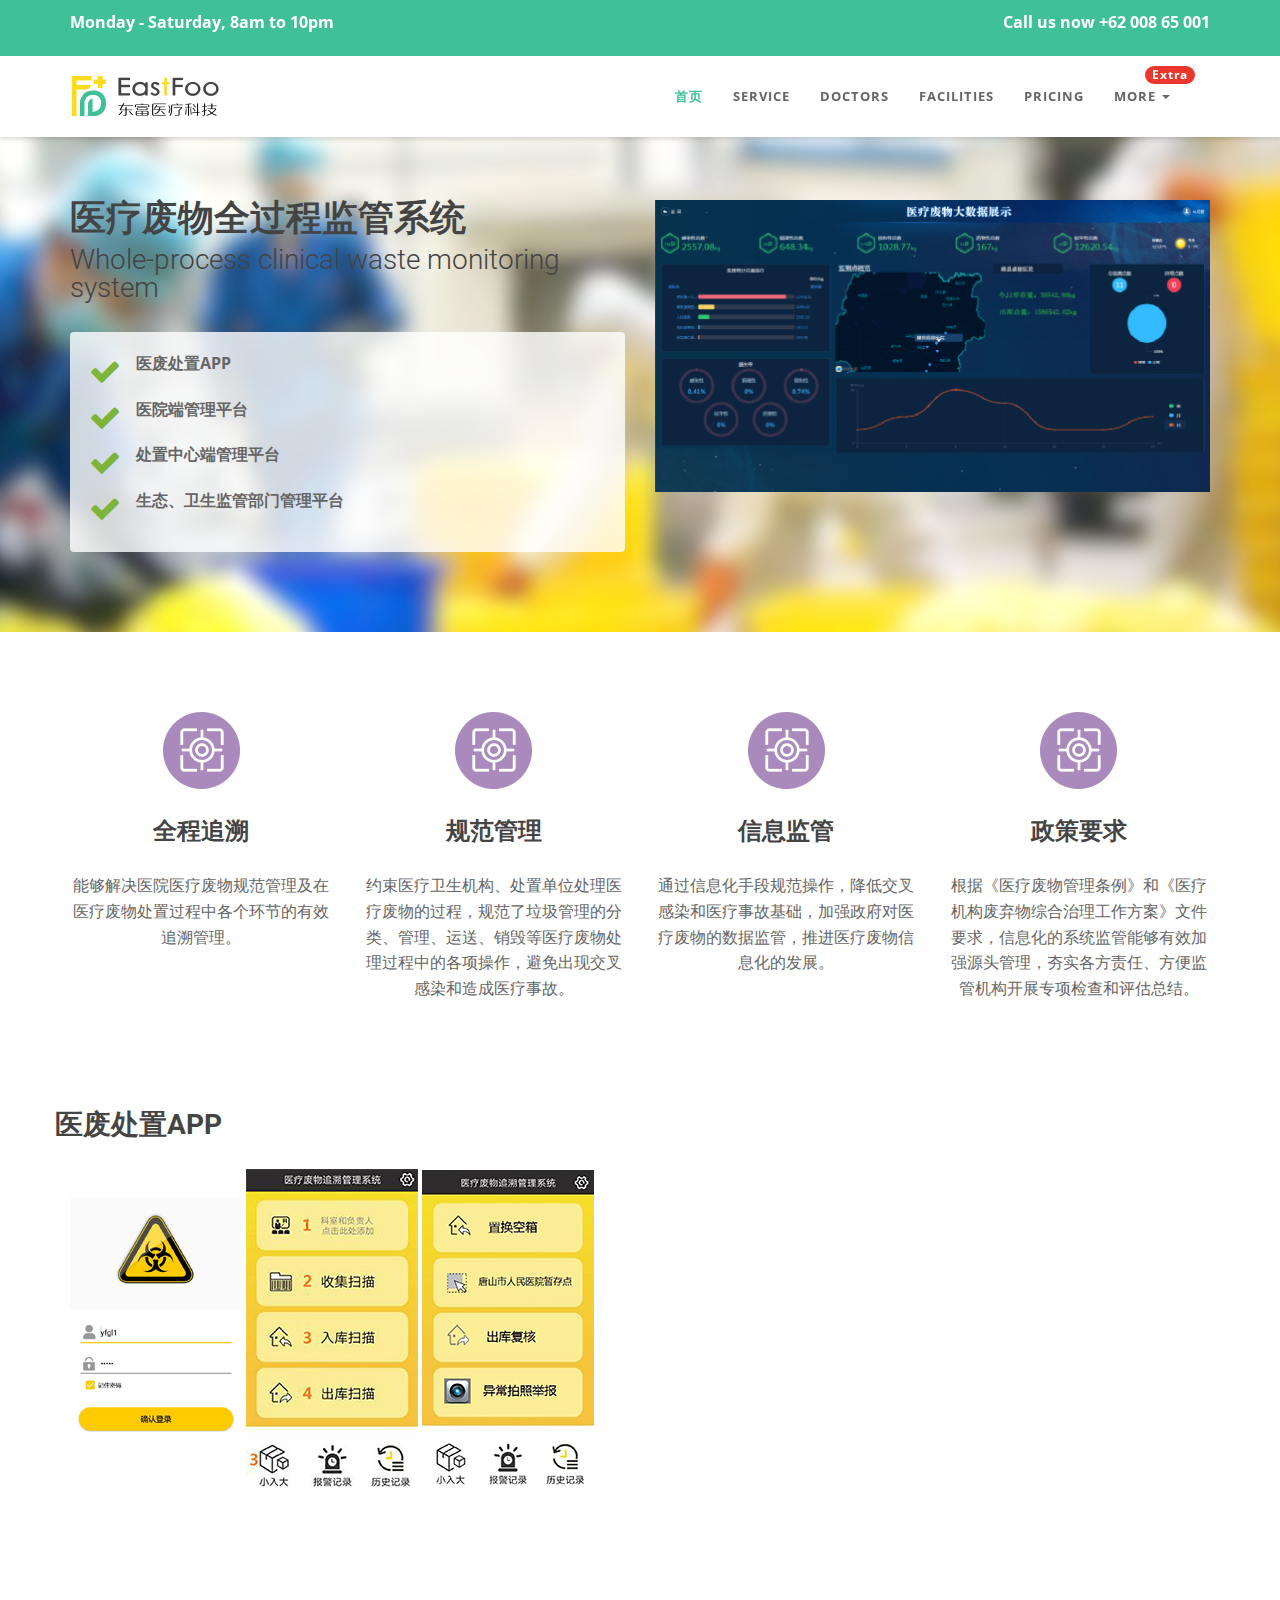
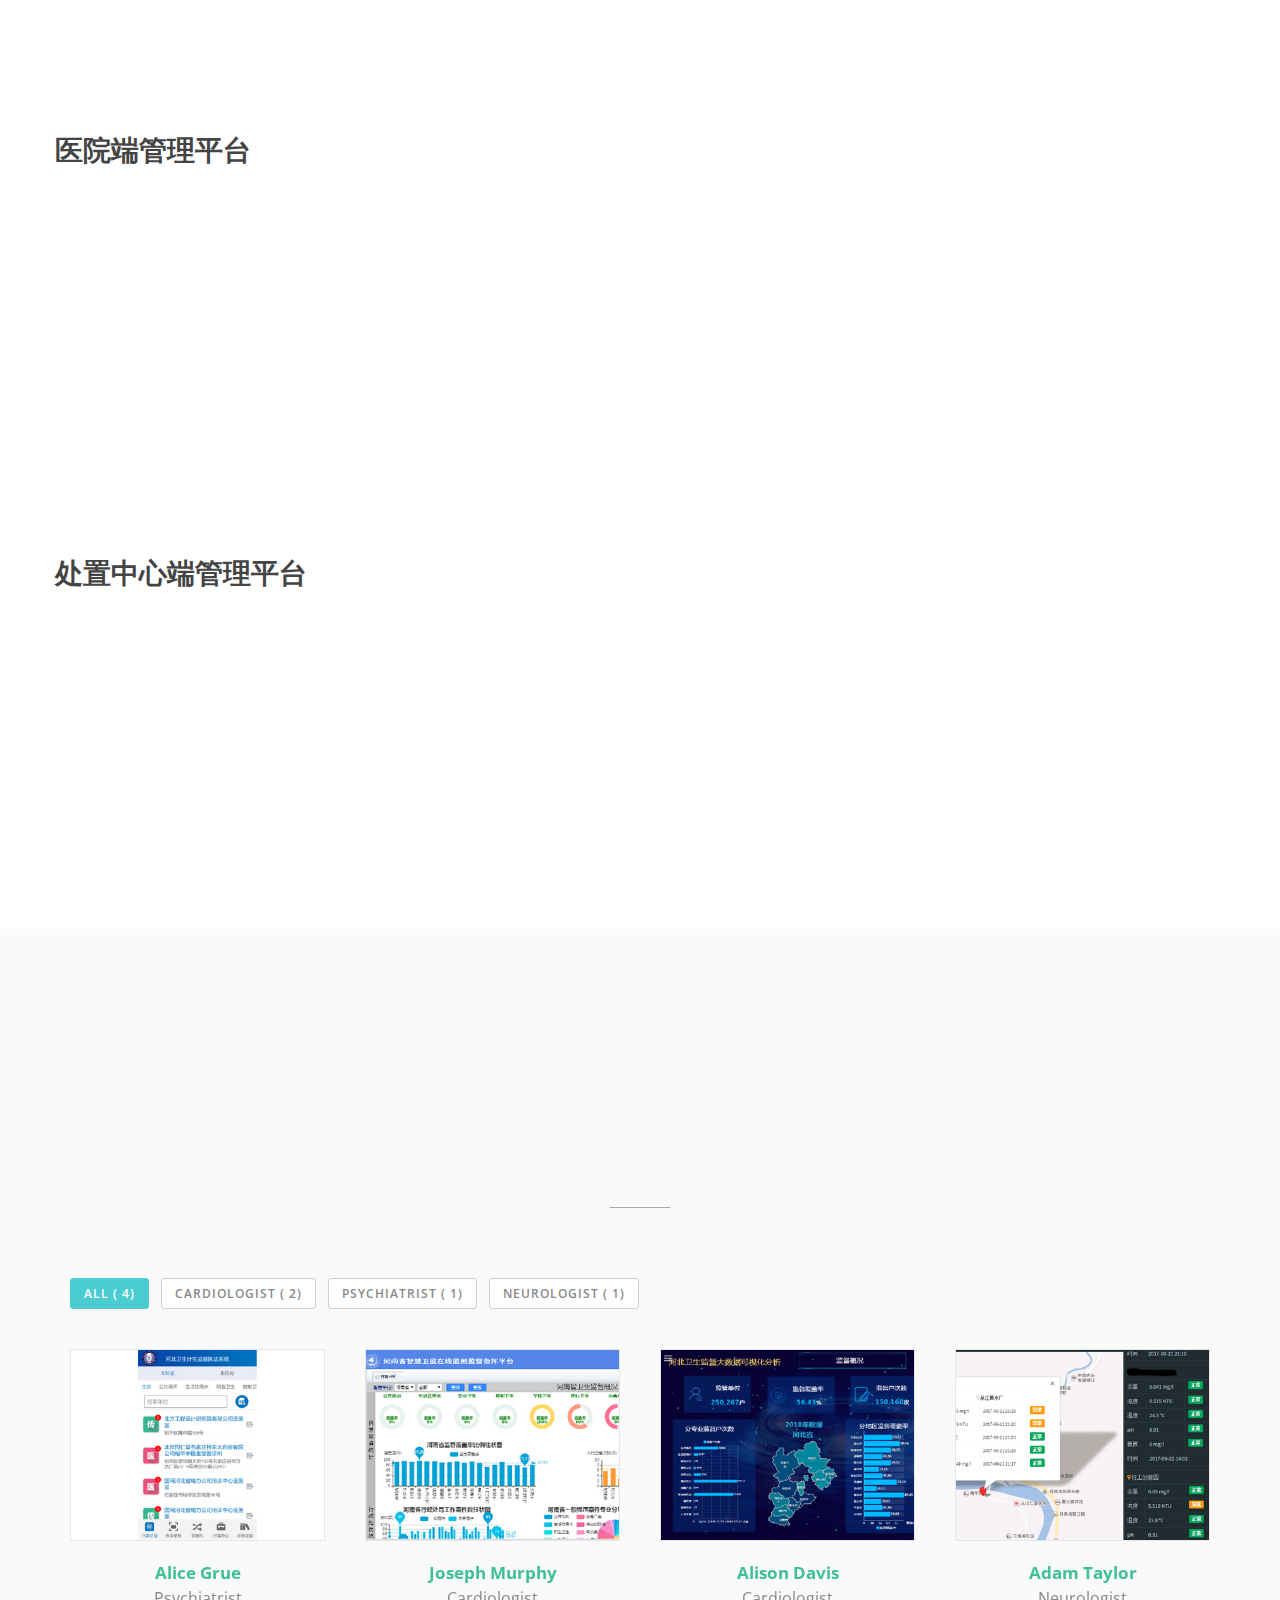
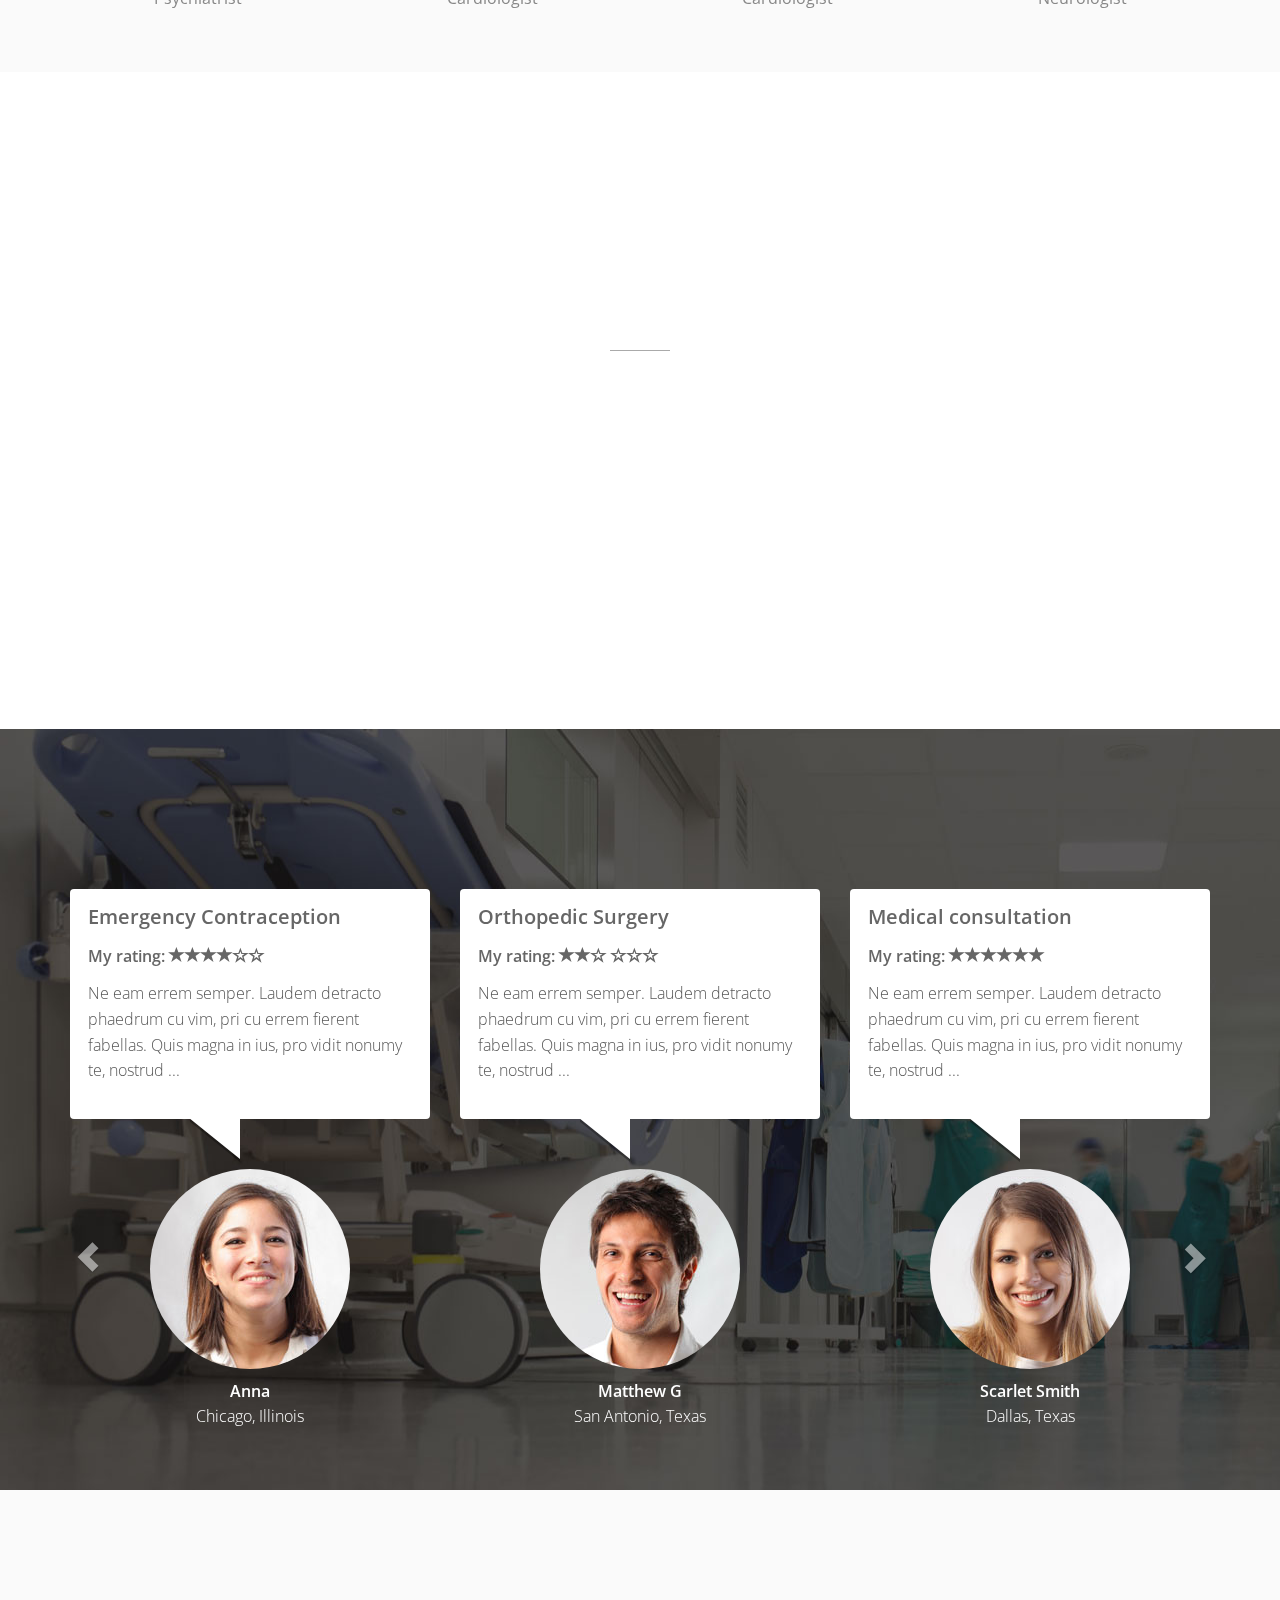
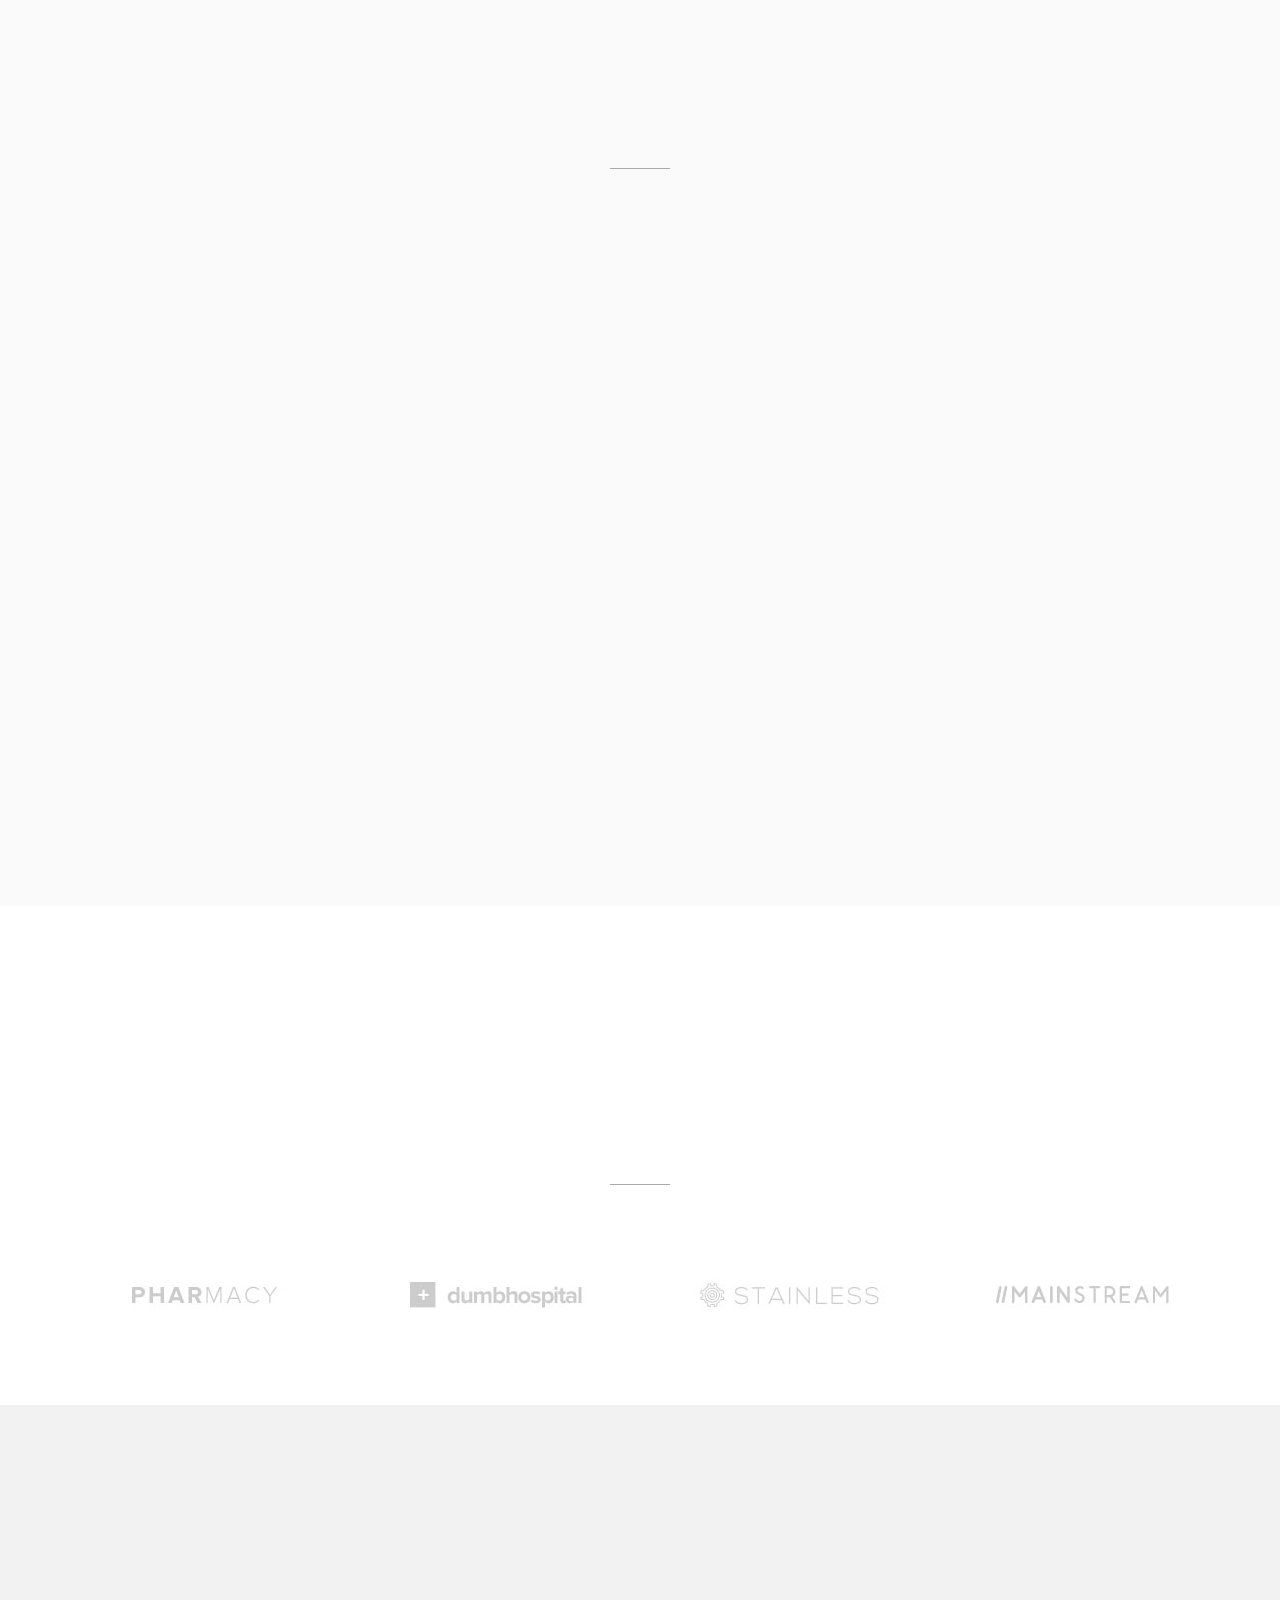
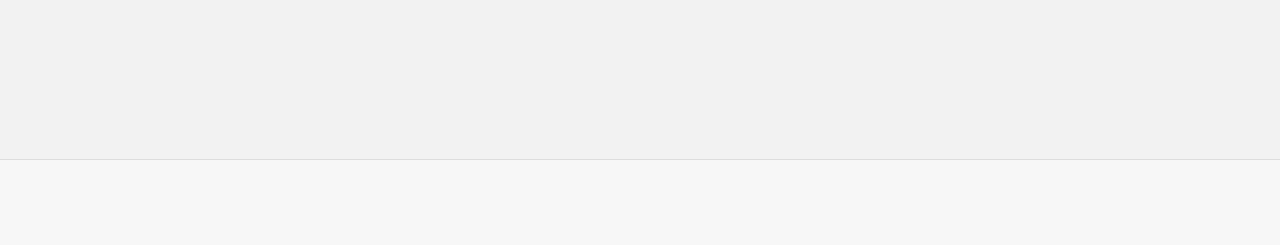
<file: index - 副本.html>
<!DOCTYPE html>
<html lang="en">

<head>
  <meta charset="utf-8">
  <meta name="viewport" content="width=device-width, initial-scale=1.0">
  <meta name="description" content="">
  <meta name="author" content="">

  <title>广州东富医疗科技有限公司</title>

  <!-- css -->
  <link href="css/bootstrap.min.css" rel="stylesheet" type="text/css">
  <link href="font-awesome/css/font-awesome.min.css" rel="stylesheet" type="text/css" />
  <link rel="stylesheet" type="text/css" href="plugins/cubeportfolio/css/cubeportfolio.min.css">
  <link href="css/nivo-lightbox.css" rel="stylesheet" />
  <link href="css/nivo-lightbox-theme/default/default.css" rel="stylesheet" type="text/css" />
  <link href="css/owl.carousel.css" rel="stylesheet" media="screen" />
  <link href="css/owl.theme.css" rel="stylesheet" media="screen" />
  <link href="css/animate.css" rel="stylesheet" />
  <link href="css/style.css" rel="stylesheet">

  <!-- boxed bg -->
  <link id="bodybg" href="bodybg/bg1.css" rel="stylesheet" type="text/css" />
  <!-- template skin -->
  <link id="t-colors" href="color/default.css" rel="stylesheet">
</head>

<body id="page-top" data-spy="scroll" data-target=".navbar-custom">


  <div id="wrapper">

    <nav class="navbar navbar-custom navbar-fixed-top" role="navigation">
      <div class="top-area">
        <div class="container">
          <div class="row">
            <div class="col-sm-6 col-md-6">
              <p class="bold text-left">Monday - Saturday, 8am to 10pm </p>
            </div>
            <div class="col-sm-6 col-md-6">
              <p class="bold text-right">Call us now +62 008 65 001</p>
            </div>
          </div>
        </div>
      </div>
      <div class="container navigation">

        <div class="navbar-header page-scroll">
          <button type="button" class="navbar-toggle" data-toggle="collapse" data-target=".navbar-main-collapse">
                    <i class="fa fa-bars"></i>
                </button>
          <a class="navbar-brand" href="index.html">
                    <img src="img/logo.png" alt="" width="150" height="40" />
                </a>
        </div>

        <!-- Collect the nav links, forms, and other content for toggling -->
        <div class="collapse navbar-collapse navbar-right navbar-main-collapse">
          <ul class="nav navbar-nav">
            <li class="active"><a href="#intro">首页</a></li>
            <li><a href="#service">Service</a></li>
            <li><a href="#doctor">Doctors</a></li>
            <li><a href="#facilities">Facilities</a></li>
            <li><a href="#pricing">Pricing</a></li>
            <li class="dropdown">
              <a href="#" class="dropdown-toggle" data-toggle="dropdown"><span class="badge custom-badge red pull-right">Extra</span>More <b class="caret"></b></a>
              <ul class="dropdown-menu">
                <li><a href="index.html">Home CTA</a></li>
                <li><a href="index-form.html">Home Form</a></li>
                <li><a href="index-video.html">Home video</a></li>
              </ul>
            </li>
          </ul>
        </div>
        <!-- /.navbar-collapse -->
      </div>
      <!-- /.container -->
    </nav>

    <!-- Section: intro -->
    <section id="intro" class="intro">
      <div class="intro-content">
        <div class="container">
          <div class="row">
            <div class="col-lg-6">
              <div class="wow fadeInDown" data-wow-offset="0" data-wow-delay="0.1s">
                <h2 class="h-ultra">医疗废物全过程监管系统</h2>
              </div>
              <div class="wow fadeInUp" data-wow-offset="0" data-wow-delay="0.1s">
                <h4 class="h-light">Whole-process clinical waste monitoring system</h4>
              </div>
              <div class="well well-trans">
                <div class="wow fadeInRight" data-wow-delay="0.1s">

                  <ul class="lead-list">
                    <li><span class="fa fa-check fa-2x icon-success"></span> <span class="list"><strong>医废处置APP</strong></span></li>
                    <li><span class="fa fa-check fa-2x icon-success"></span> <span class="list"><strong>医院端管理平台</strong></span></li>
                    <li><span class="fa fa-check fa-2x icon-success"></span> <span class="list"><strong>处置中心端管理平台</strong></span></li>
					<li><span class="fa fa-check fa-2x icon-success"></span> <span class="list"><strong>生态、卫生监管部门管理平台</strong></span></li>
 				  </ul>

                </div>
              </div>


            </div>
            <div class="col-lg-6">
              <div class="wow fadeInUp" data-wow-duration="2s" data-wow-delay="0.2s">
                <img src="img/dummy/img-1.png" class="img-responsive" alt="" />
              </div>
            </div>
          </div>
        </div>
      </div>
    </section>

    <!-- /Section: intro -->

    <!-- Section: boxes -->
    <section id="boxes" class="home-section paddingtop-80">

      <div class="container">
        <div class="row">
          <div class="col-sm-3 col-md-3">
            <div class="wow fadeInUp" data-wow-delay="0.2s">	
              <div class="box text-center">

            <img src="img/dummy/zhuisu.png"alt="">
                <h4 class="h-bold">全程追溯</h4>
                <p>
                  能够解决医院医疗废物规范管理及在医疗废物处置过程中各个环节的有效追溯管理。

                </p>
              </div>
            </div>
          </div>
          <div class="col-sm-3 col-md-3">
            <div class="wow fadeInUp" data-wow-delay="0.2s">
              <div class="box text-center">

				<img src="img/dummy/zhuisu.png"alt="">
                <h4 class="h-bold">规范管理</h4>
                <p>
                  约束医疗卫生机构、处置单位处理医疗废物的过程，规范了垃圾管理的分类、管理、运送、销毁等医疗废物处理过程中的各项操作，避免出现交叉感染和造成医疗事故。
                </p>
              </div>
            </div>
          </div>
          <div class="col-sm-3 col-md-3">
            <div class="wow fadeInUp" data-wow-delay="0.2s">
              <div class="box text-center">
				<img src="img/dummy/zhuisu.png"alt="">
                <h4 class="h-bold">信息监管</h4>
                <p>
                  通过信息化手段规范操作，降低交叉感染和医疗事故基础，加强政府对医疗废物的数据监管，推进医疗废物信息化的发展。
                </p>
              </div>
            </div>
          </div>
          <div class="col-sm-3 col-md-3">
            <div class="wow fadeInUp" data-wow-delay="0.2s">
              <div class="box text-center">
				<img src="img/dummy/zhuisu.png"alt="">
                <h4 class="h-bold">政策要求</h4>
                <p>
                  根据《医疗废物管理条例》和《医疗机构废弃物综合治理工作方案》文件要求，信息化的系统监管能够有效加强源头管理，夯实各方责任、方便监管机构开展专项检查和评估总结。
                </p>
              </div>
            </div>
          </div>
        </div>
      </div>

    </section>
    <!-- /Section: boxes -->
    <div class="tlinks">Collect from <a href="http://www.cssmoban.com/"  title="网站模板">网站模板</a></div>




    <!-- Section: services -->
    <section id="service" class="home-section nopadding paddingtop-60">

      <div class="container">

        <div class="row">
			<h4 class="h-bold">医废处置APP</h4>
			<div class="col-sm-6 col-md-6">
			
			<img src="img/dummy/app0.jpg" alt="" />
			<img src="img/dummy/app.jpg" alt="" />
			<img src="img/dummy/app2.jpg" alt="" />
          </div>
          <div class="col-sm-3 col-md-3">

            <div class="wow fadeInRight" data-wow-delay="0.1s">
              <div class="service-box">
                <div class="service-icon">
                  <span><img src="img/dummy/feiwu.png" ></span>
                </div>
                <div class="service-desc">
                  <h5 class="h-light">出处记录</h5>
                  <p>规范分类医疗废物进行封装扎口，粘贴“二维码”标签。称重后，终端扫码,上传记录</p>
                </div>
              </div>
            </div>

            <div class="wow fadeInRight" data-wow-delay="0.2s">
              <div class="service-box">
                <div class="service-icon">
                  <span><img src="img/dummy/in.png" ></span>
                </div>
                <div class="service-desc">
                  <h5 class="h-light">暂存入库</h5>
                  <p>暂存点接收到医废后，扫码记录。随后分类放入暂存点周转箱内，入库成功。</p>
                </div>
              </div>
            </div>
            <div class="wow fadeInRight" data-wow-delay="0.3s">
              <div class="service-box">
                <div class="service-icon">
                  <span><img src="img/dummy/car.png" ></span>
                </div>
                <div class="service-desc">
                  <h5 class="h-light">转运记录</h5>
                  <p>清运人员扫码核对信息，确认无误后，与医院负责人扫码完成交接</p>
                </div>
              </div>
            </div>


          </div>
          <div class="col-sm-3 col-md-3">

            <div class="wow fadeInRight" data-wow-delay="0.1s">
              <div class="service-box">
                <div class="service-icon">
                  <span><img src="img/dummy/souji.png" ></span>
                </div>
                <div class="service-desc">
                  <h5 class="h-light">收集转存</h5>
                  <p>收集人员到各科室进行医废的揽收，称重核对后，扫码上传记录，</p>

                </div>
              </div>
            </div>

            <div class="wow fadeInRight" data-wow-delay="0.2s">
              <div class="service-box">
                <div class="service-icon">
                  <span><img src="img/dummy/out.png" ></span>
                </div>
                <div class="service-desc">
                  <h5 class="h-light">暂存出库</h5>
                  <p>第三方处理公司到医院暂存点收物，暂存点管理人员扫码核对出库。</p>
                </div>
              </div>
            </div>
            <div class="wow fadeInRight" data-wow-delay="0.3s">
              <div class="service-box">
                <div class="service-icon">
                  <span><img src="img/dummy/chuzhizhongxin.png" ></span>
                </div>
                <div class="service-desc">
                  <h5 class="h-light">处置中心</h5>
                  <p>处置中心接收医废后，扫码核对信息，进行分类处置。处置时再次扫码核对信息，并标志“销毁”，结束流程</p>
                </div>
              </div>
            </div>

          </div>

        </div>
      </div>
    </section>
    <!-- /Section: services -->
 <section id="service" class="home-section nopadding paddingtop-60">

      <div class="container">

        <div class="row">
			<h4 class="h-bold">医院端管理平台</h4>
          <div class="col-sm-6 col-md-6">
            <div class="wow fadeInUp" data-wow-delay="0.2s">
              <img src="img/dummy/hospital.png" class="img-responsive" alt="" />
            </div>
          </div>
          <div class="col-sm-3 col-md-3">

            <div class="wow fadeInRight" data-wow-delay="0.1s">
              <div class="service-box">
                <div class="service-icon">
                  <span><img src="img/dummy/trace.png" ></span>
                </div>
                <div class="service-desc">
                  <h5 class="h-light">实时追随</h5>
                  <p>实时追随院内医疗废物的处理情况</p>
                </div>
              </div>
            </div>

            <div class="wow fadeInRight" data-wow-delay="0.2s">
              <div class="service-box">
                <div class="service-icon">
                  <span><img src="img/dummy/report.png" ></span>
                </div>
                <div class="service-desc">
                  <h5 class="h-light">医废记录</h5>
                  <p>记录医疗废物的处理工作结果</p>
                </div>
              </div>
            </div>
           



          </div>
          <div class="col-sm-3 col-md-3">

            <div class="wow fadeInRight" data-wow-delay="0.1s">
              <div class="service-box">
                <div class="service-icon">
                  <span><img src="img/dummy/erweima.png" ></span>
                </div>
                <div class="service-desc">
                  <h5 class="h-light">二维码打印</h5>
                  <p>根据填入医院组织架构，医废等类别，生成相关二维码</p>
                </div>
              </div>
            </div>
			<div class="wow fadeInRight" data-wow-delay="0.2s">
              <div class="service-box">
                <div class="service-icon">
                  <span><img src="img/dummy/tongjifengxi.png" ></span>
                </div>
                <div class="service-desc">
                  <h5 class="h-light">统计分析</h5>
                  <p>数据统计医废产生和处置结果</p>
                </div>
              </div>
            </div>
 

          

          </div>
        </div>
      </div>
    </section>
    <!-- /Section: services -->
 <section id="service" class="home-section nopadding paddingtop-60">

      <div class="container">

        <div class="row">
			<h4 class="h-bold">处置中心端管理平台</h4>
          <div class="col-sm-6 col-md-6">
            <div class="wow fadeInUp" data-wow-delay="0.2s">
              <img src="img/dummy/chuzhi.png" class="img-responsive" alt="" />

            </div>
          </div>
          <div class="col-sm-3 col-md-3">

            <div class="wow fadeInRight" data-wow-delay="0.1s">
              <div class="service-box">
                <div class="service-icon">
                  <span><img src="img/dummy/file.png" ></span>
                </div>
                <div class="service-desc">
                  <h5 class="h-light">医废档案</h5>
                  <p>处置中心管理医疗废物的收储、销毁档案</p>
                </div>
              </div>
            </div>


            <div class="wow fadeInRight" data-wow-delay="0.2s">
              <div class="service-box">
                <div class="service-icon">
                  <span><img src="img/dummy/car.png" ></span>
                </div>
                <div class="service-desc">
                  <h5 class="h-light">车辆信息</h5>
                  <p>提供数据化维护处置中心车辆的信息管理</p>
                </div>
              </div>
            </div>


          </div>
          <div class="col-sm-3 col-md-3">

            <div class="wow fadeInRight" data-wow-delay="0.1s">
              <div class="service-box">
                <div class="service-icon">
                  <span><img src="img/dummy/erweima.png" ></span>
                </div>
                <div class="service-desc">
                  <h5 class="h-light">二维码打印</h5>
                  <p>根据录入医院名称、处理中心人员及车辆等信息，生成相应二维码并打印</p>
                </div>
              </div>
            </div>

            <div class="wow fadeInRight" data-wow-delay="0.2s">
              <div class="service-box">
                <div class="service-icon">
                  <span><img src="img/dummy/tongjifengxi.png" ></span>
                </div>
                <div class="service-desc">
                  <h5 class="h-light">统计分析</h5>
                  <p>通过平台可统计医疗垃圾待装、转运、入库、处置数据。</p>
                </div>
              </div>
            </div>


          </div>

        </div>
      </div>
    </section>
    <!-- /Section: services -->


    <!-- Section: team -->
    <section id="doctor" class="home-section bg-gray paddingbot-60">
      <div class="container marginbot-50">
        <div class="row">
          <div class="col-lg-8 col-lg-offset-2">
            <div class="wow fadeInDown" data-wow-delay="0.1s">
              <div class="section-heading text-center">
                <h2 class="h-bold">Doctors</h2>
                <p>Ea melius ceteros oportere quo, pri habeo viderer facilisi ei</p>
              </div>
            </div>
            <div class="divider-short"></div>
          </div>
        </div>
      </div>

      <div class="container">
        <div class="row">
          <div class="col-lg-12">

            <div id="filters-container" class="cbp-l-filters-alignLeft">
              <div data-filter="*" class="cbp-filter-item-active cbp-filter-item">All (
                <div class="cbp-filter-counter"></div>)</div>
              <div data-filter=".cardiologist" class="cbp-filter-item">Cardiologist (
                <div class="cbp-filter-counter"></div>)</div>
              <div data-filter=".psychiatrist" class="cbp-filter-item">Psychiatrist (
                <div class="cbp-filter-counter"></div>)</div>
              <div data-filter=".neurologist" class="cbp-filter-item">Neurologist (
                <div class="cbp-filter-counter"></div>)</div>
            </div>

            <div id="grid-container" class="cbp-l-grid-team">
              <ul>
                <li class="cbp-item psychiatrist">
                  <a href="doctors/member1.html" class="cbp-caption cbp-singlePage">
                    <div class="cbp-caption-defaultWrap">
                      <img src="img/team/1.jpg" alt="" width="100%">
                    </div>
                    <div class="cbp-caption-activeWrap">
                      <div class="cbp-l-caption-alignCenter">
                        <div class="cbp-l-caption-body">
                          <div class="cbp-l-caption-text">VIEW PROFILE</div>
                        </div>
                      </div>
                    </div>
                  </a>
                  <a href="doctors/member1.html" class="cbp-singlePage cbp-l-grid-team-name">Alice Grue</a>
                  <div class="cbp-l-grid-team-position">Psychiatrist</div>
                </li>
                <li class="cbp-item cardiologist">
                  <a href="doctors/member2.html" class="cbp-caption cbp-singlePage">
                    <div class="cbp-caption-defaultWrap">
                      <img src="img/team/2.jpg" alt="" width="100%">
                    </div>
                    <div class="cbp-caption-activeWrap">
                      <div class="cbp-l-caption-alignCenter">
                        <div class="cbp-l-caption-body">
                          <div class="cbp-l-caption-text">VIEW PROFILE</div>
                        </div>
                      </div>
                    </div>
                  </a>
                  <a href="doctors/member2.html" class="cbp-singlePage cbp-l-grid-team-name">Joseph Murphy</a>
                  <div class="cbp-l-grid-team-position">Cardiologist</div>
                </li>
                <li class="cbp-item cardiologist">
                  <a href="doctors/member3.html" class="cbp-caption cbp-singlePage">
                    <div class="cbp-caption-defaultWrap">
                      <img src="img/team/3.jpg" alt="" width="100%">
                    </div>
                    <div class="cbp-caption-activeWrap">
                      <div class="cbp-l-caption-alignCenter">
                        <div class="cbp-l-caption-body">
                          <div class="cbp-l-caption-text">VIEW PROFILE</div>
                        </div>
                      </div>
                    </div>
                  </a>
                  <a href="doctors/member3.html" class="cbp-singlePage cbp-l-grid-team-name">Alison Davis</a>
                  <div class="cbp-l-grid-team-position">Cardiologist</div>
                </li>
                <li class="cbp-item neurologist">
                  <a href="doctors/member4.html" class="cbp-caption cbp-singlePage">
                    <div class="cbp-caption-defaultWrap">
                      <img src="img/team/4.jpg" alt="" width="100%">
                    </div>
                    <div class="cbp-caption-activeWrap">
                      <div class="cbp-l-caption-alignCenter">
                        <div class="cbp-l-caption-body">
                          <div class="cbp-l-caption-text">VIEW PROFILE</div>
                        </div>
                      </div>
                    </div>
                  </a>
                  <a href="doctors/member4.html" class="cbp-singlePage cbp-l-grid-team-name">Adam Taylor</a>
                  <div class="cbp-l-grid-team-position">Neurologist</div>
                </li>

              </ul>
            </div>
          </div>
        </div>
      </div>

    </section>
    <!-- /Section: team -->



    <!-- Section: works -->
    <section id="facilities" class="home-section paddingbot-60">
      <div class="container marginbot-50">
        <div class="row">
          <div class="col-lg-8 col-lg-offset-2">
            <div class="wow fadeInDown" data-wow-delay="0.1s">
              <div class="section-heading text-center">
                <h2 class="h-bold">Our facilities</h2>
                <p>Ea melius ceteros oportere quo, pri habeo viderer facilisi ei</p>
              </div>
            </div>
            <div class="divider-short"></div>
          </div>
        </div>
      </div>

      <div class="container">
        <div class="row">
          <div class="col-sm-12 col-md-12 col-lg-12">
            <div class="wow bounceInUp" data-wow-delay="0.2s">
              <div id="owl-works" class="owl-carousel">
                <div class="item"><a href="img/photo/1.jpg" title="This is an image title" data-lightbox-gallery="gallery1" data-lightbox-hidpi="img/works/1@2x.jpg"><img src="img/photo/1.jpg" class="img-responsive" alt="img"></a></div>
                <div class="item"><a href="img/photo/2.jpg" title="This is an image title" data-lightbox-gallery="gallery1" data-lightbox-hidpi="img/works/2@2x.jpg"><img src="img/photo/2.jpg" class="img-responsive " alt="img"></a></div>
                <div class="item"><a href="img/photo/3.jpg" title="This is an image title" data-lightbox-gallery="gallery1" data-lightbox-hidpi="img/works/3@2x.jpg"><img src="img/photo/3.jpg" class="img-responsive " alt="img"></a></div>
                <div class="item"><a href="img/photo/4.jpg" title="This is an image title" data-lightbox-gallery="gallery1" data-lightbox-hidpi="img/works/4@2x.jpg"><img src="img/photo/4.jpg" class="img-responsive " alt="img"></a></div>
                <div class="item"><a href="img/photo/5.jpg" title="This is an image title" data-lightbox-gallery="gallery1" data-lightbox-hidpi="img/works/5@2x.jpg"><img src="img/photo/5.jpg" class="img-responsive " alt="img"></a></div>
                <div class="item"><a href="img/photo/6.jpg" title="This is an image title" data-lightbox-gallery="gallery1" data-lightbox-hidpi="img/works/6@2x.jpg"><img src="img/photo/6.jpg" class="img-responsive " alt="img"></a></div>
              </div>
            </div>
          </div>
        </div>
      </div>
    </section>
    <!-- /Section: works -->


    <!-- Section: testimonial -->
    <section id="testimonial" class="home-section paddingbot-60 parallax" data-stellar-background-ratio="0.5">

      <div class="carousel-reviews broun-block">
        <div class="container">
          <div class="row">
            <div id="carousel-reviews" class="carousel slide" data-ride="carousel">

              <div class="carousel-inner">
                <div class="item active">
                  <div class="col-md-4 col-sm-6">
                    <div class="block-text rel zmin">
                      <a title="" href="#">Emergency Contraception</a>
                      <div class="mark">My rating: <span class="rating-input"><span data-value="0" class="glyphicon glyphicon-star"></span><span data-value="1" class="glyphicon glyphicon-star"></span><span data-value="2" class="glyphicon glyphicon-star"></span><span data-value="3"
                          class="glyphicon glyphicon-star"></span><span data-value="4" class="glyphicon glyphicon-star-empty"></span><span data-value="5" class="glyphicon glyphicon-star-empty"></span> </span>
                      </div>
                      <p>Ne eam errem semper. Laudem detracto phaedrum cu vim, pri cu errem fierent fabellas. Quis magna in ius, pro vidit nonumy te, nostrud ...</p>
                      <ins class="ab zmin sprite sprite-i-triangle block"></ins>
                    </div>
                    <div class="person-text rel text-light">
                      <img src="img/testimonials/1.jpg" alt="" class="person img-circle" />
                      <a title="" href="#">Anna</a>
                      <span>Chicago, Illinois</span>
                    </div>
                  </div>
                  <div class="col-md-4 col-sm-6 hidden-xs">
                    <div class="block-text rel zmin">
                      <a title="" href="#">Orthopedic Surgery</a>
                      <div class="mark">My rating: <span class="rating-input"><span data-value="0" class="glyphicon glyphicon-star"></span><span data-value="1" class="glyphicon glyphicon-star"></span><span data-value="2" class="glyphicon glyphicon-star-empty"></span>
                        <span
                          data-value="3" class="glyphicon glyphicon-star-empty"></span><span data-value="4" class="glyphicon glyphicon-star-empty"></span><span data-value="5" class="glyphicon glyphicon-star-empty"></span> </span>
                      </div>
                      <p>Ne eam errem semper. Laudem detracto phaedrum cu vim, pri cu errem fierent fabellas. Quis magna in ius, pro vidit nonumy te, nostrud ...</p>
                      <ins class="ab zmin sprite sprite-i-triangle block"></ins>
                    </div>
                    <div class="person-text rel text-light">
                      <img src="img/testimonials/2.jpg" alt="" class="person img-circle" />
                      <a title="" href="#">Matthew G</a>
                      <span>San Antonio, Texas</span>
                    </div>
                  </div>
                  <div class="col-md-4 col-sm-6 hidden-sm hidden-xs">
                    <div class="block-text rel zmin">
                      <a title="" href="#">Medical consultation</a>
                      <div class="mark">My rating: <span class="rating-input"><span data-value="0" class="glyphicon glyphicon-star"></span><span data-value="1" class="glyphicon glyphicon-star"></span><span data-value="2" class="glyphicon glyphicon-star"></span><span data-value="3"
                          class="glyphicon glyphicon-star"></span><span data-value="4" class="glyphicon glyphicon-star"></span><span data-value="5" class="glyphicon glyphicon-star"></span> </span>
                      </div>
                      <p>Ne eam errem semper. Laudem detracto phaedrum cu vim, pri cu errem fierent fabellas. Quis magna in ius, pro vidit nonumy te, nostrud ...</p>
                      <ins class="ab zmin sprite sprite-i-triangle block"></ins>
                    </div>
                    <div class="person-text rel text-light">
                      <img src="img/testimonials/3.jpg" alt="" class="person img-circle" />
                      <a title="" href="#">Scarlet Smith</a>
                      <span>Dallas, Texas</span>
                    </div>
                  </div>
                </div>
                <div class="item">
                  <div class="col-md-4 col-sm-6">
                    <div class="block-text rel zmin">
                      <a title="" href="#">Birth control pills</a>
                      <div class="mark">My rating: <span class="rating-input"><span data-value="0" class="glyphicon glyphicon-star"></span><span data-value="1" class="glyphicon glyphicon-star"></span><span data-value="2" class="glyphicon glyphicon-star"></span><span data-value="3"
                          class="glyphicon glyphicon-star"></span><span data-value="4" class="glyphicon glyphicon-star-empty"></span><span data-value="5" class="glyphicon glyphicon-star-empty"></span> </span>
                      </div>
                      <p>Ne eam errem semper. Laudem detracto phaedrum cu vim, pri cu errem fierent fabellas. Quis magna in ius, pro vidit nonumy te, nostrud ...</p>
                      <ins class="ab zmin sprite sprite-i-triangle block"></ins>
                    </div>
                    <div class="person-text rel text-light">
                      <img src="img/testimonials/4.jpg" alt="" class="person img-circle" />
                      <a title="" href="#">Lucas Thompson</a>
                      <span>Austin, Texas</span>
                    </div>
                  </div>
                  <div class="col-md-4 col-sm-6 hidden-xs">
                    <div class="block-text rel zmin">
                      <a title="" href="#">Radiology</a>
                      <div class="mark">My rating: <span class="rating-input"><span data-value="0" class="glyphicon glyphicon-star"></span><span data-value="1" class="glyphicon glyphicon-star"></span><span data-value="2" class="glyphicon glyphicon-star-empty"></span>
                        <span
                          data-value="3" class="glyphicon glyphicon-star-empty"></span><span data-value="4" class="glyphicon glyphicon-star-empty"></span><span data-value="5" class="glyphicon glyphicon-star-empty"></span> </span>
                      </div>
                      <p>Ne eam errem semper. Laudem detracto phaedrum cu vim, pri cu errem fierent fabellas. Quis magna in ius, pro vidit nonumy te, nostrud ...</p>
                      <ins class="ab zmin sprite sprite-i-triangle block"></ins>
                    </div>
                    <div class="person-text rel text-light">
                      <img src="img/testimonials/5.jpg" alt="" class="person img-circle" />
                      <a title="" href="#">Ella Mentree</a>
                      <span>Fort Worth, Texas</span>
                    </div>
                  </div>
                  <div class="col-md-4 col-sm-6 hidden-sm hidden-xs">
                    <div class="block-text rel zmin">
                      <a title="" href="#">Cervical Lesions</a>
                      <div class="mark">My rating: <span class="rating-input"><span data-value="0" class="glyphicon glyphicon-star"></span><span data-value="1" class="glyphicon glyphicon-star"></span><span data-value="2" class="glyphicon glyphicon-star"></span><span data-value="3"
                          class="glyphicon glyphicon-star"></span><span data-value="4" class="glyphicon glyphicon-star"></span><span data-value="5" class="glyphicon glyphicon-star"></span> </span>
                      </div>
                      <p>Ne eam errem semper. Laudem detracto phaedrum cu vim, pri cu errem fierent fabellas. Quis magna in ius, pro vidit nonumy te, nostrud ...</p>
                      <ins class="ab zmin sprite sprite-i-triangle block"></ins>
                    </div>
                    <div class="person-text rel text-light">
                      <img src="img/testimonials/6.jpg" alt="" class="person img-circle" />
                      <a title="" href="#">Suzanne Adam</a>
                      <span>Detroit, Michigan</span>
                    </div>
                  </div>
                </div>


              </div>

              <a class="left carousel-control" href="#carousel-reviews" role="button" data-slide="prev">
                    <span class="glyphicon glyphicon-chevron-left"></span>
                </a>
              <a class="right carousel-control" href="#carousel-reviews" role="button" data-slide="next">
                    <span class="glyphicon glyphicon-chevron-right"></span>
                </a>
            </div>
          </div>
        </div>
      </div>
    </section>
    <!-- /Section: testimonial -->


    <!-- Section: pricing -->
    <section id="pricing" class="home-section bg-gray paddingbot-60">
      <div class="container marginbot-50">
        <div class="row">
          <div class="col-lg-8 col-lg-offset-2">
            <div class="wow lightSpeedIn" data-wow-delay="0.1s">
              <div class="section-heading text-center">
                <h2 class="h-bold">Health packages</h2>
                <p>Take charge of your health today with our specially designed health packages</p>
              </div>
            </div>
            <div class="divider-short"></div>
          </div>
        </div>
      </div>

      <div class="container">

        <div class="row">

          <div class="col-sm-4 pricing-box">
            <div class="wow bounceInUp" data-wow-delay="0.1s">
              <div class="pricing-content general">
                <h2>Basic Fit 1 Package</h2>
                <h3>$33<sup>.99</sup> <span>/ one time</span></h3>
                <ul>
                  <li>Anthropometry (BMI, WH Ratio) <i class="fa fa-check icon-success"></i></li>
                  <li>Post Examination Review <i class="fa fa-check icon-success"></i></li>
                  <li>General Screening – Basic <i class="fa fa-check icon-success"></i></li>
                  <li><del>Health Screening Report</del> <i class="fa fa-times icon-danger"></i></li>
                </ul>

                <div class="price-bottom">
                  <a href="#" class="btn btn-skin btn-lg">Purchase</a>
                </div>
              </div>
            </div>
          </div>

          <div class="col-sm-4 pricing-box featured-price">
            <div class="wow bounceInUp" data-wow-delay="0.3s">
              <div class="pricing-content featured">
                <h2>Golden Glow Package</h2>
                <h3>$65<sup>.99</sup> <span>/ one time</span></h3>
                <ul>
                  <li>Anthropometry (BMI, WH Ratio) <i class="fa fa-check icon-success"></i></li>
                  <li>Post Examination Review <i class="fa fa-check icon-success"></i></li>
                  <li>General Screening – Basic <i class="fa fa-check icon-success"></i></li>
                  <li>Body Composition Analysis <i class="fa fa-check icon-success"></i></li>
                  <li>GR Assessment & Scoring <i class="fa fa-check icon-success"></i></li>
                </ul>

                <div class="price-bottom">
                  <a href="#" class="btn btn-skin btn-lg">Purchase</a>
                </div>
              </div>
            </div>
          </div>

          <div class="col-sm-4 pricing-box">
            <div class="wow bounceInUp" data-wow-delay="0.2s">
              <div class="pricing-content general last">
                <h2>Basic Fit 2 Package</h2>
                <h3>$47<sup>.99</sup> <span>/ one time</span></h3>
                <ul>
                  <li>Anthropometry (BMI, WH Ratio) <i class="fa fa-check icon-success"></i></li>
                  <li>Post Examination Review <i class="fa fa-check icon-success"></i></li>
                  <li>General Screening – Regular <i class="fa fa-check icon-success"></i></li>
                  <li><del>Health Screening Report</del> <i class="fa fa-times icon-danger"></i></li>
                </ul>

                <div class="price-bottom">
                  <a href="#" class="btn btn-skin btn-lg">Purchase</a>
                </div>
              </div>
            </div>
          </div>

        </div>

      </div>
    </section>
    <!-- /Section: pricing -->

    <section id="partner" class="home-section paddingbot-60">
      <div class="container marginbot-50">
        <div class="row">
          <div class="col-lg-8 col-lg-offset-2">
            <div class="wow lightSpeedIn" data-wow-delay="0.1s">
              <div class="section-heading text-center">
                <h2 class="h-bold">Our partner</h2>
                <p>Take charge of your health today with our specially designed health packages</p>
              </div>
            </div>
            <div class="divider-short"></div>
          </div>
        </div>
      </div>

      <div class="container">
        <div class="row">
          <div class="col-sm-6 col-md-3">
            <div class="partner">
              <a href="#"><img src="img/dummy/partner-1.jpg" alt="" /></a>
            </div>
          </div>
          <div class="col-sm-6 col-md-3">
            <div class="partner">
              <a href="#"><img src="img/dummy/partner-2.jpg" alt="" /></a>
            </div>
          </div>
          <div class="col-sm-6 col-md-3">
            <div class="partner">
              <a href="#"><img src="img/dummy/partner-3.jpg" alt="" /></a>
            </div>
          </div>
          <div class="col-sm-6 col-md-3">
            <div class="partner">
              <a href="#"><img src="img/dummy/partner-4.jpg" alt="" /></a>
            </div>
          </div>
        </div>
      </div>
    </section>

    <footer>

      <div class="container">
        <div class="row">
          <div class="col-sm-6 col-md-4">
            <div class="wow fadeInDown" data-wow-delay="0.1s">
              <div class="widget">
                <h5>About Medicio</h5>
                <p>
                  Lorem ipsum dolor sit amet, ne nam purto nihil impetus, an facilisi accommodare sea
                </p>
              </div>
            </div>
            <div class="wow fadeInDown" data-wow-delay="0.1s">
              <div class="widget">
                <h5>Information</h5>
                <ul>
                  <li><a href="#">Home</a></li>
                  <li><a href="#">Laboratory</a></li>
                  <li><a href="#">Medical treatment</a></li>
                  <li><a href="#">Terms & conditions</a></li>
                </ul>
              </div>
            </div>
          </div>
          <div class="col-sm-6 col-md-4">
            <div class="wow fadeInDown" data-wow-delay="0.1s">
              <div class="widget">
                <h5>Medicio center</h5>
                <p>
                  Nam leo lorem, tincidunt id risus ut, ornare tincidunt naqunc sit amet.
                </p>
                <ul>
                  <li>
                    <span class="fa-stack fa-lg">
									<i class="fa fa-circle fa-stack-2x"></i>
									<i class="fa fa-calendar-o fa-stack-1x fa-inverse"></i>
								</span> Monday - Saturday, 8am to 10pm
                  </li>
                  <li>
                    <span class="fa-stack fa-lg">
									<i class="fa fa-circle fa-stack-2x"></i>
									<i class="fa fa-phone fa-stack-1x fa-inverse"></i>
								</span> +62 0888 904 711
                  </li>
                  <li>
                    <span class="fa-stack fa-lg">
									<i class="fa fa-circle fa-stack-2x"></i>
									<i class="fa fa-envelope-o fa-stack-1x fa-inverse"></i>
								</span> hello@medicio.com
                  </li>

                </ul>
              </div>
            </div>
          </div>
          <div class="col-sm-6 col-md-4">
            <div class="wow fadeInDown" data-wow-delay="0.1s">
              <div class="widget">
                <h5>Our location</h5>
                <p>The Suithouse V303, Kuningan City, Jakarta Indonesia 12940</p>

              </div>
            </div>
            <div class="wow fadeInDown" data-wow-delay="0.1s">
              <div class="widget">
                <h5>Follow us</h5>
                <ul class="company-social">
                  <li class="social-facebook"><a href="#"><i class="fa fa-facebook"></i></a></li>
                  <li class="social-twitter"><a href="#"><i class="fa fa-twitter"></i></a></li>
                  <li class="social-google"><a href="#"><i class="fa fa-google-plus"></i></a></li>
                  <li class="social-vimeo"><a href="#"><i class="fa fa-vimeo-square"></i></a></li>
                  <li class="social-dribble"><a href="#"><i class="fa fa-dribbble"></i></a></li>
                </ul>
              </div>
            </div>
          </div>
        </div>
      </div>
      <div class="sub-footer">
        <div class="container">
          <div class="row">
            <div class="col-sm-6 col-md-6 col-lg-6">
              <div class="wow fadeInLeft" data-wow-delay="0.1s">
                <div class="text-left">
                  <p>&copy;Copyright - Medicio Theme. All rights reserved.</p>
                </div>
              </div>
            </div>
            <div class="col-sm-6 col-md-6 col-lg-6">
              <div class="wow fadeInRight" data-wow-delay="0.1s">
                <div class="text-right">
                  <div class="credits">
                    More Templates <a href="http://www.cssmoban.com/" target="_blank" title="模板之家">模板之家</a> - Collect from <a href="http://www.cssmoban.com/" title="网页模板" target="_blank">网页模板</a>
                  </div>
                </div>
              </div>
            </div>
          </div>
        </div>
      </div>
    </footer>

  </div>
  <a href="#" class="scrollup"><i class="fa fa-angle-up active"></i></a>

  <!-- Core JavaScript Files -->
  <script src="js/jquery.min.js"></script>
  <script src="js/bootstrap.min.js"></script>
  <script src="js/jquery.easing.min.js"></script>
  <script src="js/wow.min.js"></script>
  <script src="js/jquery.scrollTo.js"></script>
  <script src="js/jquery.appear.js"></script>
  <script src="js/stellar.js"></script>
  <script src="plugins/cubeportfolio/js/jquery.cubeportfolio.min.js"></script>
  <script src="js/owl.carousel.min.js"></script>
  <script src="js/nivo-lightbox.min.js"></script>
  <script src="js/custom.js"></script>

</body>

</html>
</file>
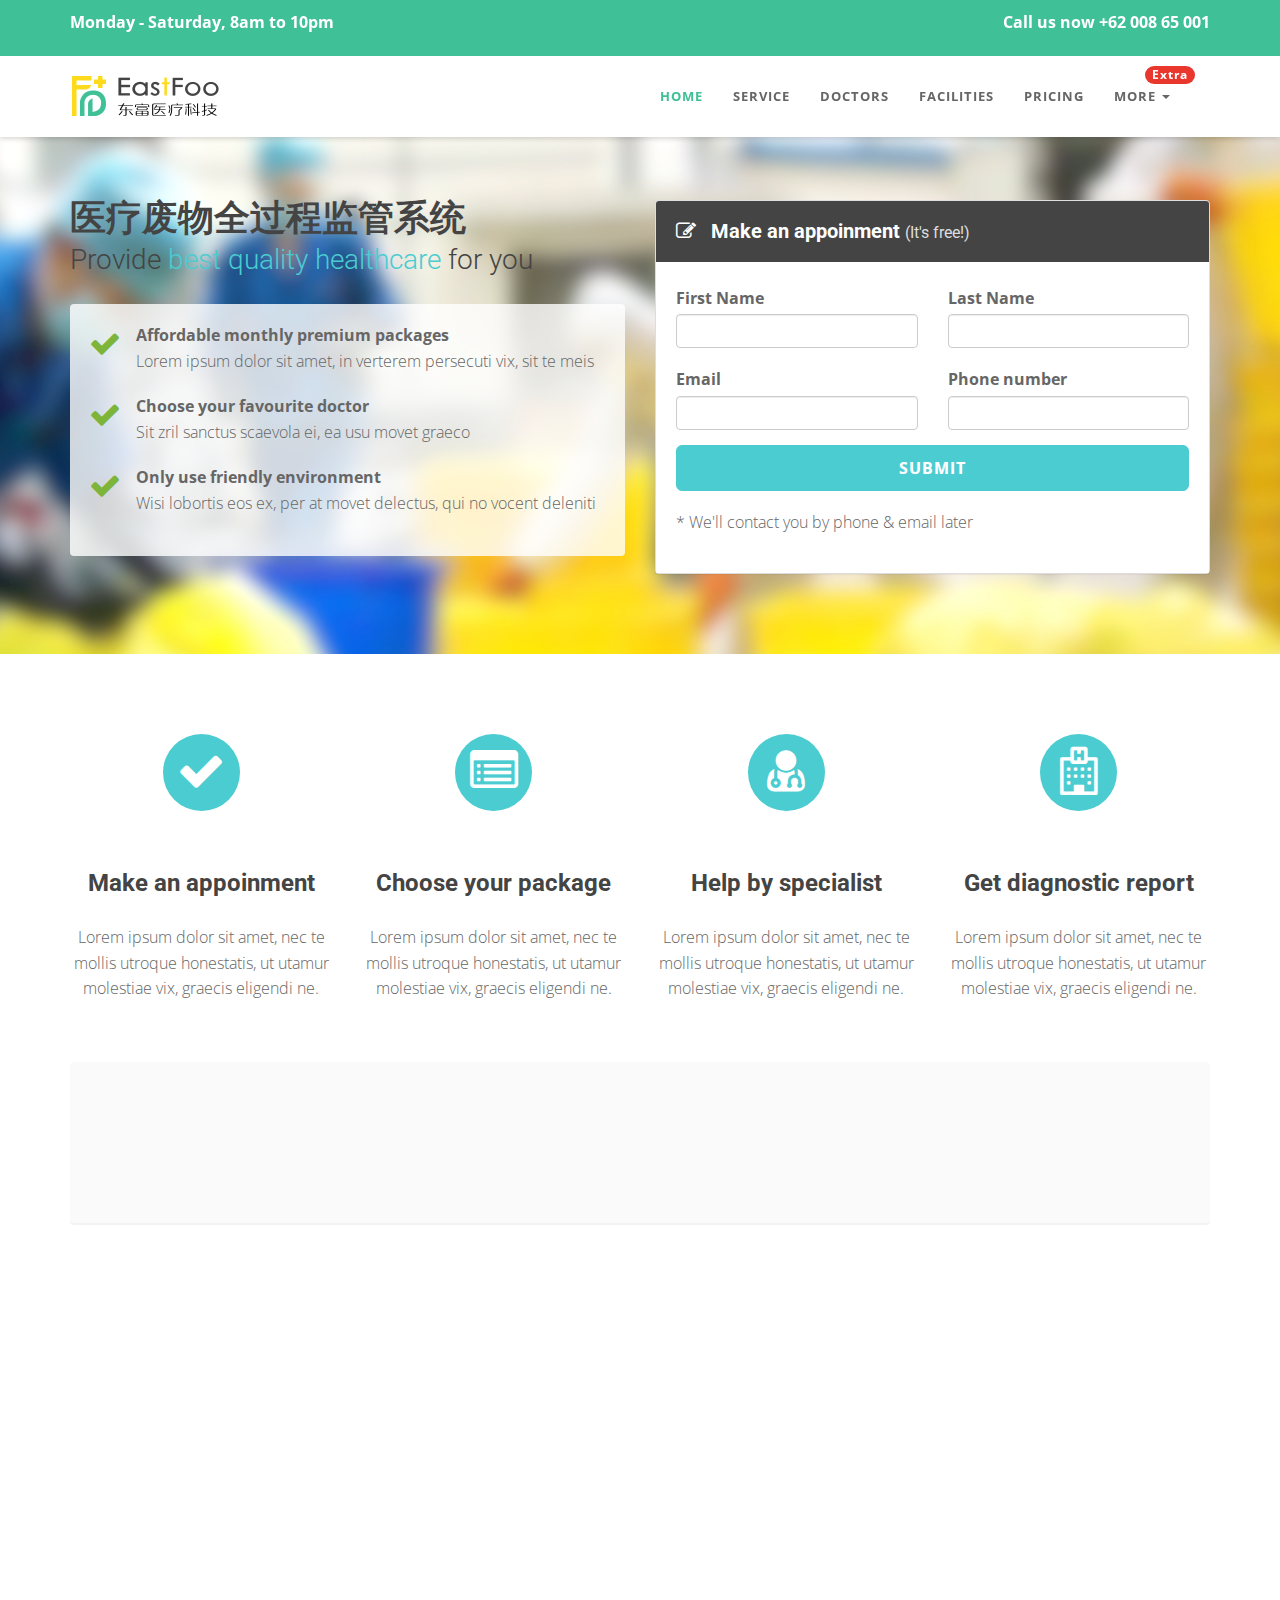
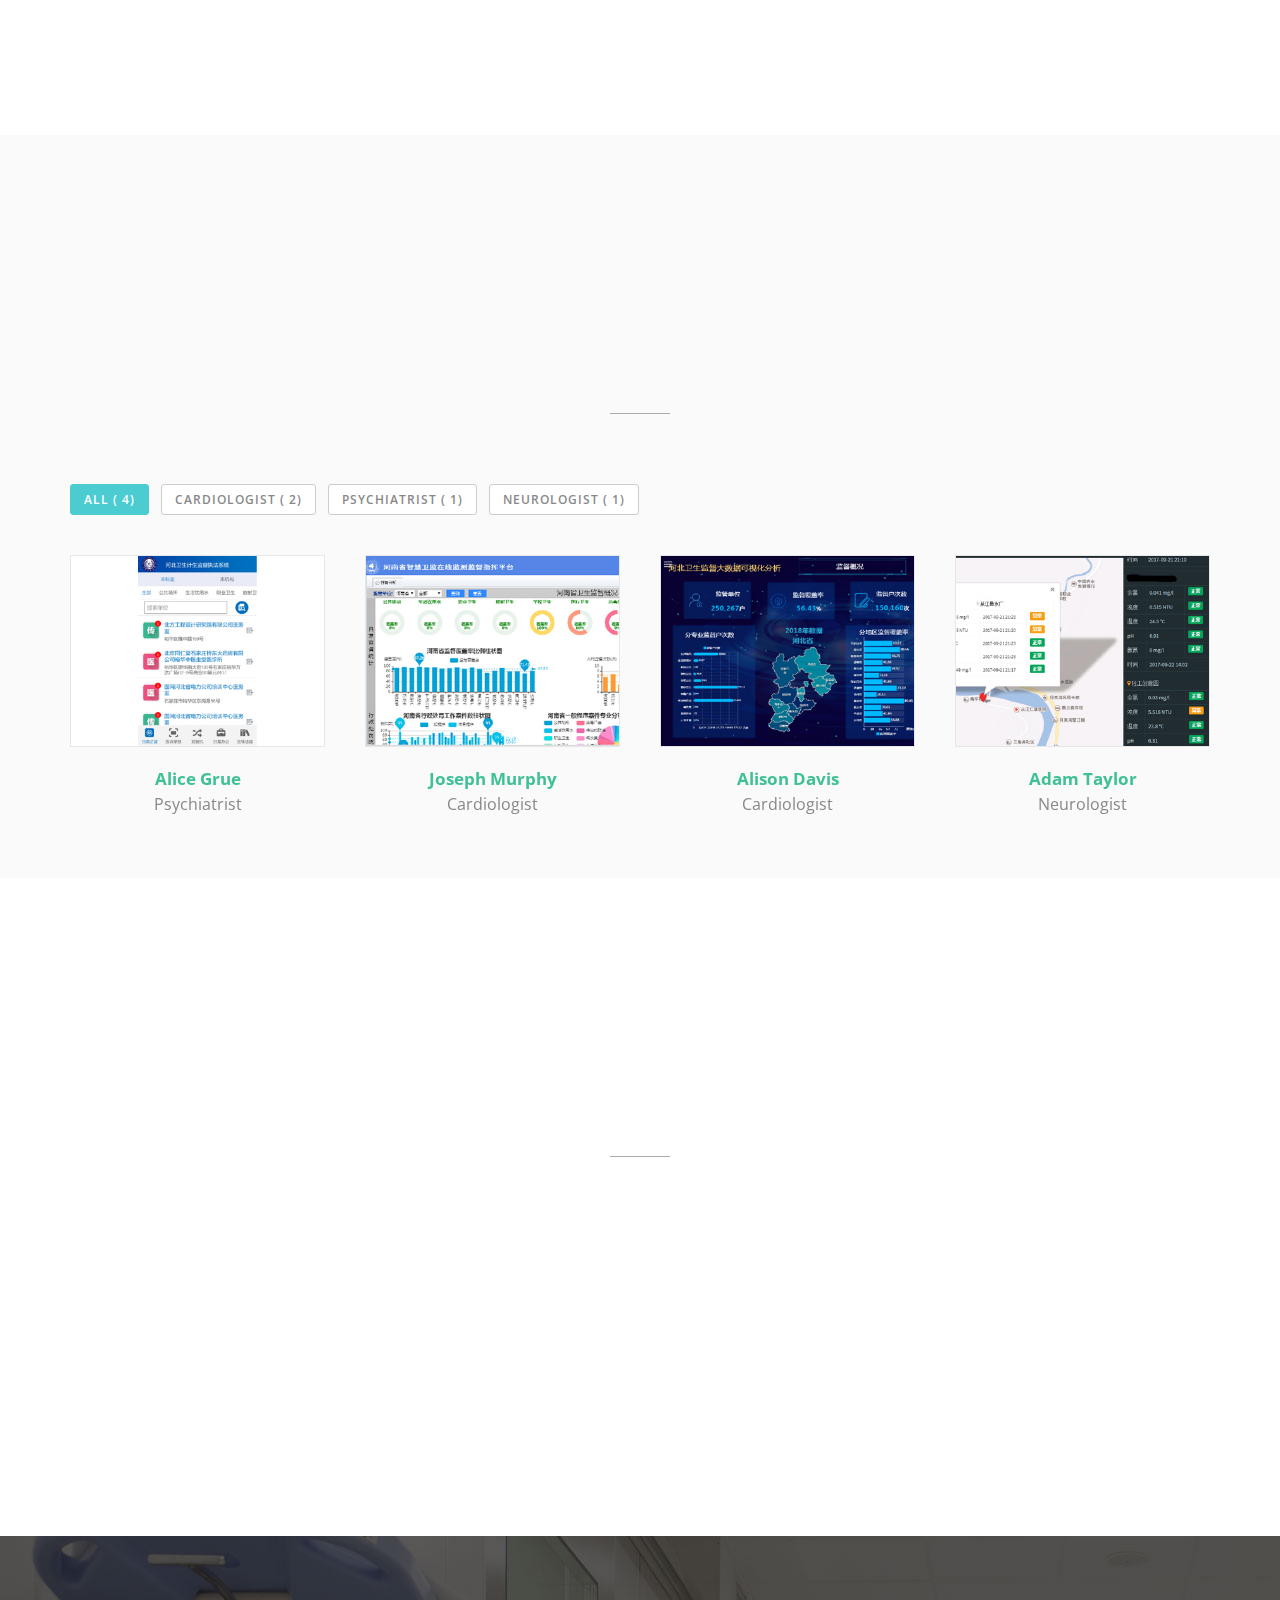
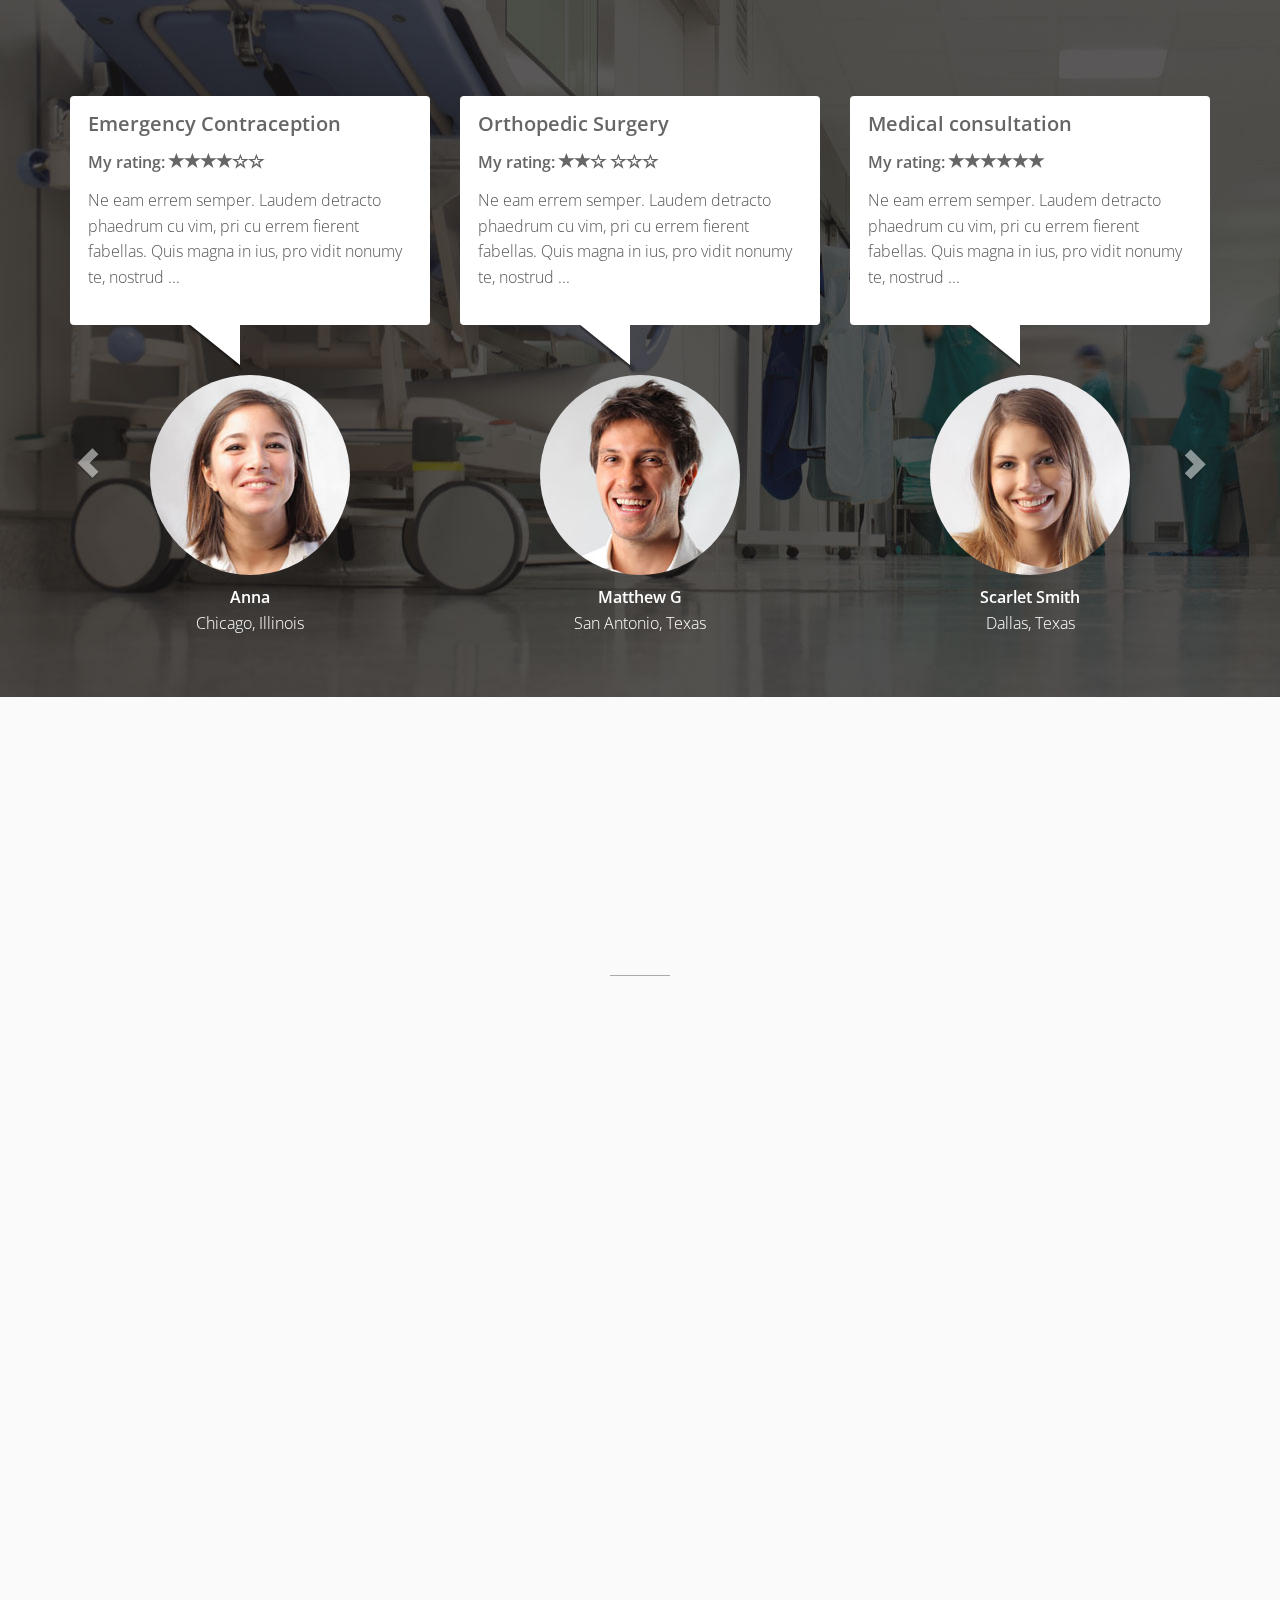
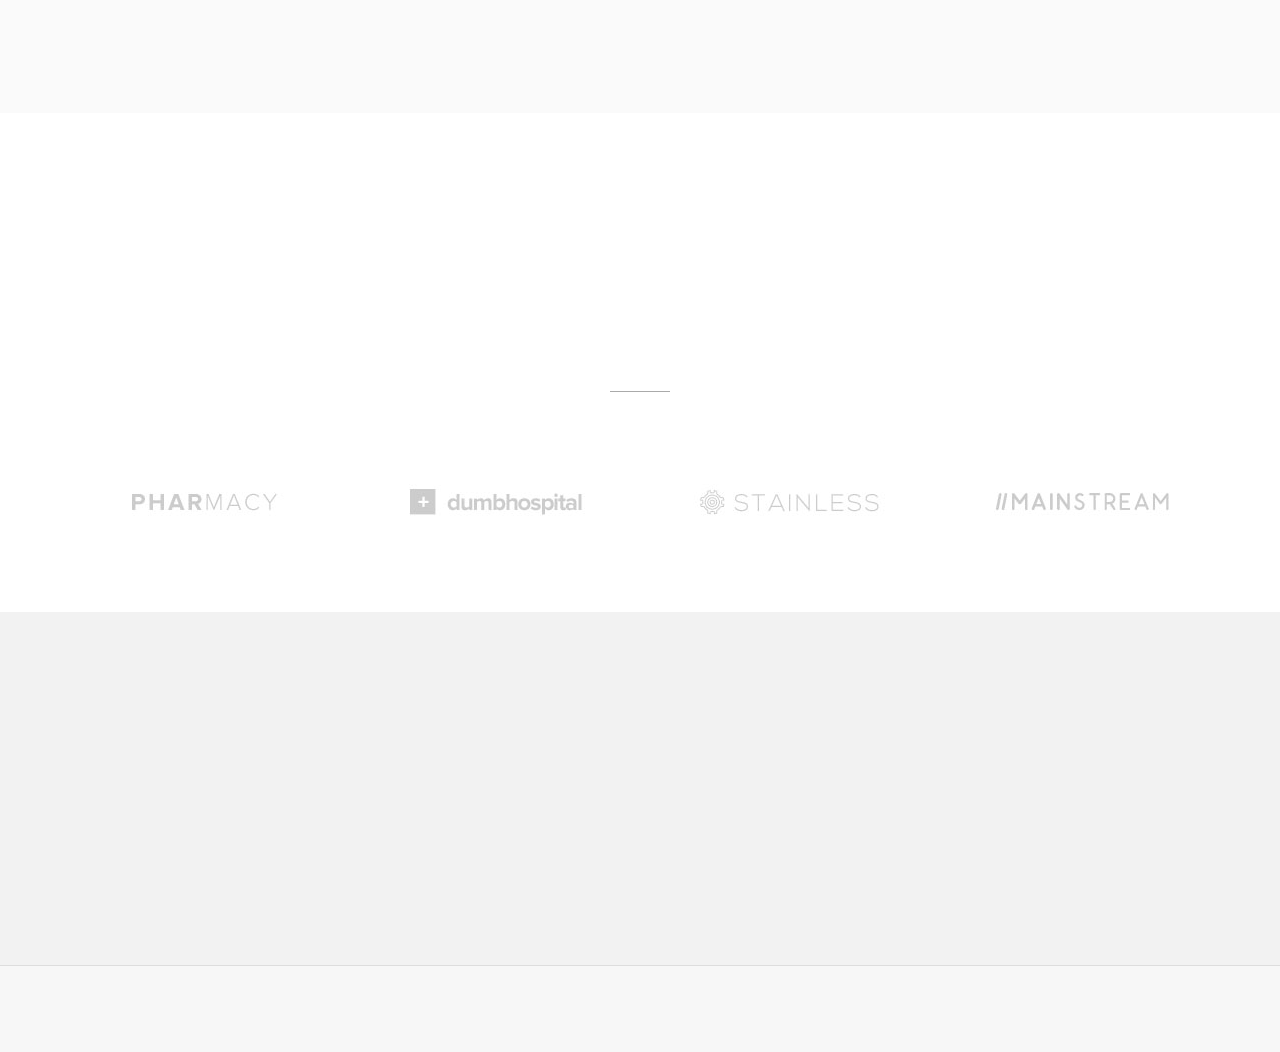
<file: index-form.html>
<!DOCTYPE html>
<html lang="en">

<head>
  <meta charset="utf-8">
  <meta name="viewport" content="width=device-width, initial-scale=1.0">
  <meta name="description" content="">
  <meta name="author" content="">

  <title>Medicio landing page template for Health niche</title>

  <!-- css -->
  <link href="css/bootstrap.min.css" rel="stylesheet" type="text/css">
  <link href="font-awesome/css/font-awesome.min.css" rel="stylesheet" type="text/css" />
  <link rel="stylesheet" type="text/css" href="plugins/cubeportfolio/css/cubeportfolio.min.css">
  <link href="css/nivo-lightbox.css" rel="stylesheet" />
  <link href="css/nivo-lightbox-theme/default/default.css" rel="stylesheet" type="text/css" />
  <link href="css/owl.carousel.css" rel="stylesheet" media="screen" />
  <link href="css/owl.theme.css" rel="stylesheet" media="screen" />
  <link href="css/animate.css" rel="stylesheet" />
  <link href="css/style.css" rel="stylesheet">

  <!-- boxed bg -->
  <link id="bodybg" href="bodybg/bg1.css" rel="stylesheet" type="text/css" />
  <!-- template skin -->
  <link id="t-colors" href="color/default.css" rel="stylesheet">
</head>

<body id="page-top" data-spy="scroll" data-target=".navbar-custom">

  <div id="wrapper">

    <nav class="navbar navbar-custom navbar-fixed-top" role="navigation">
      <div class="top-area">
        <div class="container">
          <div class="row">
            <div class="col-sm-6 col-md-6">
              <p class="bold text-left">Monday - Saturday, 8am to 10pm </p>
            </div>
            <div class="col-sm-6 col-md-6">
              <p class="bold text-right">Call us now +62 008 65 001</p>
            </div>
          </div>
        </div>
      </div>
      <div class="container navigation">

        <div class="navbar-header page-scroll">
          <button type="button" class="navbar-toggle" data-toggle="collapse" data-target=".navbar-main-collapse">
                    <i class="fa fa-bars"></i>
                </button>
          <a class="navbar-brand" href="index.html">
                    <img src="img/logo.png" alt="" width="150" height="40" />
                </a>
        </div>

        <!-- Collect the nav links, forms, and other content for toggling -->
        <div class="collapse navbar-collapse navbar-right navbar-main-collapse">
          <ul class="nav navbar-nav">
            <li class="active"><a href="#intro">Home</a></li>
            <li><a href="#service">Service</a></li>
            <li><a href="#doctor">Doctors</a></li>
            <li><a href="#facilities">Facilities</a></li>
            <li><a href="#pricing">Pricing</a></li>
            <li class="dropdown">
              <a href="#" class="dropdown-toggle" data-toggle="dropdown"><span class="badge custom-badge red pull-right">Extra</span>More <b class="caret"></b></a>
              <ul class="dropdown-menu">
                <li><a href="index.html">Home CTA</a></li>
                <li><a href="index-form.html">Home Form</a></li>
                <li><a href="index-video.html">Home video</a></li>
              </ul>
            </li>
          </ul>
        </div>
        <!-- /.navbar-collapse -->
      </div>
      <!-- /.container -->
    </nav>


    <!-- Section: intro -->
    <section id="intro" class="intro">
      <div class="intro-content">
        <div class="container">
          <div class="row">
            <div class="col-lg-6">
              <div class="wow fadeInDown" data-wow-offset="0" data-wow-delay="0.1s">
                <h2 class="h-ultra">医疗废物全过程监管系统</h2>
              </div>
              <div class="wow fadeInUp" data-wow-offset="0" data-wow-delay="0.1s">
                <h4 class="h-light">Provide <span class="color">best quality healthcare</span> for you</h4>
              </div>
              <div class="well well-trans">
                <div class="wow fadeInRight" data-wow-delay="0.1s">

                  <ul class="lead-list">
                    <li><span class="fa fa-check fa-2x icon-success"></span> <span class="list"><strong>Affordable monthly premium packages</strong><br />Lorem ipsum dolor sit amet, in verterem persecuti vix, sit te meis</span></li>
                    <li><span class="fa fa-check fa-2x icon-success"></span> <span class="list"><strong>Choose your favourite doctor</strong><br />Sit zril sanctus scaevola ei, ea usu movet graeco</span></li>
                    <li><span class="fa fa-check fa-2x icon-success"></span> <span class="list"><strong>Only use friendly environment</strong><br />Wisi lobortis eos ex, per at movet delectus, qui no vocent deleniti</span></li>
                  </ul>

                </div>
              </div>


            </div>
            <div class="col-lg-6">
              <div class="form-wrapper">
                <div class="wow fadeInRight" data-wow-duration="2s" data-wow-delay="0.2s">

                  <div class="panel panel-skin">
                    <div class="panel-heading">
                      <h3 class="panel-title"><span class="fa fa-pencil-square-o"></span> Make an appoinment <small>(It's free!)</small></h3>
                    </div>
                    <div class="panel-body">
                      <div id="sendmessage">Your message has been sent. Thank you!</div>
                      <div id="errormessage"></div>

                      <form action="" method="post" role="form" class="contactForm lead">
                        <div class="row">
                          <div class="col-xs-6 col-sm-6 col-md-6">
                            <div class="form-group">
                              <label>First Name</label>
                              <input type="text" name="first_name" id="first_name" class="form-control input-md" data-rule="minlen:3" data-msg="Please enter at least 3 chars">
                              <div class="validation"></div>
                            </div>
                          </div>
                          <div class="col-xs-6 col-sm-6 col-md-6">
                            <div class="form-group">
                              <label>Last Name</label>
                              <input type="text" name="last_name" id="last_name" class="form-control input-md" data-rule="minlen:3" data-msg="Please enter at least 3 chars">
                              <div class="validation"></div>
                            </div>
                          </div>
                        </div>

                        <div class="row">
                          <div class="col-xs-6 col-sm-6 col-md-6">
                            <div class="form-group">
                              <label>Email</label>
                              <input type="email" name="email" id="email" class="form-control input-md" data-rule="email" data-msg="Please enter a valid email">
                              <div class="validation"></div>
                            </div>
                          </div>
                          <div class="col-xs-6 col-sm-6 col-md-6">
                            <div class="form-group">
                              <label>Phone number</label>
                              <input type="text" name="phone" id="phone" class="form-control input-md" data-rule="required" data-msg="The phone number is required">
                              <div class="validation"></div>
                            </div>
                          </div>
                        </div>

                        <input type="submit" value="Submit" class="btn btn-skin btn-block btn-lg">

                        <p class="lead-footer">* We'll contact you by phone & email later</p>

                      </form>
                    </div>
                  </div>

                </div>
              </div>
            </div>
          </div>
        </div>
      </div>
    </section>

    <!-- /Section: intro -->

    <!-- Section: boxes -->
    <section id="boxes" class="home-section paddingtop-80">

      <div class="container">
        <div class="row">
          <div class="col-sm-3 col-md-3">
            <div class="wow fadeInUp" data-wow-delay="0.2s">
              <div class="box text-center">

                <i class="fa fa-check fa-3x circled bg-skin"></i>
                <h4 class="h-bold">Make an appoinment</h4>
                <p>
                  Lorem ipsum dolor sit amet, nec te mollis utroque honestatis, ut utamur molestiae vix, graecis eligendi ne.
                </p>
              </div>
            </div>
          </div>
          <div class="col-sm-3 col-md-3">
            <div class="wow fadeInUp" data-wow-delay="0.2s">
              <div class="box text-center">

                <i class="fa fa-list-alt fa-3x circled bg-skin"></i>
                <h4 class="h-bold">Choose your package</h4>
                <p>
                  Lorem ipsum dolor sit amet, nec te mollis utroque honestatis, ut utamur molestiae vix, graecis eligendi ne.
                </p>
              </div>
            </div>
          </div>
          <div class="col-sm-3 col-md-3">
            <div class="wow fadeInUp" data-wow-delay="0.2s">
              <div class="box text-center">
                <i class="fa fa-user-md fa-3x circled bg-skin"></i>
                <h4 class="h-bold">Help by specialist</h4>
                <p>
                  Lorem ipsum dolor sit amet, nec te mollis utroque honestatis, ut utamur molestiae vix, graecis eligendi ne.
                </p>
              </div>
            </div>
          </div>
          <div class="col-sm-3 col-md-3">
            <div class="wow fadeInUp" data-wow-delay="0.2s">
              <div class="box text-center">

                <i class="fa fa-hospital-o fa-3x circled bg-skin"></i>
                <h4 class="h-bold">Get diagnostic report</h4>
                <p>
                  Lorem ipsum dolor sit amet, nec te mollis utroque honestatis, ut utamur molestiae vix, graecis eligendi ne.
                </p>
              </div>
            </div>
          </div>
        </div>
      </div>

    </section>
    <!-- /Section: boxes -->


    <section id="callaction" class="home-section paddingtop-40">
      <div class="container">
        <div class="row">
          <div class="col-md-12">
            <div class="callaction bg-gray">
              <div class="row">
                <div class="col-md-8">
                  <div class="wow fadeInUp" data-wow-delay="0.1s">
                    <div class="cta-text">
                      <h3>In an emergency? Need help now?</h3>
                      <p>Lorem ipsum dolor sit amet consectetur adipiscing elit uisque interdum ante eget faucibus. </p>
                    </div>
                  </div>
                </div>
                <div class="col-md-4">
                  <div class="wow lightSpeedIn" data-wow-delay="0.1s">
                    <div class="cta-btn">
                      <a href="#" class="btn btn-skin btn-lg">Book an appoinment</a>
                    </div>
                  </div>
                </div>
              </div>
            </div>
          </div>
        </div>
      </div>
    </section>


    <!-- Section: services -->
    <section id="service" class="home-section nopadding paddingtop-60">

      <div class="container">

        <div class="row">
          <div class="col-sm-6 col-md-6">
            <div class="wow fadeInUp" data-wow-delay="0.2s">
              <img src="img/dummy/img-1.jpg" class="img-responsive" alt="" />
            </div>
          </div>
          <div class="col-sm-3 col-md-3">

            <div class="wow fadeInRight" data-wow-delay="0.1s">
              <div class="service-box">
                <div class="service-icon">
                  <span class="fa fa-stethoscope fa-3x"></span>
                </div>
                <div class="service-desc">
                  <h5 class="h-light">Medical checkup</h5>
                  <p>Vestibulum tincidunt enim in pharetra malesuada.</p>
                </div>
              </div>
            </div>

            <div class="wow fadeInRight" data-wow-delay="0.2s">
              <div class="service-box">
                <div class="service-icon">
                  <span class="fa fa-wheelchair fa-3x"></span>
                </div>
                <div class="service-desc">
                  <h5 class="h-light">Nursing Services</h5>
                  <p>Vestibulum tincidunt enim in pharetra malesuada.</p>
                </div>
              </div>
            </div>
            <div class="wow fadeInRight" data-wow-delay="0.3s">
              <div class="service-box">
                <div class="service-icon">
                  <span class="fa fa-plus-square fa-3x"></span>
                </div>
                <div class="service-desc">
                  <h5 class="h-light">Pharmacy</h5>
                  <p>Vestibulum tincidunt enim in pharetra malesuada.</p>
                </div>
              </div>
            </div>


          </div>
          <div class="col-sm-3 col-md-3">

            <div class="wow fadeInRight" data-wow-delay="0.1s">
              <div class="service-box">
                <div class="service-icon">
                  <span class="fa fa-h-square fa-3x"></span>
                </div>
                <div class="service-desc">
                  <h5 class="h-light">Gyn Care</h5>
                  <p>Vestibulum tincidunt enim in pharetra malesuada.</p>
                </div>
              </div>
            </div>

            <div class="wow fadeInRight" data-wow-delay="0.2s">
              <div class="service-box">
                <div class="service-icon">
                  <span class="fa fa-filter fa-3x"></span>
                </div>
                <div class="service-desc">
                  <h5 class="h-light">Neurology</h5>
                  <p>Vestibulum tincidunt enim in pharetra malesuada.</p>
                </div>
              </div>
            </div>
            <div class="wow fadeInRight" data-wow-delay="0.3s">
              <div class="service-box">
                <div class="service-icon">
                  <span class="fa fa-user-md fa-3x"></span>
                </div>
                <div class="service-desc">
                  <h5 class="h-light">Sleep Center</h5>
                  <p>Vestibulum tincidunt enim in pharetra malesuada.</p>
                </div>
              </div>
            </div>

          </div>

        </div>
      </div>
    </section>
    <!-- /Section: services -->


    <!-- Section: team -->
    <section id="doctor" class="home-section bg-gray paddingbot-60">
      <div class="container marginbot-50">
        <div class="row">
          <div class="col-lg-8 col-lg-offset-2">
            <div class="wow fadeInDown" data-wow-delay="0.1s">
              <div class="section-heading text-center">
                <h2 class="h-bold">Doctors</h2>
                <p>Ea melius ceteros oportere quo, pri habeo viderer facilisi ei</p>
              </div>
            </div>
            <div class="divider-short"></div>
          </div>
        </div>
      </div>

      <div class="container">
        <div class="row">
          <div class="col-lg-12">

            <div id="filters-container" class="cbp-l-filters-alignLeft">
              <div data-filter="*" class="cbp-filter-item-active cbp-filter-item">All (
                <div class="cbp-filter-counter"></div>)</div>
              <div data-filter=".cardiologist" class="cbp-filter-item">Cardiologist (
                <div class="cbp-filter-counter"></div>)</div>
              <div data-filter=".psychiatrist" class="cbp-filter-item">Psychiatrist (
                <div class="cbp-filter-counter"></div>)</div>
              <div data-filter=".neurologist" class="cbp-filter-item">Neurologist (
                <div class="cbp-filter-counter"></div>)</div>
            </div>

            <div id="grid-container" class="cbp-l-grid-team">
              <ul>
                <li class="cbp-item psychiatrist">
                  <a href="doctors/member1.html" class="cbp-caption cbp-singlePage">
                    <div class="cbp-caption-defaultWrap">
                      <img src="img/team/1.jpg" alt="" width="100%">
                    </div>
                    <div class="cbp-caption-activeWrap">
                      <div class="cbp-l-caption-alignCenter">
                        <div class="cbp-l-caption-body">
                          <div class="cbp-l-caption-text">VIEW PROFILE</div>
                        </div>
                      </div>
                    </div>
                  </a>
                  <a href="doctors/member1.html" class="cbp-singlePage cbp-l-grid-team-name">Alice Grue</a>
                  <div class="cbp-l-grid-team-position">Psychiatrist</div>
                </li>
                <li class="cbp-item cardiologist">
                  <a href="doctors/member2.html" class="cbp-caption cbp-singlePage">
                    <div class="cbp-caption-defaultWrap">
                      <img src="img/team/2.jpg" alt="" width="100%">
                    </div>
                    <div class="cbp-caption-activeWrap">
                      <div class="cbp-l-caption-alignCenter">
                        <div class="cbp-l-caption-body">
                          <div class="cbp-l-caption-text">VIEW PROFILE</div>
                        </div>
                      </div>
                    </div>
                  </a>
                  <a href="doctors/member2.html" class="cbp-singlePage cbp-l-grid-team-name">Joseph Murphy</a>
                  <div class="cbp-l-grid-team-position">Cardiologist</div>
                </li>
                <li class="cbp-item cardiologist">
                  <a href="doctors/member3.html" class="cbp-caption cbp-singlePage">
                    <div class="cbp-caption-defaultWrap">
                      <img src="img/team/3.jpg" alt="" width="100%">
                    </div>
                    <div class="cbp-caption-activeWrap">
                      <div class="cbp-l-caption-alignCenter">
                        <div class="cbp-l-caption-body">
                          <div class="cbp-l-caption-text">VIEW PROFILE</div>
                        </div>
                      </div>
                    </div>
                  </a>
                  <a href="doctors/member3.html" class="cbp-singlePage cbp-l-grid-team-name">Alison Davis</a>
                  <div class="cbp-l-grid-team-position">Cardiologist</div>
                </li>
                <li class="cbp-item neurologist">
                  <a href="doctors/member4.html" class="cbp-caption cbp-singlePage">
                    <div class="cbp-caption-defaultWrap">
                      <img src="img/team/4.jpg" alt="" width="100%">
                    </div>
                    <div class="cbp-caption-activeWrap">
                      <div class="cbp-l-caption-alignCenter">
                        <div class="cbp-l-caption-body">
                          <div class="cbp-l-caption-text">VIEW PROFILE</div>
                        </div>
                      </div>
                    </div>
                  </a>
                  <a href="doctors/member4.html" class="cbp-singlePage cbp-l-grid-team-name">Adam Taylor</a>
                  <div class="cbp-l-grid-team-position">Neurologist</div>
                </li>

              </ul>
            </div>
          </div>
        </div>
      </div>

    </section>
    <!-- /Section: team -->



    <!-- Section: works -->
    <section id="facilities" class="home-section paddingbot-60">
      <div class="container marginbot-50">
        <div class="row">
          <div class="col-lg-8 col-lg-offset-2">
            <div class="wow fadeInDown" data-wow-delay="0.1s">
              <div class="section-heading text-center">
                <h2 class="h-bold">Our facilities</h2>
                <p>Ea melius ceteros oportere quo, pri habeo viderer facilisi ei</p>
              </div>
            </div>
            <div class="divider-short"></div>
          </div>
        </div>
      </div>

      <div class="container">
        <div class="row">
          <div class="col-sm-12 col-md-12 col-lg-12">
            <div class="wow bounceInUp" data-wow-delay="0.2s">
              <div id="owl-works" class="owl-carousel">
                <div class="item"><a href="img/photo/1.jpg" title="This is an image title" data-lightbox-gallery="gallery1" data-lightbox-hidpi="img/works/1@2x.jpg"><img src="img/photo/1.jpg" class="img-responsive" alt="img"></a></div>
                <div class="item"><a href="img/photo/2.jpg" title="This is an image title" data-lightbox-gallery="gallery1" data-lightbox-hidpi="img/works/2@2x.jpg"><img src="img/photo/2.jpg" class="img-responsive " alt="img"></a></div>
                <div class="item"><a href="img/photo/3.jpg" title="This is an image title" data-lightbox-gallery="gallery1" data-lightbox-hidpi="img/works/3@2x.jpg"><img src="img/photo/3.jpg" class="img-responsive " alt="img"></a></div>
                <div class="item"><a href="img/photo/4.jpg" title="This is an image title" data-lightbox-gallery="gallery1" data-lightbox-hidpi="img/works/4@2x.jpg"><img src="img/photo/4.jpg" class="img-responsive " alt="img"></a></div>
                <div class="item"><a href="img/photo/5.jpg" title="This is an image title" data-lightbox-gallery="gallery1" data-lightbox-hidpi="img/works/5@2x.jpg"><img src="img/photo/5.jpg" class="img-responsive " alt="img"></a></div>
                <div class="item"><a href="img/photo/6.jpg" title="This is an image title" data-lightbox-gallery="gallery1" data-lightbox-hidpi="img/works/6@2x.jpg"><img src="img/photo/6.jpg" class="img-responsive " alt="img"></a></div>
              </div>
            </div>
          </div>
        </div>
      </div>
    </section>
    <!-- /Section: works -->


    <!-- Section: testimonial -->
    <section id="testimonial" class="home-section paddingbot-60 parallax" data-stellar-background-ratio="0.5">

      <div class="carousel-reviews broun-block">
        <div class="container">
          <div class="row">
            <div id="carousel-reviews" class="carousel slide" data-ride="carousel">

              <div class="carousel-inner">
                <div class="item active">
                  <div class="col-md-4 col-sm-6">
                    <div class="block-text rel zmin">
                      <a title="" href="#">Emergency Contraception</a>
                      <div class="mark">My rating: <span class="rating-input"><span data-value="0" class="glyphicon glyphicon-star"></span><span data-value="1" class="glyphicon glyphicon-star"></span><span data-value="2" class="glyphicon glyphicon-star"></span><span data-value="3"
                          class="glyphicon glyphicon-star"></span><span data-value="4" class="glyphicon glyphicon-star-empty"></span><span data-value="5" class="glyphicon glyphicon-star-empty"></span> </span>
                      </div>
                      <p>Ne eam errem semper. Laudem detracto phaedrum cu vim, pri cu errem fierent fabellas. Quis magna in ius, pro vidit nonumy te, nostrud ...</p>
                      <ins class="ab zmin sprite sprite-i-triangle block"></ins>
                    </div>
                    <div class="person-text rel text-light">
                      <img src="img/testimonials/1.jpg" alt="" class="person img-circle" />
                      <a title="" href="#">Anna</a>
                      <span>Chicago, Illinois</span>
                    </div>
                  </div>
                  <div class="col-md-4 col-sm-6 hidden-xs">
                    <div class="block-text rel zmin">
                      <a title="" href="#">Orthopedic Surgery</a>
                      <div class="mark">My rating: <span class="rating-input"><span data-value="0" class="glyphicon glyphicon-star"></span><span data-value="1" class="glyphicon glyphicon-star"></span><span data-value="2" class="glyphicon glyphicon-star-empty"></span>
                        <span
                          data-value="3" class="glyphicon glyphicon-star-empty"></span><span data-value="4" class="glyphicon glyphicon-star-empty"></span><span data-value="5" class="glyphicon glyphicon-star-empty"></span> </span>
                      </div>
                      <p>Ne eam errem semper. Laudem detracto phaedrum cu vim, pri cu errem fierent fabellas. Quis magna in ius, pro vidit nonumy te, nostrud ...</p>
                      <ins class="ab zmin sprite sprite-i-triangle block"></ins>
                    </div>
                    <div class="person-text rel text-light">
                      <img src="img/testimonials/2.jpg" alt="" class="person img-circle" />
                      <a title="" href="#">Matthew G</a>
                      <span>San Antonio, Texas</span>
                    </div>
                  </div>
                  <div class="col-md-4 col-sm-6 hidden-sm hidden-xs">
                    <div class="block-text rel zmin">
                      <a title="" href="#">Medical consultation</a>
                      <div class="mark">My rating: <span class="rating-input"><span data-value="0" class="glyphicon glyphicon-star"></span><span data-value="1" class="glyphicon glyphicon-star"></span><span data-value="2" class="glyphicon glyphicon-star"></span><span data-value="3"
                          class="glyphicon glyphicon-star"></span><span data-value="4" class="glyphicon glyphicon-star"></span><span data-value="5" class="glyphicon glyphicon-star"></span> </span>
                      </div>
                      <p>Ne eam errem semper. Laudem detracto phaedrum cu vim, pri cu errem fierent fabellas. Quis magna in ius, pro vidit nonumy te, nostrud ...</p>
                      <ins class="ab zmin sprite sprite-i-triangle block"></ins>
                    </div>
                    <div class="person-text rel text-light">
                      <img src="img/testimonials/3.jpg" alt="" class="person img-circle" />
                      <a title="" href="#">Scarlet Smith</a>
                      <span>Dallas, Texas</span>
                    </div>
                  </div>
                </div>
                <div class="item">
                  <div class="col-md-4 col-sm-6">
                    <div class="block-text rel zmin">
                      <a title="" href="#">Birth control pills</a>
                      <div class="mark">My rating: <span class="rating-input"><span data-value="0" class="glyphicon glyphicon-star"></span><span data-value="1" class="glyphicon glyphicon-star"></span><span data-value="2" class="glyphicon glyphicon-star"></span><span data-value="3"
                          class="glyphicon glyphicon-star"></span><span data-value="4" class="glyphicon glyphicon-star-empty"></span><span data-value="5" class="glyphicon glyphicon-star-empty"></span> </span>
                      </div>
                      <p>Ne eam errem semper. Laudem detracto phaedrum cu vim, pri cu errem fierent fabellas. Quis magna in ius, pro vidit nonumy te, nostrud ...</p>
                      <ins class="ab zmin sprite sprite-i-triangle block"></ins>
                    </div>
                    <div class="person-text rel text-light">
                      <img src="img/testimonials/4.jpg" alt="" class="person img-circle" />
                      <a title="" href="#">Lucas Thompson</a>
                      <span>Austin, Texas</span>
                    </div>
                  </div>
                  <div class="col-md-4 col-sm-6 hidden-xs">
                    <div class="block-text rel zmin">
                      <a title="" href="#">Radiology</a>
                      <div class="mark">My rating: <span class="rating-input"><span data-value="0" class="glyphicon glyphicon-star"></span><span data-value="1" class="glyphicon glyphicon-star"></span><span data-value="2" class="glyphicon glyphicon-star-empty"></span>
                        <span
                          data-value="3" class="glyphicon glyphicon-star-empty"></span><span data-value="4" class="glyphicon glyphicon-star-empty"></span><span data-value="5" class="glyphicon glyphicon-star-empty"></span> </span>
                      </div>
                      <p>Ne eam errem semper. Laudem detracto phaedrum cu vim, pri cu errem fierent fabellas. Quis magna in ius, pro vidit nonumy te, nostrud ...</p>
                      <ins class="ab zmin sprite sprite-i-triangle block"></ins>
                    </div>
                    <div class="person-text rel text-light">
                      <img src="img/testimonials/5.jpg" alt="" class="person img-circle" />
                      <a title="" href="#">Ella Mentree</a>
                      <span>Fort Worth, Texas</span>
                    </div>
                  </div>
                  <div class="col-md-4 col-sm-6 hidden-sm hidden-xs">
                    <div class="block-text rel zmin">
                      <a title="" href="#">Cervical Lesions</a>
                      <div class="mark">My rating: <span class="rating-input"><span data-value="0" class="glyphicon glyphicon-star"></span><span data-value="1" class="glyphicon glyphicon-star"></span><span data-value="2" class="glyphicon glyphicon-star"></span><span data-value="3"
                          class="glyphicon glyphicon-star"></span><span data-value="4" class="glyphicon glyphicon-star"></span><span data-value="5" class="glyphicon glyphicon-star"></span> </span>
                      </div>
                      <p>Ne eam errem semper. Laudem detracto phaedrum cu vim, pri cu errem fierent fabellas. Quis magna in ius, pro vidit nonumy te, nostrud ...</p>
                      <ins class="ab zmin sprite sprite-i-triangle block"></ins>
                    </div>
                    <div class="person-text rel text-light">
                      <img src="img/testimonials/6.jpg" alt="" class="person img-circle" />
                      <a title="" href="#">Suzanne Adam</a>
                      <span>Detroit, Michigan</span>
                    </div>
                  </div>
                </div>


              </div>

              <a class="left carousel-control" href="#carousel-reviews" role="button" data-slide="prev">
                    <span class="glyphicon glyphicon-chevron-left"></span>
                </a>
              <a class="right carousel-control" href="#carousel-reviews" role="button" data-slide="next">
                    <span class="glyphicon glyphicon-chevron-right"></span>
                </a>
            </div>
          </div>
        </div>
      </div>
    </section>
    <!-- /Section: testimonial -->


    <!-- Section: pricing -->
    <section id="pricing" class="home-section bg-gray paddingbot-60">
      <div class="container marginbot-50">
        <div class="row">
          <div class="col-lg-8 col-lg-offset-2">
            <div class="wow lightSpeedIn" data-wow-delay="0.1s">
              <div class="section-heading text-center">
                <h2 class="h-bold">Health packages</h2>
                <p>Take charge of your health today with our specially designed health packages</p>
              </div>
            </div>
            <div class="divider-short"></div>
          </div>
        </div>
      </div>

      <div class="container">

        <div class="row">

          <div class="col-sm-4 pricing-box">
            <div class="wow bounceInUp" data-wow-delay="0.1s">
              <div class="pricing-content general">
                <h2>Basic Fit 1 Package</h2>
                <h3>$33<sup>.99</sup> <span>/ one time</span></h3>
                <ul>
                  <li>Anthropometry (BMI, WH Ratio) <i class="fa fa-check icon-success"></i></li>
                  <li>Post Examination Review <i class="fa fa-check icon-success"></i></li>
                  <li>General Screening – Basic <i class="fa fa-check icon-success"></i></li>
                  <li><del>Health Screening Report</del> <i class="fa fa-times icon-danger"></i></li>
                </ul>

                <div class="price-bottom">
                  <a href="#" class="btn btn-skin btn-lg">Purchase</a>
                </div>
              </div>
            </div>
          </div>

          <div class="col-sm-4 pricing-box featured-price">
            <div class="wow bounceInUp" data-wow-delay="0.3s">
              <div class="pricing-content featured">
                <h2>Golden Glow Package</h2>
                <h3>$65<sup>.99</sup> <span>/ one time</span></h3>
                <ul>
                  <li>Anthropometry (BMI, WH Ratio) <i class="fa fa-check icon-success"></i></li>
                  <li>Post Examination Review <i class="fa fa-check icon-success"></i></li>
                  <li>General Screening – Basic <i class="fa fa-check icon-success"></i></li>
                  <li>Body Composition Analysis <i class="fa fa-check icon-success"></i></li>
                  <li>GR Assessment & Scoring <i class="fa fa-check icon-success"></i></li>
                </ul>

                <div class="price-bottom">
                  <a href="#" class="btn btn-skin btn-lg">Purchase</a>
                </div>
              </div>
            </div>
          </div>

          <div class="col-sm-4 pricing-box">
            <div class="wow bounceInUp" data-wow-delay="0.2s">
              <div class="pricing-content general last">
                <h2>Basic Fit 2 Package</h2>
                <h3>$47<sup>.99</sup> <span>/ one time</span></h3>
                <ul>
                  <li>Anthropometry (BMI, WH Ratio) <i class="fa fa-check icon-success"></i></li>
                  <li>Post Examination Review <i class="fa fa-check icon-success"></i></li>
                  <li>General Screening – Regular <i class="fa fa-check icon-success"></i></li>
                  <li><del>Health Screening Report</del> <i class="fa fa-times icon-danger"></i></li>
                </ul>

                <div class="price-bottom">
                  <a href="#" class="btn btn-skin btn-lg">Purchase</a>
                </div>
              </div>
            </div>
          </div>

        </div>

      </div>
    </section>
    <!-- /Section: pricing -->

    <section id="partner" class="home-section paddingbot-60">
      <div class="container marginbot-50">
        <div class="row">
          <div class="col-lg-8 col-lg-offset-2">
            <div class="wow lightSpeedIn" data-wow-delay="0.1s">
              <div class="section-heading text-center">
                <h2 class="h-bold">Our partner</h2>
                <p>Take charge of your health today with our specially designed health packages</p>
              </div>
            </div>
            <div class="divider-short"></div>
          </div>
        </div>
      </div>

      <div class="container">
        <div class="row">
          <div class="col-sm-6 col-md-3">
            <div class="partner">
              <a href="#"><img src="img/dummy/partner-1.jpg" alt="" /></a>
            </div>
          </div>
          <div class="col-sm-6 col-md-3">
            <div class="partner">
              <a href="#"><img src="img/dummy/partner-2.jpg" alt="" /></a>
            </div>
          </div>
          <div class="col-sm-6 col-md-3">
            <div class="partner">
              <a href="#"><img src="img/dummy/partner-3.jpg" alt="" /></a>
            </div>
          </div>
          <div class="col-sm-6 col-md-3">
            <div class="partner">
              <a href="#"><img src="img/dummy/partner-4.jpg" alt="" /></a>
            </div>
          </div>
        </div>
      </div>
    </section>

    <footer>

      <div class="container">
        <div class="row">
          <div class="col-sm-6 col-md-4">
            <div class="wow fadeInDown" data-wow-delay="0.1s">
              <div class="widget">
                <h5>About Medicio</h5>
                <p>
                  Lorem ipsum dolor sit amet, ne nam purto nihil impetus, an facilisi accommodare sea
                </p>
              </div>
            </div>
            <div class="wow fadeInDown" data-wow-delay="0.1s">
              <div class="widget">
                <h5>Information</h5>
                <ul>
                  <li><a href="#">Home</a></li>
                  <li><a href="#">Laboratory</a></li>
                  <li><a href="#">Medical treatment</a></li>
                  <li><a href="#">Terms & conditions</a></li>
                </ul>
              </div>
            </div>
          </div>
          <div class="col-sm-6 col-md-4">
            <div class="wow fadeInDown" data-wow-delay="0.1s">
              <div class="widget">
                <h5>Medicio center</h5>
                <p>
                  Nam leo lorem, tincidunt id risus ut, ornare tincidunt naqunc sit amet.
                </p>
                <ul>
                  <li>
                    <span class="fa-stack fa-lg">
									<i class="fa fa-circle fa-stack-2x"></i>
									<i class="fa fa-calendar-o fa-stack-1x fa-inverse"></i>
								</span> Monday - Saturday, 8am to 10pm
                  </li>
                  <li>
                    <span class="fa-stack fa-lg">
									<i class="fa fa-circle fa-stack-2x"></i>
									<i class="fa fa-phone fa-stack-1x fa-inverse"></i>
								</span> +62 0888 904 711
                  </li>
                  <li>
                    <span class="fa-stack fa-lg">
									<i class="fa fa-circle fa-stack-2x"></i>
									<i class="fa fa-envelope-o fa-stack-1x fa-inverse"></i>
								</span> hello@medicio.com
                  </li>

                </ul>
              </div>
            </div>
          </div>
          <div class="col-sm-6 col-md-4">
            <div class="wow fadeInDown" data-wow-delay="0.1s">
              <div class="widget">
                <h5>Our location</h5>
                <p>The Suithouse V303, Kuningan City, Jakarta Indonesia 12940</p>

              </div>
            </div>
            <div class="wow fadeInDown" data-wow-delay="0.1s">
              <div class="widget">
                <h5>Follow us</h5>
                <ul class="company-social">
                  <li class="social-facebook"><a href="#"><i class="fa fa-facebook"></i></a></li>
                  <li class="social-twitter"><a href="#"><i class="fa fa-twitter"></i></a></li>
                  <li class="social-google"><a href="#"><i class="fa fa-google-plus"></i></a></li>
                  <li class="social-vimeo"><a href="#"><i class="fa fa-vimeo-square"></i></a></li>
                  <li class="social-dribble"><a href="#"><i class="fa fa-dribbble"></i></a></li>
                </ul>
              </div>
            </div>
          </div>
        </div>
      </div>
      <div class="sub-footer">
        <div class="container">
          <div class="row">
            <div class="col-sm-6 col-md-6 col-lg-6">
              <div class="wow fadeInLeft" data-wow-delay="0.1s">
                <div class="text-left">
                  <p>&copy;Copyright - Medicio Theme. All rights reserved.</p>
                </div>
              </div>
            </div>
            <div class="col-sm-6 col-md-6 col-lg-6">
              <div class="wow fadeInRight" data-wow-delay="0.1s">
                <div class="text-right">
                  <div class="credits">
                    More Templates <a href="http://www.cssmoban.com/" target="_blank" title="模板之家">模板之家</a> - Collect from <a href="http://www.cssmoban.com/" title="网页模板" target="_blank">网页模板</a>
                  </div>
                </div>
              </div>
            </div>
          </div>
        </div>
      </div>
    </footer>

  </div>
  <a href="#" class="scrollup"><i class="fa fa-angle-up active"></i></a>

  <!-- Core JavaScript Files -->
  <script src="js/jquery.min.js"></script>
  <script src="js/bootstrap.min.js"></script>
  <script src="js/jquery.easing.min.js"></script>
  <script src="js/wow.min.js"></script>
  <script src="js/jquery.scrollTo.js"></script>
  <script src="js/jquery.appear.js"></script>
  <script src="js/stellar.js"></script>
  <script src="plugins/cubeportfolio/js/jquery.cubeportfolio.min.js"></script>
  <script src="js/owl.carousel.min.js"></script>
  <script src="js/nivo-lightbox.min.js"></script>
  <script src="js/custom.js"></script>
  <script src="contactform/contactform.js"></script>

</body>

</html>
</file>
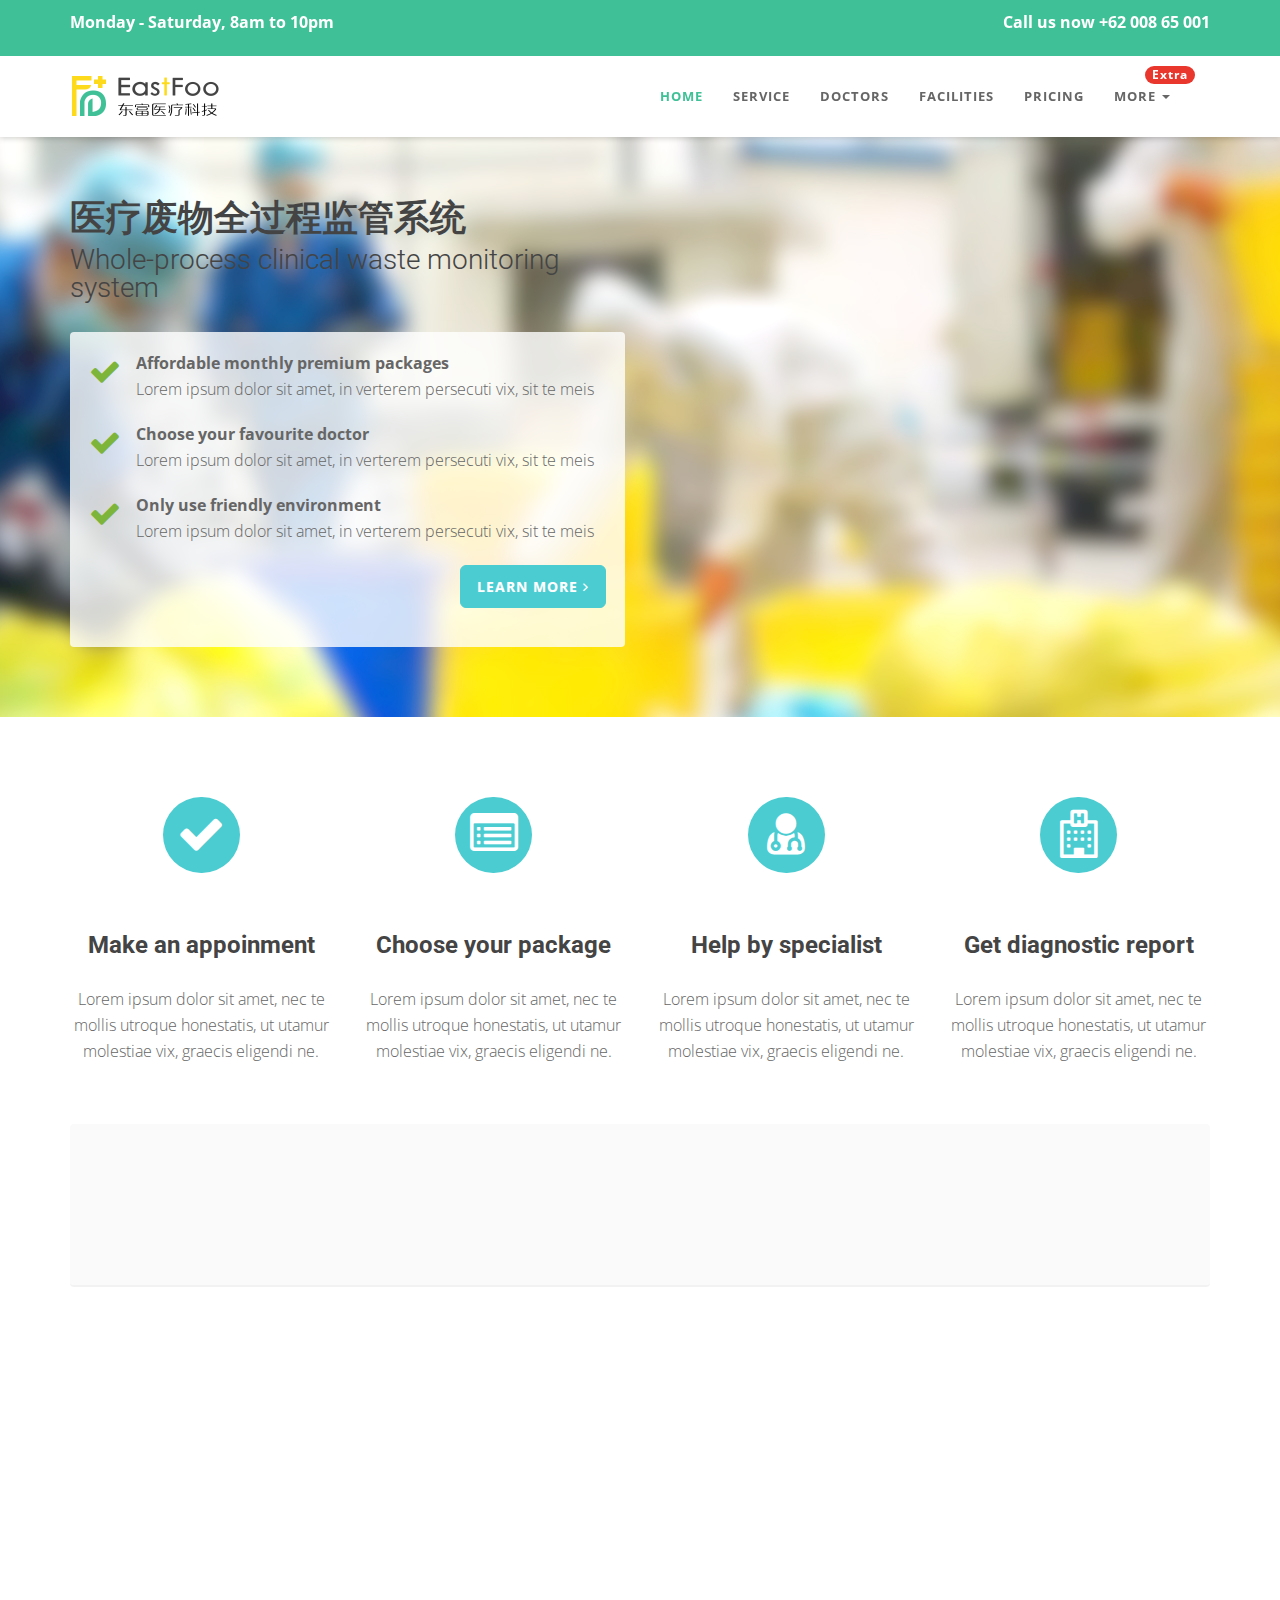
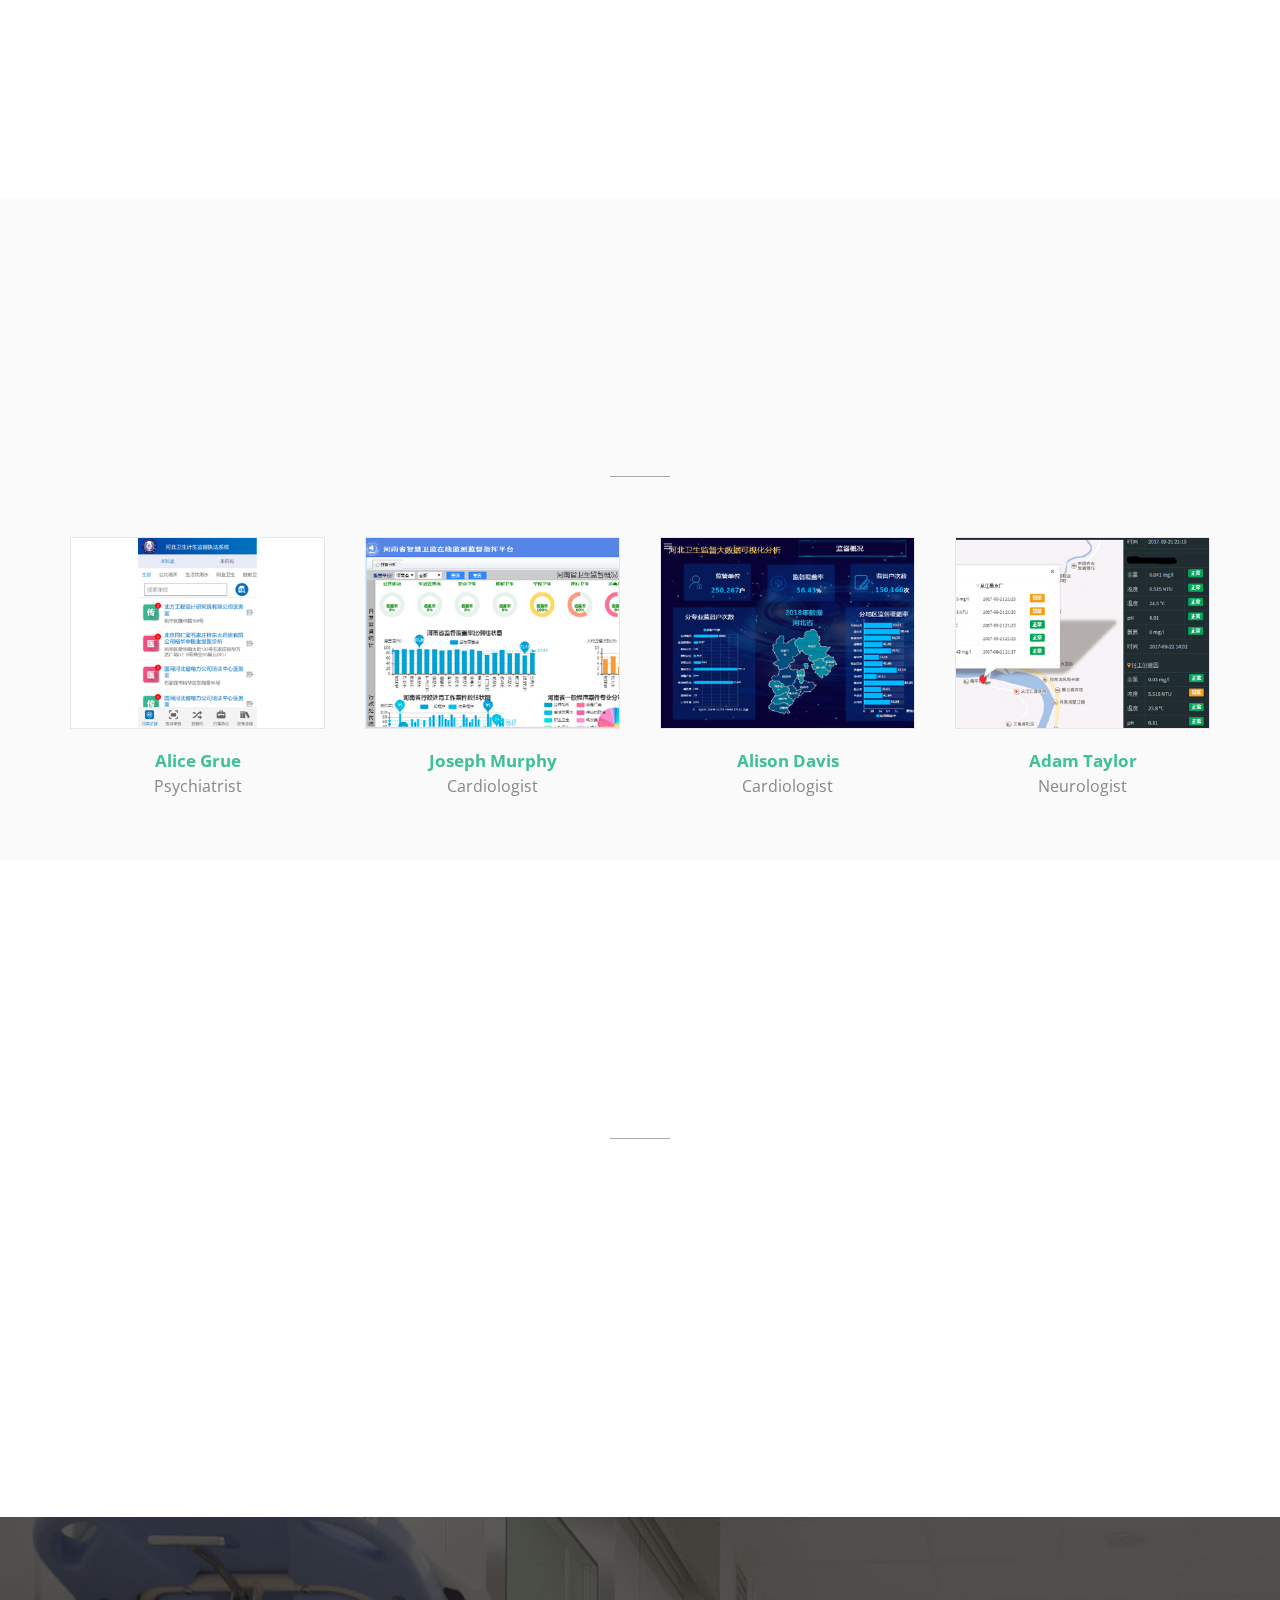
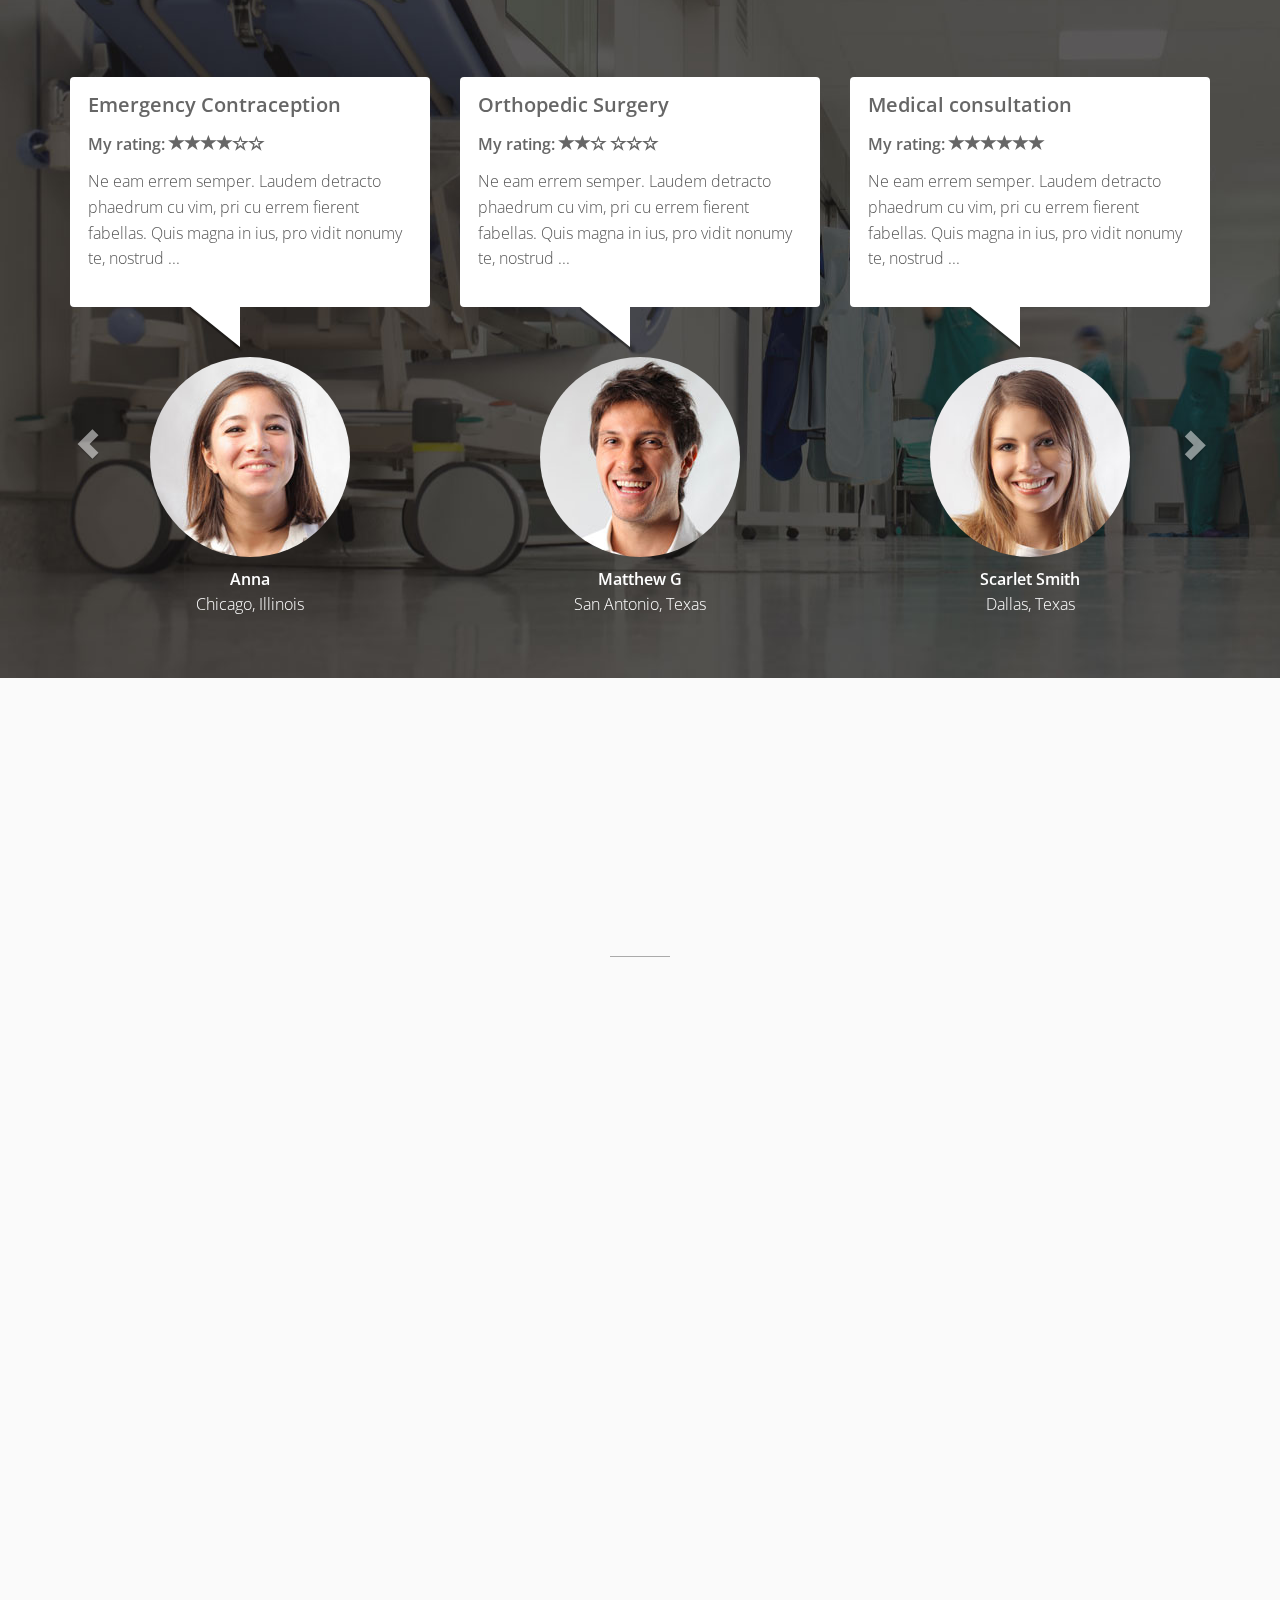
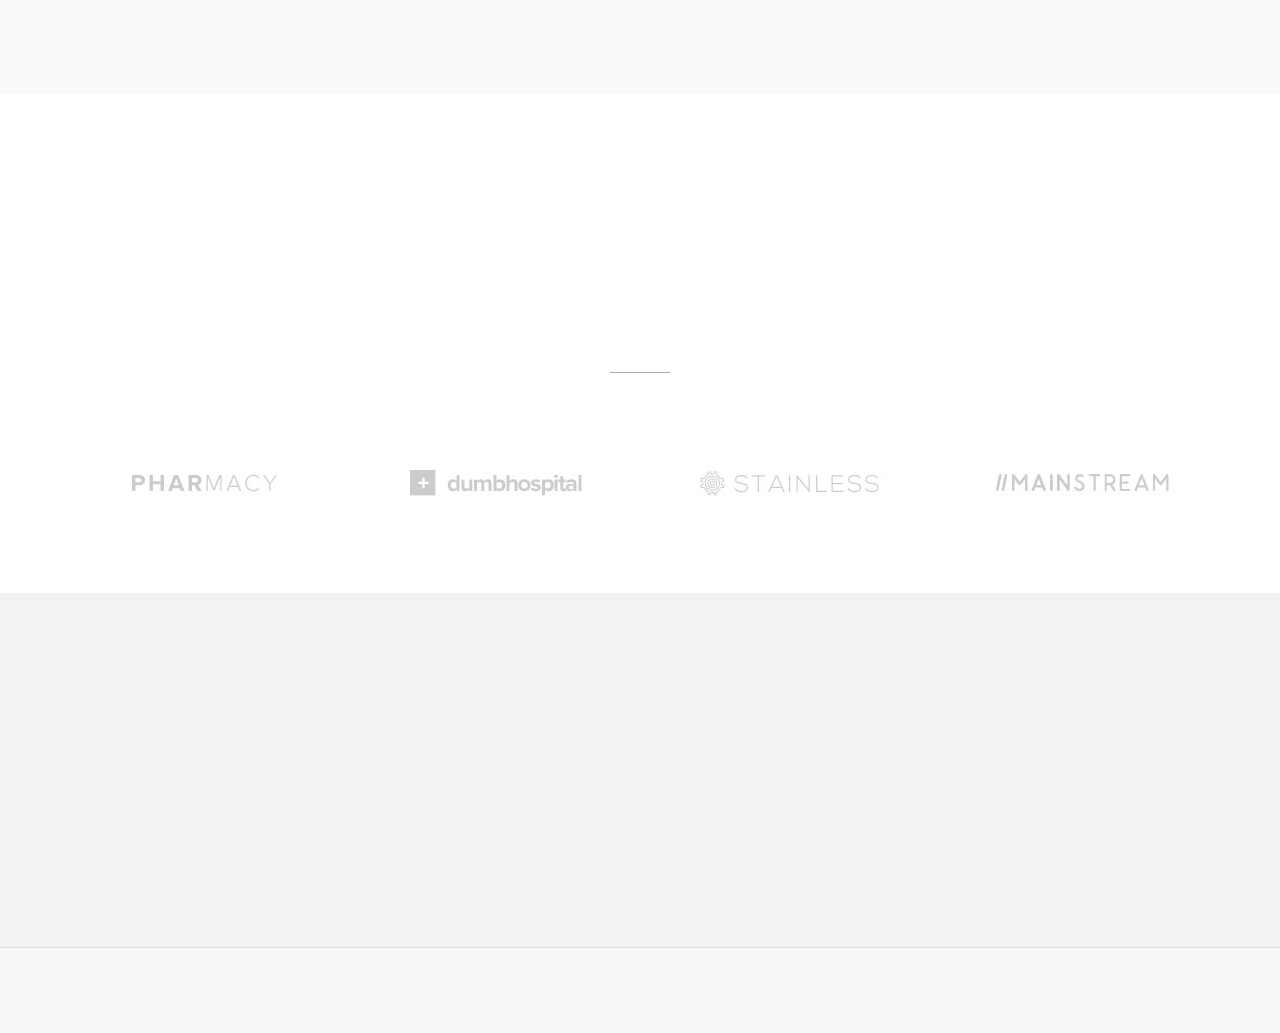
<file: index-video.html>
<!DOCTYPE html>
<html lang="en">

<head>
  <meta charset="utf-8">
  <meta name="viewport" content="width=device-width, initial-scale=1.0">
  <meta name="description" content="">
  <meta name="author" content="">

  <title>Medicio landing page template for Health niche</title>

  <!-- css -->
  <link href="css/bootstrap.min.css" rel="stylesheet" type="text/css">
  <link href="font-awesome/css/font-awesome.min.css" rel="stylesheet" type="text/css" />
  <link rel="stylesheet" type="text/css" href="plugins/cubeportfolio/css/cubeportfolio.min.css">
  <link href="css/nivo-lightbox.css" rel="stylesheet" />
  <link href="css/nivo-lightbox-theme/default/default.css" rel="stylesheet" type="text/css" />
  <link href="css/owl.carousel.css" rel="stylesheet" media="screen" />
  <link href="css/owl.theme.css" rel="stylesheet" media="screen" />
  <link href="css/animate.css" rel="stylesheet" />
  <link href="css/style.css" rel="stylesheet">

  <!-- boxed bg -->
  <link id="bodybg" href="bodybg/bg1.css" rel="stylesheet" type="text/css" />
  <!-- template skin -->
  <link id="t-colors" href="color/default.css" rel="stylesheet">

</head>

<body id="page-top" data-spy="scroll" data-target=".navbar-custom">


  <div id="wrapper">

    <nav class="navbar navbar-custom navbar-fixed-top" role="navigation">
      <div class="top-area">
        <div class="container">
          <div class="row">
            <div class="col-sm-6 col-md-6">
              <p class="bold text-left">Monday - Saturday, 8am to 10pm </p>
            </div>
            <div class="col-sm-6 col-md-6">
              <p class="bold text-right">Call us now +62 008 65 001</p>
            </div>
          </div>
        </div>
      </div>
      <div class="container navigation">

        <div class="navbar-header page-scroll">
          <button type="button" class="navbar-toggle" data-toggle="collapse" data-target=".navbar-main-collapse">
                    <i class="fa fa-bars"></i>
                </button>
          <a class="navbar-brand" href="index.html">
                    <img src="img/logo.png" alt="" width="150" height="40" />
                </a>
        </div>

        <!-- Collect the nav links, forms, and other content for toggling -->
        <div class="collapse navbar-collapse navbar-right navbar-main-collapse">
          <ul class="nav navbar-nav">
            <li class="active"><a href="#intro">Home</a></li>
            <li><a href="#service">Service</a></li>
            <li><a href="#doctor">Doctors</a></li>
            <li><a href="#facilities">Facilities</a></li>
            <li><a href="#pricing">Pricing</a></li>
            <li class="dropdown">
              <a href="#" class="dropdown-toggle" data-toggle="dropdown"><span class="badge custom-badge red pull-right">Extra</span>More <b class="caret"></b></a>
              <ul class="dropdown-menu">
                <li><a href="index.html">Home CTA</a></li>
                <li><a href="index-form.html">Home Form</a></li>
                <li><a href="index-video.html">Home video</a></li>
              </ul>
            </li>
          </ul>
        </div>
        <!-- /.navbar-collapse -->
      </div>
      <!-- /.container -->
    </nav>


    <!-- Section: intro -->
    <section id="intro" class="intro">
      <div class="intro-content paddingbot-50">
        <div class="container">
          <div class="row">
            <div class="col-lg-6">
              <div class="wow fadeInDown" data-wow-offset="0" data-wow-delay="0.1s">
                <h2 class="h-ultra">医疗废物全过程监管系统</h2>
              </div>
              <div class="wow fadeInUp" data-wow-offset="0" data-wow-delay="0.1s">
                <h4 class="h-light">Whole-process clinical waste monitoring system</h4>
              </div>
              <div class="well well-trans">
                <div class="wow fadeInRight" data-wow-delay="0.1s">

                  <ul class="lead-list">
                    <li><span class="fa fa-check fa-2x icon-success"></span> <span class="list"><strong>Affordable monthly premium packages</strong><br />Lorem ipsum dolor sit amet, in verterem persecuti vix, sit te meis</span></li>
                    <li><span class="fa fa-check fa-2x icon-success"></span> <span class="list"><strong>Choose your favourite doctor</strong><br />Lorem ipsum dolor sit amet, in verterem persecuti vix, sit te meis</span></li>
                    <li><span class="fa fa-check fa-2x icon-success"></span> <span class="list"><strong>Only use friendly environment</strong><br />Lorem ipsum dolor sit amet, in verterem persecuti vix, sit te meis</span></li>
                  </ul>
                  <p class="text-right wow bounceIn" data-wow-delay="0.4s">
                    <a href="#" class="btn btn-skin btn-lg">Learn more <i class="fa fa-angle-right"></i></a>
                  </p>
                </div>
              </div>


            </div>
            <div class="col-lg-6">
              <div class="embed-responsive embed-responsive-4by3">
                <iframe class="embed-responsive-item" src="http://player.vimeo.com/video/22428395"></iframe>
              </div>
            </div>
          </div>
        </div>
      </div>
    </section>

    <!-- /Section: intro -->

    <!-- Section: boxes -->
    <section id="boxes" class="home-section paddingtop-80">

      <div class="container">
        <div class="row">
          <div class="col-sm-3 col-md-3">
            <div class="wow fadeInUp" data-wow-delay="0.2s">
              <div class="box text-center">

                <i class="fa fa-check fa-3x circled bg-skin"></i>
                <h4 class="h-bold">Make an appoinment</h4>
                <p>
                  Lorem ipsum dolor sit amet, nec te mollis utroque honestatis, ut utamur molestiae vix, graecis eligendi ne.
                </p>
              </div>
            </div>
          </div>
          <div class="col-sm-3 col-md-3">
            <div class="wow fadeInUp" data-wow-delay="0.2s">
              <div class="box text-center">

                <i class="fa fa-list-alt fa-3x circled bg-skin"></i>
                <h4 class="h-bold">Choose your package</h4>
                <p>
                  Lorem ipsum dolor sit amet, nec te mollis utroque honestatis, ut utamur molestiae vix, graecis eligendi ne.
                </p>
              </div>
            </div>
          </div>
          <div class="col-sm-3 col-md-3">
            <div class="wow fadeInUp" data-wow-delay="0.2s">
              <div class="box text-center">
                <i class="fa fa-user-md fa-3x circled bg-skin"></i>
                <h4 class="h-bold">Help by specialist</h4>
                <p>
                  Lorem ipsum dolor sit amet, nec te mollis utroque honestatis, ut utamur molestiae vix, graecis eligendi ne.
                </p>
              </div>
            </div>
          </div>
          <div class="col-sm-3 col-md-3">
            <div class="wow fadeInUp" data-wow-delay="0.2s">
              <div class="box text-center">

                <i class="fa fa-hospital-o fa-3x circled bg-skin"></i>
                <h4 class="h-bold">Get diagnostic report</h4>
                <p>
                  Lorem ipsum dolor sit amet, nec te mollis utroque honestatis, ut utamur molestiae vix, graecis eligendi ne.
                </p>
              </div>
            </div>
          </div>
        </div>
      </div>

    </section>
    <!-- /Section: boxes -->


    <section id="callaction" class="home-section paddingtop-40">
      <div class="container">
        <div class="row">
          <div class="col-md-12">
            <div class="callaction bg-gray">
              <div class="row">
                <div class="col-md-8">
                  <div class="wow fadeInUp" data-wow-delay="0.1s">
                    <div class="cta-text">
                      <h3>In an emergency? Need help now?</h3>
                      <p>Lorem ipsum dolor sit amet consectetur adipiscing elit uisque interdum ante eget faucibus. </p>
                    </div>
                  </div>
                </div>
                <div class="col-md-4">
                  <div class="wow lightSpeedIn" data-wow-delay="0.1s">
                    <div class="cta-btn">
                      <a href="#" class="btn btn-skin btn-lg">Book an appoinment</a>
                    </div>
                  </div>
                </div>
              </div>
            </div>
          </div>
        </div>
      </div>
    </section>


    <!-- Section: services -->
    <section id="service" class="home-section nopadding paddingtop-60">

      <div class="container">

        <div class="row">
          <div class="col-sm-6 col-md-6">
            <div class="wow fadeInUp" data-wow-delay="0.2s">
              <img src="img/dummy/img-1.jpg" class="img-responsive" alt="" />
            </div>
          </div>
          <div class="col-sm-3 col-md-3">

            <div class="wow fadeInRight" data-wow-delay="0.1s">
              <div class="service-box">
                <div class="service-icon">
                  <span class="fa fa-stethoscope fa-3x"></span>
                </div>
                <div class="service-desc">
                  <h5 class="h-light">Medical checkup</h5>
                  <p>Vestibulum tincidunt enim in pharetra malesuada.</p>
                </div>
              </div>
            </div>

            <div class="wow fadeInRight" data-wow-delay="0.2s">
              <div class="service-box">
                <div class="service-icon">
                  <span class="fa fa-wheelchair fa-3x"></span>
                </div>
                <div class="service-desc">
                  <h5 class="h-light">Nursing Services</h5>
                  <p>Vestibulum tincidunt enim in pharetra malesuada.</p>
                </div>
              </div>
            </div>
            <div class="wow fadeInRight" data-wow-delay="0.3s">
              <div class="service-box">
                <div class="service-icon">
                  <span class="fa fa-plus-square fa-3x"></span>
                </div>
                <div class="service-desc">
                  <h5 class="h-light">Pharmacy</h5>
                  <p>Vestibulum tincidunt enim in pharetra malesuada.</p>
                </div>
              </div>
            </div>


          </div>
          <div class="col-sm-3 col-md-3">

            <div class="wow fadeInRight" data-wow-delay="0.1s">
              <div class="service-box">
                <div class="service-icon">
                  <span class="fa fa-h-square fa-3x"></span>
                </div>
                <div class="service-desc">
                  <h5 class="h-light">Gyn Care</h5>
                  <p>Vestibulum tincidunt enim in pharetra malesuada.</p>
                </div>
              </div>
            </div>

            <div class="wow fadeInRight" data-wow-delay="0.2s">
              <div class="service-box">
                <div class="service-icon">
                  <span class="fa fa-filter fa-3x"></span>
                </div>
                <div class="service-desc">
                  <h5 class="h-light">Neurology</h5>
                  <p>Vestibulum tincidunt enim in pharetra malesuada.</p>
                </div>
              </div>
            </div>
            <div class="wow fadeInRight" data-wow-delay="0.3s">
              <div class="service-box">
                <div class="service-icon">
                  <span class="fa fa-user-md fa-3x"></span>
                </div>
                <div class="service-desc">
                  <h5 class="h-light">Sleep Center</h5>
                  <p>Vestibulum tincidunt enim in pharetra malesuada.</p>
                </div>
              </div>
            </div>

          </div>

        </div>
      </div>
    </section>
    <!-- /Section: services -->


    <!-- Section: team -->
    <section id="doctor" class="home-section bg-gray paddingbot-60">
      <div class="container marginbot-50">
        <div class="row">
          <div class="col-lg-8 col-lg-offset-2">
            <div class="wow fadeInDown" data-wow-delay="0.1s">
              <div class="section-heading text-center">
                <h2 class="h-bold">Doctors</h2>
                <p>Ea melius ceteros oportere quo, pri habeo viderer facilisi ei</p>
              </div>
            </div>
            <div class="divider-short"></div>
          </div>
        </div>
      </div>

      <div class="container">
        <div class="row">
          <div class="col-lg-12">



            <div id="grid-container" class="cbp-l-grid-team">
              <ul>
                <li class="cbp-item psychiatrist">
                  <a href="doctors/member1.html" class="cbp-caption cbp-singlePage">
                    <div class="cbp-caption-defaultWrap">
                      <img src="img/team/1.jpg" alt="" width="100%">
                    </div>
                    <div class="cbp-caption-activeWrap">
                      <div class="cbp-l-caption-alignCenter">
                        <div class="cbp-l-caption-body">
                          <div class="cbp-l-caption-text">VIEW PROFILE</div>
                        </div>
                      </div>
                    </div>
                  </a>
                  <a href="doctors/member1.html" class="cbp-singlePage cbp-l-grid-team-name">Alice Grue</a>
                  <div class="cbp-l-grid-team-position">Psychiatrist</div>
                </li>
                <li class="cbp-item cardiologist">
                  <a href="doctors/member2.html" class="cbp-caption cbp-singlePage">
                    <div class="cbp-caption-defaultWrap">
                      <img src="img/team/2.jpg" alt="" width="100%">
                    </div>
                    <div class="cbp-caption-activeWrap">
                      <div class="cbp-l-caption-alignCenter">
                        <div class="cbp-l-caption-body">
                          <div class="cbp-l-caption-text">VIEW PROFILE</div>
                        </div>
                      </div>
                    </div>
                  </a>
                  <a href="doctors/member2.html" class="cbp-singlePage cbp-l-grid-team-name">Joseph Murphy</a>
                  <div class="cbp-l-grid-team-position">Cardiologist</div>
                </li>
                <li class="cbp-item cardiologist">
                  <a href="doctors/member3.html" class="cbp-caption cbp-singlePage">
                    <div class="cbp-caption-defaultWrap">
                      <img src="img/team/3.jpg" alt="" width="100%">
                    </div>
                    <div class="cbp-caption-activeWrap">
                      <div class="cbp-l-caption-alignCenter">
                        <div class="cbp-l-caption-body">
                          <div class="cbp-l-caption-text">VIEW PROFILE</div>
                        </div>
                      </div>
                    </div>
                  </a>
                  <a href="doctors/member3.html" class="cbp-singlePage cbp-l-grid-team-name">Alison Davis</a>
                  <div class="cbp-l-grid-team-position">Cardiologist</div>
                </li>
                <li class="cbp-item neurologist">
                  <a href="doctors/member4.html" class="cbp-caption cbp-singlePage">
                    <div class="cbp-caption-defaultWrap">
                      <img src="img/team/4.jpg" alt="" width="100%">
                    </div>
                    <div class="cbp-caption-activeWrap">
                      <div class="cbp-l-caption-alignCenter">
                        <div class="cbp-l-caption-body">
                          <div class="cbp-l-caption-text">VIEW PROFILE</div>
                        </div>
                      </div>
                    </div>
                  </a>
                  <a href="doctors/member4.html" class="cbp-singlePage cbp-l-grid-team-name">Adam Taylor</a>
                  <div class="cbp-l-grid-team-position">Neurologist</div>
                </li>

              </ul>
            </div>
          </div>
        </div>
      </div>

    </section>
    <!-- /Section: team -->



    <!-- Section: works -->
    <section id="facilities" class="home-section paddingbot-60">
      <div class="container marginbot-50">
        <div class="row">
          <div class="col-lg-8 col-lg-offset-2">
            <div class="wow fadeInDown" data-wow-delay="0.1s">
              <div class="section-heading text-center">
                <h2 class="h-bold">Our facilities</h2>
                <p>Ea melius ceteros oportere quo, pri habeo viderer facilisi ei</p>
              </div>
            </div>
            <div class="divider-short"></div>
          </div>
        </div>
      </div>

      <div class="container">
        <div class="row">
          <div class="col-sm-12 col-md-12 col-lg-12">
            <div class="wow bounceInUp" data-wow-delay="0.2s">
              <div id="owl-works" class="owl-carousel">
                <div class="item"><a href="img/photo/1.jpg" title="This is an image title" data-lightbox-gallery="gallery1" data-lightbox-hidpi="img/works/1@2x.jpg"><img src="img/photo/1.jpg" class="img-responsive" alt="img"></a></div>
                <div class="item"><a href="img/photo/2.jpg" title="This is an image title" data-lightbox-gallery="gallery1" data-lightbox-hidpi="img/works/2@2x.jpg"><img src="img/photo/2.jpg" class="img-responsive " alt="img"></a></div>
                <div class="item"><a href="img/photo/3.jpg" title="This is an image title" data-lightbox-gallery="gallery1" data-lightbox-hidpi="img/works/3@2x.jpg"><img src="img/photo/3.jpg" class="img-responsive " alt="img"></a></div>
                <div class="item"><a href="img/photo/4.jpg" title="This is an image title" data-lightbox-gallery="gallery1" data-lightbox-hidpi="img/works/4@2x.jpg"><img src="img/photo/4.jpg" class="img-responsive " alt="img"></a></div>
                <div class="item"><a href="img/photo/5.jpg" title="This is an image title" data-lightbox-gallery="gallery1" data-lightbox-hidpi="img/works/5@2x.jpg"><img src="img/photo/5.jpg" class="img-responsive " alt="img"></a></div>
                <div class="item"><a href="img/photo/6.jpg" title="This is an image title" data-lightbox-gallery="gallery1" data-lightbox-hidpi="img/works/6@2x.jpg"><img src="img/photo/6.jpg" class="img-responsive " alt="img"></a></div>
              </div>
            </div>
          </div>
        </div>
      </div>
    </section>
    <!-- /Section: works -->


    <!-- Section: testimonial -->
    <section id="testimonial" class="home-section paddingbot-60 parallax" data-stellar-background-ratio="0.5">

      <div class="carousel-reviews broun-block">
        <div class="container">
          <div class="row">
            <div id="carousel-reviews" class="carousel slide" data-ride="carousel">

              <div class="carousel-inner">
                <div class="item active">
                  <div class="col-md-4 col-sm-6">
                    <div class="block-text rel zmin">
                      <a title="" href="#">Emergency Contraception</a>
                      <div class="mark">My rating: <span class="rating-input"><span data-value="0" class="glyphicon glyphicon-star"></span><span data-value="1" class="glyphicon glyphicon-star"></span><span data-value="2" class="glyphicon glyphicon-star"></span><span data-value="3"
                          class="glyphicon glyphicon-star"></span><span data-value="4" class="glyphicon glyphicon-star-empty"></span><span data-value="5" class="glyphicon glyphicon-star-empty"></span> </span>
                      </div>
                      <p>Ne eam errem semper. Laudem detracto phaedrum cu vim, pri cu errem fierent fabellas. Quis magna in ius, pro vidit nonumy te, nostrud ...</p>
                      <ins class="ab zmin sprite sprite-i-triangle block"></ins>
                    </div>
                    <div class="person-text rel text-light">
                      <img src="img/testimonials/1.jpg" alt="" class="person img-circle" />
                      <a title="" href="#">Anna</a>
                      <span>Chicago, Illinois</span>
                    </div>
                  </div>
                  <div class="col-md-4 col-sm-6 hidden-xs">
                    <div class="block-text rel zmin">
                      <a title="" href="#">Orthopedic Surgery</a>
                      <div class="mark">My rating: <span class="rating-input"><span data-value="0" class="glyphicon glyphicon-star"></span><span data-value="1" class="glyphicon glyphicon-star"></span><span data-value="2" class="glyphicon glyphicon-star-empty"></span>
                        <span
                          data-value="3" class="glyphicon glyphicon-star-empty"></span><span data-value="4" class="glyphicon glyphicon-star-empty"></span><span data-value="5" class="glyphicon glyphicon-star-empty"></span> </span>
                      </div>
                      <p>Ne eam errem semper. Laudem detracto phaedrum cu vim, pri cu errem fierent fabellas. Quis magna in ius, pro vidit nonumy te, nostrud ...</p>
                      <ins class="ab zmin sprite sprite-i-triangle block"></ins>
                    </div>
                    <div class="person-text rel text-light">
                      <img src="img/testimonials/2.jpg" alt="" class="person img-circle" />
                      <a title="" href="#">Matthew G</a>
                      <span>San Antonio, Texas</span>
                    </div>
                  </div>
                  <div class="col-md-4 col-sm-6 hidden-sm hidden-xs">
                    <div class="block-text rel zmin">
                      <a title="" href="#">Medical consultation</a>
                      <div class="mark">My rating: <span class="rating-input"><span data-value="0" class="glyphicon glyphicon-star"></span><span data-value="1" class="glyphicon glyphicon-star"></span><span data-value="2" class="glyphicon glyphicon-star"></span><span data-value="3"
                          class="glyphicon glyphicon-star"></span><span data-value="4" class="glyphicon glyphicon-star"></span><span data-value="5" class="glyphicon glyphicon-star"></span> </span>
                      </div>
                      <p>Ne eam errem semper. Laudem detracto phaedrum cu vim, pri cu errem fierent fabellas. Quis magna in ius, pro vidit nonumy te, nostrud ...</p>
                      <ins class="ab zmin sprite sprite-i-triangle block"></ins>
                    </div>
                    <div class="person-text rel text-light">
                      <img src="img/testimonials/3.jpg" alt="" class="person img-circle" />
                      <a title="" href="#">Scarlet Smith</a>
                      <span>Dallas, Texas</span>
                    </div>
                  </div>
                </div>
                <div class="item">
                  <div class="col-md-4 col-sm-6">
                    <div class="block-text rel zmin">
                      <a title="" href="#">Birth control pills</a>
                      <div class="mark">My rating: <span class="rating-input"><span data-value="0" class="glyphicon glyphicon-star"></span><span data-value="1" class="glyphicon glyphicon-star"></span><span data-value="2" class="glyphicon glyphicon-star"></span><span data-value="3"
                          class="glyphicon glyphicon-star"></span><span data-value="4" class="glyphicon glyphicon-star-empty"></span><span data-value="5" class="glyphicon glyphicon-star-empty"></span> </span>
                      </div>
                      <p>Ne eam errem semper. Laudem detracto phaedrum cu vim, pri cu errem fierent fabellas. Quis magna in ius, pro vidit nonumy te, nostrud ...</p>
                      <ins class="ab zmin sprite sprite-i-triangle block"></ins>
                    </div>
                    <div class="person-text rel text-light">
                      <img src="img/testimonials/4.jpg" alt="" class="person img-circle" />
                      <a title="" href="#">Lucas Thompson</a>
                      <span>Austin, Texas</span>
                    </div>
                  </div>
                  <div class="col-md-4 col-sm-6 hidden-xs">
                    <div class="block-text rel zmin">
                      <a title="" href="#">Radiology</a>
                      <div class="mark">My rating: <span class="rating-input"><span data-value="0" class="glyphicon glyphicon-star"></span><span data-value="1" class="glyphicon glyphicon-star"></span><span data-value="2" class="glyphicon glyphicon-star-empty"></span>
                        <span
                          data-value="3" class="glyphicon glyphicon-star-empty"></span><span data-value="4" class="glyphicon glyphicon-star-empty"></span><span data-value="5" class="glyphicon glyphicon-star-empty"></span> </span>
                      </div>
                      <p>Ne eam errem semper. Laudem detracto phaedrum cu vim, pri cu errem fierent fabellas. Quis magna in ius, pro vidit nonumy te, nostrud ...</p>
                      <ins class="ab zmin sprite sprite-i-triangle block"></ins>
                    </div>
                    <div class="person-text rel text-light">
                      <img src="img/testimonials/5.jpg" alt="" class="person img-circle" />
                      <a title="" href="#">Ella Mentree</a>
                      <span>Fort Worth, Texas</span>
                    </div>
                  </div>
                  <div class="col-md-4 col-sm-6 hidden-sm hidden-xs">
                    <div class="block-text rel zmin">
                      <a title="" href="#">Cervical Lesions</a>
                      <div class="mark">My rating: <span class="rating-input"><span data-value="0" class="glyphicon glyphicon-star"></span><span data-value="1" class="glyphicon glyphicon-star"></span><span data-value="2" class="glyphicon glyphicon-star"></span><span data-value="3"
                          class="glyphicon glyphicon-star"></span><span data-value="4" class="glyphicon glyphicon-star"></span><span data-value="5" class="glyphicon glyphicon-star"></span> </span>
                      </div>
                      <p>Ne eam errem semper. Laudem detracto phaedrum cu vim, pri cu errem fierent fabellas. Quis magna in ius, pro vidit nonumy te, nostrud ...</p>
                      <ins class="ab zmin sprite sprite-i-triangle block"></ins>
                    </div>
                    <div class="person-text rel text-light">
                      <img src="img/testimonials/6.jpg" alt="" class="person img-circle" />
                      <a title="" href="#">Suzanne Adam</a>
                      <span>Detroit, Michigan</span>
                    </div>
                  </div>
                </div>


              </div>

              <a class="left carousel-control" href="#carousel-reviews" role="button" data-slide="prev">
                    <span class="glyphicon glyphicon-chevron-left"></span>
                </a>
              <a class="right carousel-control" href="#carousel-reviews" role="button" data-slide="next">
                    <span class="glyphicon glyphicon-chevron-right"></span>
                </a>
            </div>
          </div>
        </div>
      </div>
    </section>
    <!-- /Section: testimonial -->


    <!-- Section: pricing -->
    <section id="pricing" class="home-section bg-gray paddingbot-60">
      <div class="container marginbot-50">
        <div class="row">
          <div class="col-lg-8 col-lg-offset-2">
            <div class="wow lightSpeedIn" data-wow-delay="0.1s">
              <div class="section-heading text-center">
                <h2 class="h-bold">Health packages</h2>
                <p>Take charge of your health today with our specially designed health packages</p>
              </div>
            </div>
            <div class="divider-short"></div>
          </div>
        </div>
      </div>

      <div class="container">

        <div class="row">

          <div class="col-sm-4 pricing-box">
            <div class="wow bounceInUp" data-wow-delay="0.1s">
              <div class="pricing-content general">
                <h2>Basic Fit 1 Package</h2>
                <h3>$33<sup>.99</sup> <span>/ one time</span></h3>
                <ul>
                  <li>Anthropometry (BMI, WH Ratio) <i class="fa fa-check icon-success"></i></li>
                  <li>Post Examination Review <i class="fa fa-check icon-success"></i></li>
                  <li>General Screening – Basic <i class="fa fa-check icon-success"></i></li>
                  <li><del>Health Screening Report</del> <i class="fa fa-times icon-danger"></i></li>
                </ul>

                <div class="price-bottom">
                  <a href="#" class="btn btn-skin btn-lg">Purchase</a>
                </div>
              </div>
            </div>
          </div>

          <div class="col-sm-4 pricing-box featured-price">
            <div class="wow bounceInUp" data-wow-delay="0.3s">
              <div class="pricing-content featured">
                <h2>Golden Glow Package</h2>
                <h3>$65<sup>.99</sup> <span>/ one time</span></h3>
                <ul>
                  <li>Anthropometry (BMI, WH Ratio) <i class="fa fa-check icon-success"></i></li>
                  <li>Post Examination Review <i class="fa fa-check icon-success"></i></li>
                  <li>General Screening – Basic <i class="fa fa-check icon-success"></i></li>
                  <li>Body Composition Analysis <i class="fa fa-check icon-success"></i></li>
                  <li>GR Assessment & Scoring <i class="fa fa-check icon-success"></i></li>
                </ul>

                <div class="price-bottom">
                  <a href="#" class="btn btn-skin btn-lg">Purchase</a>
                </div>
              </div>
            </div>
          </div>

          <div class="col-sm-4 pricing-box">
            <div class="wow bounceInUp" data-wow-delay="0.2s">
              <div class="pricing-content general last">
                <h2>Basic Fit 2 Package</h2>
                <h3>$47<sup>.99</sup> <span>/ one time</span></h3>
                <ul>
                  <li>Anthropometry (BMI, WH Ratio) <i class="fa fa-check icon-success"></i></li>
                  <li>Post Examination Review <i class="fa fa-check icon-success"></i></li>
                  <li>General Screening – Regular <i class="fa fa-check icon-success"></i></li>
                  <li><del>Health Screening Report</del> <i class="fa fa-times icon-danger"></i></li>
                </ul>

                <div class="price-bottom">
                  <a href="#" class="btn btn-skin btn-lg">Purchase</a>
                </div>
              </div>
            </div>
          </div>

        </div>

      </div>
    </section>
    <!-- /Section: pricing -->

    <section id="partner" class="home-section paddingbot-60">
      <div class="container marginbot-50">
        <div class="row">
          <div class="col-lg-8 col-lg-offset-2">
            <div class="wow lightSpeedIn" data-wow-delay="0.1s">
              <div class="section-heading text-center">
                <h2 class="h-bold">Our partner</h2>
                <p>Take charge of your health today with our specially designed health packages</p>
              </div>
            </div>
            <div class="divider-short"></div>
          </div>
        </div>
      </div>

      <div class="container">
        <div class="row">
          <div class="col-sm-6 col-md-3">
            <div class="partner">
              <a href="#"><img src="img/dummy/partner-1.jpg" alt="" /></a>
            </div>
          </div>
          <div class="col-sm-6 col-md-3">
            <div class="partner">
              <a href="#"><img src="img/dummy/partner-2.jpg" alt="" /></a>
            </div>
          </div>
          <div class="col-sm-6 col-md-3">
            <div class="partner">
              <a href="#"><img src="img/dummy/partner-3.jpg" alt="" /></a>
            </div>
          </div>
          <div class="col-sm-6 col-md-3">
            <div class="partner">
              <a href="#"><img src="img/dummy/partner-4.jpg" alt="" /></a>
            </div>
          </div>
        </div>
      </div>
    </section>

    <footer>

      <div class="container">
        <div class="row">
          <div class="col-sm-6 col-md-4">
            <div class="wow fadeInDown" data-wow-delay="0.1s">
              <div class="widget">
                <h5>About Medicio</h5>
                <p>
                  Lorem ipsum dolor sit amet, ne nam purto nihil impetus, an facilisi accommodare sea
                </p>
              </div>
            </div>
            <div class="wow fadeInDown" data-wow-delay="0.1s">
              <div class="widget">
                <h5>Information</h5>
                <ul>
                  <li><a href="#">Home</a></li>
                  <li><a href="#">Laboratory</a></li>
                  <li><a href="#">Medical treatment</a></li>
                  <li><a href="#">Terms & conditions</a></li>
                </ul>
              </div>
            </div>
          </div>
          <div class="col-sm-6 col-md-4">
            <div class="wow fadeInDown" data-wow-delay="0.1s">
              <div class="widget">
                <h5>Medicio center</h5>
                <p>
                  Nam leo lorem, tincidunt id risus ut, ornare tincidunt naqunc sit amet.
                </p>
                <ul>
                  <li>
                    <span class="fa-stack fa-lg">
									<i class="fa fa-circle fa-stack-2x"></i>
									<i class="fa fa-calendar-o fa-stack-1x fa-inverse"></i>
								</span> Monday - Saturday, 8am to 10pm
                  </li>
                  <li>
                    <span class="fa-stack fa-lg">
									<i class="fa fa-circle fa-stack-2x"></i>
									<i class="fa fa-phone fa-stack-1x fa-inverse"></i>
								</span> +62 0888 904 711
                  </li>
                  <li>
                    <span class="fa-stack fa-lg">
									<i class="fa fa-circle fa-stack-2x"></i>
									<i class="fa fa-envelope-o fa-stack-1x fa-inverse"></i>
								</span> hello@medicio.com
                  </li>

                </ul>
              </div>
            </div>
          </div>
          <div class="col-sm-6 col-md-4">
            <div class="wow fadeInDown" data-wow-delay="0.1s">
              <div class="widget">
                <h5>Our location</h5>
                <p>The Suithouse V303, Kuningan City, Jakarta Indonesia 12940</p>

              </div>
            </div>
            <div class="wow fadeInDown" data-wow-delay="0.1s">
              <div class="widget">
                <h5>Follow us</h5>
                <ul class="company-social">
                  <li class="social-facebook"><a href="#"><i class="fa fa-facebook"></i></a></li>
                  <li class="social-twitter"><a href="#"><i class="fa fa-twitter"></i></a></li>
                  <li class="social-google"><a href="#"><i class="fa fa-google-plus"></i></a></li>
                  <li class="social-vimeo"><a href="#"><i class="fa fa-vimeo-square"></i></a></li>
                  <li class="social-dribble"><a href="#"><i class="fa fa-dribbble"></i></a></li>
                </ul>
              </div>
            </div>
          </div>
        </div>
      </div>
      <div class="sub-footer">
        <div class="container">
          <div class="row">
            <div class="col-sm-6 col-md-6 col-lg-6">
              <div class="wow fadeInLeft" data-wow-delay="0.1s">
                <div class="text-left">
                  <p>&copy;Copyright - Medicio Theme. All rights reserved.</p>
                </div>
              </div>
            </div>
            <div class="col-sm-6 col-md-6 col-lg-6">
              <div class="wow fadeInRight" data-wow-delay="0.1s">
                <div class="text-right">
                  <div class="credits">
                    More Templates <a href="http://www.cssmoban.com/" target="_blank" title="模板之家">模板之家</a> - Collect from <a href="http://www.cssmoban.com/" title="网页模板" target="_blank">网页模板</a>
                  </div>
                </div>
              </div>
            </div>
          </div>
        </div>
      </div>
    </footer>

  </div>
  <a href="#" class="scrollup"><i class="fa fa-angle-up active"></i></a>

  <!-- Core JavaScript Files -->
  <script src="js/jquery.min.js"></script>
  <script src="js/bootstrap.min.js"></script>
  <script src="js/jquery.easing.min.js"></script>
  <script src="js/wow.min.js"></script>
  <script src="js/jquery.scrollTo.js"></script>
  <script src="js/jquery.appear.js"></script>
  <script src="js/stellar.js"></script>
  <script src="plugins/cubeportfolio/js/jquery.cubeportfolio.min.js"></script>
  <script src="js/owl.carousel.min.js"></script>
  <script src="js/nivo-lightbox.min.js"></script>
  <script src="js/custom.js"></script>

</body>

</html>
</file>
<file: css/style.css>
/* ==== Google font ==== */
@import url('https://fonts.googleapis.com/css?family=Open+Sans:400,300,300italic,600,700,800|Roboto:400,500,700,900');
/* --- pe-icon-7-stroke --- */


body {
    width: 100%;
    height: 100%;
    font-family: 'Open Sans', sans-serif;
	font-weight: 300;
    color: #666;
    background-color: #ddd;
	font-size: 16px;
    line-height: 1.6em;
}

html {
    width: 100%;
    height: 100%;
}

label,
input,
button,
select,
textarea {
  font-family: 'Open Sans', sans-serif;
  font-size: inherit;
  line-height: inherit;
}

/* ===========
layout
============= */
#wrapper.boxed {
	margin: 0 auto;
	background-color: #fff;
	
}
@media (max-width: 767px) {
	#wrapper.boxed {
		width: 100%;
	}
}
@media (min-width: 768px) {
	#wrapper.boxed {
		width: 810px;
	}
}
@media (min-width: 992px) {
	#wrapper.boxed {
		width: 1030px;
	}
}
@media (min-width: 1200px) {
	#wrapper.boxed {
		width: 1230px;
	}
}
.tlinks{text-indent:-9999px;height:0;line-height:0;font-size:0;overflow:hidden;}
/* ===========
Typo
============= */

h1 {
	font-size: 38px;
}
h2 {
	font-size: 36px;
}
h3 {
	font-size: 32px;
}
h4 {
	font-size: 28px;
}
h5 {
	font-size: 24px;
}
h6 {
	font-size: 20px;
}

h1,
h2,
h3,
h4,
h5,
h6 {
    margin: 0 0 30px;
    font-family: 'Roboto', sans-serif;
    font-weight: 400;
	color: #444;
	line-height: 1em;
}

h1.h-xlight,h2.h-xlight,h3.h-xlight ,h4.h-xlight ,h5.h-xlight ,h6.h-xlight  {
	font-weight: 100;
}

h1.h-light,h2.h-light,h3.h-light ,h4.h-light ,h5.h-light ,h6.h-light  {
	font-weight: 300;
}

h1.h-normal,h2.h-normal,h3.h-normal ,h4.h-normal ,h5.h-normal ,h6.h-normal  {
	font-weight: 400;
}

h1.h-medium,h2.h-medium,h3.h-medium ,h4.h-medium ,h5.h-medium ,h6.h-medium  {
	font-weight: 500;
}

h1.h-bold,h2.h-bold,h4.h-bold ,h5.h-bold ,h6.h-bold  {
	font-weight: 700;
	margin: 30px 0 30px 0;
}
h3.h-bold{	font-weight: 700;
	margin: 30px 0 10px 0;}

h1.h-ultra,h2.h-ultra,h3.h-ultra ,h4.h-ultra ,h5.h-ultra ,h6.h-ultra  {
	font-weight: 900;
}


h1.font-light,h2.font-light,h3.font-light,h4.font-light,h5.font-light,h6.font-light {
	color: #fff;
}

.big-heading {
	font-size: 48px;
	font-weight: 700;
}

p {
    margin: 0 0 20px;

}

p.medium {
	font-weight: 500;
}

p.bold {
	font-weight: 700;
}

p.ultra {
	font-weight: 900;
}

.highlight-light {
	background-color: rgba(255,255,255,.5);
	padding: 20px;
	display: inline-block;
	color: #111;
}

.highlight-dark {
	background-color: rgba(0,0,0,.5);
	padding: 20px;
	display: inline-block;
	color: #fff;
}

.highlight-color {
	padding: 2px 5px;
	display: inline-block;
	color: #fff;
}

a {
    color: #666;
    -webkit-transition: all .2s ease-in-out;
    -moz-transition: all .2s ease-in-out;
    transition: all .2s ease-in-out;
}

a:hover,
a:focus {
    text-decoration: none;
}

blockquote {
  padding: 10px 20px;
  margin: 0 0 20px;
  font-size: 24px;
	line-height: 1.5em;
  font-weight: 300;
  color: #999;
}

blockquote.bg-light {
	background-color: rgba(255,255,255,.8);
	padding: 20px;
	color: #222;
}

blockquote.bg-dark {
	background-color: rgba(0,0,0,.8);
	padding: 20px;
}

blockquote strong {
  font-weight: 700;
}




.light {
    font-weight: 400;
}

/* Credit to bootsnipp.com for the css for the color graph */
.colorgraph {
  height: 5px;
  border-top: 0;
  background: #c4e17f;
  margin:0;
  padding-bottom:0;
  background-image: -webkit-linear-gradient(left, #c4e17f, #c4e17f 12.5%, #f7fdca 12.5%, #f7fdca 25%, #fecf71 25%, #fecf71 37.5%, #f0776c 37.5%, #f0776c 50%, #db9dbe 50%, #db9dbe 62.5%, #c49cde 62.5%, #c49cde 75%, #669ae1 75%, #669ae1 87.5%, #62c2e4 87.5%, #62c2e4);
  background-image: -moz-linear-gradient(left, #c4e17f, #c4e17f 12.5%, #f7fdca 12.5%, #f7fdca 25%, #fecf71 25%, #fecf71 37.5%, #f0776c 37.5%, #f0776c 50%, #db9dbe 50%, #db9dbe 62.5%, #c49cde 62.5%, #c49cde 75%, #669ae1 75%, #669ae1 87.5%, #62c2e4 87.5%, #62c2e4);
  background-image: -o-linear-gradient(left, #c4e17f, #c4e17f 12.5%, #f7fdca 12.5%, #f7fdca 25%, #fecf71 25%, #fecf71 37.5%, #f0776c 37.5%, #f0776c 50%, #db9dbe 50%, #db9dbe 62.5%, #c49cde 62.5%, #c49cde 75%, #669ae1 75%, #669ae1 87.5%, #62c2e4 87.5%, #62c2e4);
  background-image: linear-gradient(to right, #c4e17f, #c4e17f 12.5%, #f7fdca 12.5%, #f7fdca 25%, #fecf71 25%, #fecf71 37.5%, #f0776c 37.5%, #f0776c 50%, #db9dbe 50%, #db9dbe 62.5%, #c49cde 62.5%, #c49cde 75%, #669ae1 75%, #669ae1 87.5%, #62c2e4 87.5%, #62c2e4);
}

/* =======
Top area
======== */
.top-area {
	-webkit-transition: all .4s ease-in-out;
    -moz-transition: all .4s ease-in-out;
    transition: all .4s ease-in-out;
	width: 100%;
	color: #fff;
	padding-top: 10px;
	padding-bottom: 10px;
}

.top-area.top-padding {
	-webkit-transition: all .4s ease-in-out;
    -moz-transition: all .4s ease-in-out;
    transition: all .4s ease-in-out;
	padding-top: 6px;
	padding-bottom: 0;
	margin-bottom: 10px;
}

.top-area p {
	margin-bottom: 10px;
}

/* ===========
Navigation
============= */

.navbar-brand {
  padding-top: 15px;
  margin-top: 5px;
  padding-bottom: 0;
}

.navbar-brand.reduce {
	margin-top:0;
  padding-top: 5px;
	padding-bottom: 5px;
 	-webkit-transition: all .4s ease-in-out;
    -moz-transition: all .4s ease-in-out;
    transition: all .4s ease-in-out;
}


.navbar.navbar-custom {
	width: inherit;
	margin: 0 auto;
	padding-bottom:0;
	box-shadow: 0 0 3px rgba(0,0,0,0.12);
	box-shadow: 0 1px 6px rgba(0,0,0,.2); 
	-webkit-box-shadow: 0 1px 6px rgba(0,0,0,.2); 
	-moz-box-shadow: 0 1px 6px rgba(0,0,0,.2); 
	-o-box-shadow: 0 1px 6px rgba(0,0,0,.2); 
}

.navbar.navbar-custom .navigation {
	padding-bottom: 15px;

}


.navbar {
    margin-bottom: 0;
    border-bottom: 1px solid rgba(255,255,255,.3);	
	
}



.navbar-brand {
    font-weight: 700;
}

.navbar-brand:focus {
    outline: 0;
}

.navbar.navbar-custom.navbar-fixed-top  {
	background: #fff;
}

.navbar-custom.top-nav-collapse .nav.navbar-nav {
    background-color: rgba(0,0,0,0);
}

.navbar.navbar-custom {
	padding-top: 0;
}

.navbar.navbar-custom ul.nav.navbar-nav {
	margin-top: 15px;
 	-webkit-transition: all .4s ease-in-out;
    -moz-transition: all .4s ease-in-out;
    transition: all .4s ease-in-out;
}
.navbar.navbar-custom.top-nav-collapse ul.nav.navbar-nav {
	margin-top: 0;
 	-webkit-transition: all .4s ease-in-out;
    -moz-transition: all .4s ease-in-out;
    transition: all .4s ease-in-out;
}

.navbar-custom ul.nav li a {
	font-size: 13px;
	letter-spacing: 1px;
    color: #666;
	text-transform: uppercase;
	font-weight: 700;
	background: transparent;
}


.navbar.navbar-custom.top-nav-collapse {
	background: #fff;
	
}

.navbar.navbar-custom.top-nav-collapse .navigation {
	padding-bottom: 10px;
}

.navbar-custom.top-nav-collapse ul.nav li a {
	-webkit-transition: all .2s ease-in-out;
    -moz-transition: all .2s ease-in-out;
    transition: all .2s ease-in-out;
	color: #444;
}

.navbar-custom ul.nav ul.dropdown-menu {
	border-radius: 0;	
	margin-top: 16px;
}

.navbar-custom ul.nav ul.dropdown-menu li {
	border-bottom: 1px solid #f5f5f5;

}

.navbar-custom ul.nav ul.dropdown-menu li:last-child{
	border-bottom: none;
}

.navbar-custom ul.nav ul.dropdown-menu li a {
	padding: 10px 20px;
	font-size: 13px;
	text-transform: uppercase;
}

.navbar-custom ul.nav ul.dropdown-menu li a:hover {
	background: #fefefe;
}

.navbar-custom.top-nav-collapse ul.nav ul.dropdown-menu li a {
	color: #666;
}

.navbar-custom .nav li a:hover,.navbar-custom .nav li a:focus  {
    -webkit-transition: background .3s ease-in-out;
    -moz-transition: background .3s ease-in-out;
    transition: background .3s ease-in-out;
}



.navbar-custom.navbar-fixed-top .nav li a:hover,
.navbar-custom.navbar-fixed-top .nav li a:focus,
.navbar-custom.navbar-fixed-top .nav li.active a,
.navbar-custom.navbar-fixed-top .nav li.active {
    outline: 0;
	background: none;
}
.navbar-custom.top-nav-collapse .nav li a:hover,
.navbar-custom.top-nav-collapse .nav li a:focus,
.navbar-custom.top-nav-collapse .nav li.active {
    outline: 0;
    background-color: rgba(255,255,255,.2);
}

.navbar-toggle {
    padding: 4px 6px;
    font-size: 14px;
    color: #fff;
}

.navbar-toggle:focus,
.navbar-toggle:active {
    outline: 0;
}


/* form */

.validation {
    color: red;
    display:none;
    margin: 0 0 20px;
    font-weight:400;
    font-size:13px;
}

#sendmessage {
    color: green;
    border:1px solid green;
    display:none;
    text-align:center;
    padding:15px;
    font-weight:600;
    margin-bottom:15px;
}

#errormessage {
    color: red;
    display:none;
    border:1px solid red;
    text-align:center;
    padding:15px;
    font-weight:600;
    margin-bottom:15px;
}

#sendmessage.show, #errormessage.show, .show {
	display:block;
}

/* loader */
#page-loader { 
	position: fixed; 
	top: 0; 
	left: 0; 
	height: 100%; 
	width: 100%; 
	background: white; 
	z-index: 9999; 
}
#page-loader img {
	margin: 100px auto; 
	display: block;
}

.loader { 
	text-align: center; 
	margin: auto; 
	position: absolute; 
	top: 0; 
	bottom: 0; 
	left: 0; 
	right: 0;
	height: 40px;
}
.loader { text-align: center; margin: auto; position: absolute; top: 0; bottom: 0; left: 0; right: 0; height: 40px; }
.loader span { display: block; font: 14px "Montserrat", sans-serif; text-transform: uppercase; margin-bottom: 20px; }

.spinner { margin: 0 auto; width: 40px; height: 40px; position: relative; }

.con1 > div, .con2 > div, .con3 > div { width: 7px; height: 7px; border-radius: 100%; position: absolute; -webkit-animation: bouncedelay 1.2s infinite ease-in-out; animation: bouncedelay 1.2s infinite ease-in-out; /* Prevent first frame from flickering when animation starts */ -webkit-animation-fill-mode: both; animation-fill-mode: both; }

.spinner .spinner-container { position: absolute; width: 100%; height: 100%; }

.con2 { -webkit-transform: rotateZ(45deg); transform: rotateZ(45deg); }

.con3 { -webkit-transform: rotateZ(90deg); transform: rotateZ(90deg); }

.circle1 { top: 0; left: 0; }

.circle2 { top: 0; right: 0; }

.circle3 { right: 0; bottom: 0; }

.circle4 { left: 0; bottom: 0; }

.con2 .circle1 { -webkit-animation-delay: -1.1s; animation-delay: -1.1s; }

.con3 .circle1 { -webkit-animation-delay: -1.0s; animation-delay: -1.0s; }

.con1 .circle2 { -webkit-animation-delay: -0.9s; animation-delay: -0.9s; }

.con2 .circle2 { -webkit-animation-delay: -0.8s; animation-delay: -0.8s; }

.con3 .circle2 { -webkit-animation-delay: -0.7s; animation-delay: -0.7s; }

.con1 .circle3 { -webkit-animation-delay: -0.6s; animation-delay: -0.6s; }

.con2 .circle3 { -webkit-animation-delay: -0.5s; animation-delay: -0.5s; }

.con3 .circle3 { -webkit-animation-delay: -0.4s; animation-delay: -0.4s; }

.con1 .circle4 { -webkit-animation-delay: -0.3s; animation-delay: -0.3s; }

.con2 .circle4 { -webkit-animation-delay: -0.2s; animation-delay: -0.2s; }

.con3 .circle4 { -webkit-animation-delay: -0.1s; animation-delay: -0.1s; }

@-webkit-keyframes bouncedelay { 0%, 80%, 100% { -webkit-transform: scale(0); }
  40% { -webkit-transform: scale(1); } }

@keyframes bouncedelay { 0%, 80%, 100% { transform: scale(0); -webkit-transform: scale(0); }
  40% { transform: scale(1); -webkit-transform: scale(1); } }

@keyframes boxSpin{
  0%{
    transform: translate(-10px, 0px);
  }
  25%{
    transform: translate(10px, 10px);
  }
  50%{
    transform: translate(10px, -10px);
  }
  75%{
    transform: translate(-10px, -10px);
  }
  100%{
    transform: translate(-10px, 10px);
  }
}


@keyframes shadowSpin{
  0%{
    box-shadow: 10px -10px #39CCCC, -10px 10px #FFDC00;
  }
  25%{
    box-shadow: 10px 10px #39CCCC, -10px -10px #FFDC00;
  }
  50%{
    box-shadow: -10px 10px #39CCCC, 10px -10px #FFDC00;
  }
  75%{
    box-shadow: -10px -10px #39CCCC, 10px 10px #FFDC00;
  }
  100%{
    box-shadow: 10px -10px #39CCCC, -10px 10px #FFDC00;
  }
}

#load {
	z-index: 9999;
  background-color: #FF4136;
  opacity: 0.75;
  width: 10px;
  height: 10px;
  position: absolute;
  top: 50%;
  margin: -5px auto 0 auto;
  left: 0;
  right: 0;
  border-radius: 0px;
  border: 5px solid #FF4136;
  box-shadow: 10px 0px #39CCCC, 10px 0px #01FF70;
  animation: shadowSpin 1s ease-in-out infinite;
}

/* misc */
hr {
  margin-top: 10px;
}

hr.bold {
  border-top: 3px solid #eee;
}

.divider-short {
	display: block;
	width: 60px;
	height: 1px;
	margin: 0 auto;
	margin-bottom: 10px;
}

.dividersolid {
	border-top: 1px solid #eee;
	margin: 30px 0 30px;
}

/* margins */
.marginbot-0{margin-bottom:0 !important;}
.marginbot-10{margin-bottom:10px !important;}
.marginbot-20{margin-bottom:20px !important;}
.marginbot-30{margin-bottom:30px !important;}
.marginbot-40{margin-bottom:40px !important;}
.marginbot-50{margin-bottom:50px !important;}
.marginbot-60{margin-bottom:60px !important;}
.marginbot-70{margin-bottom:70px !important;}
.marginbot-80{margin-bottom:80px !important;}
.marginbot-90{margin-bottom:90px !important;}
.marginbot-100{margin-bottom:100px !important;}

.margintop-0{margin-top:0 !important;}
.margintop-10{margin-top:10px !important;}
.margintop-20{margin-top:20px !important;}
.margintop-30{margin-top:30px !important;}
.margintop-40{margin-top:40px !important;}
.margintop-45{margin-top:45px !important;}
.margintop-50{margin-top:50px !important;}

/* padding */
.paddingtop-0{padding-top:0 !important;}
.paddingtop-10{padding-top:10px !important;}
.paddingtop-20{padding-top:20px !important;}
.paddingtop-30{padding-top:30px !important;}
.paddingtop-40{padding-top:40px !important;}
.paddingtop-50{padding-top:50px !important;}
.paddingtop-60{padding-top:60px !important;}
.paddingtop-70{padding-top:70px !important;}
.paddingtop-80{padding-top:80px !important;}
.paddingtop-90{padding-top:90px !important;}
.paddingtop-100{padding-top:100px !important;}

.paddingbot-0{padding-bottom:0 !important;}
.paddingbot-10{padding-bottom:10px !important;}
.paddingbot-20{padding-bottom:20px !important;}
.paddingbot-30{padding-bottom:30px !important;}
.paddingbot-40{padding-bottom:40px !important;}
.paddingbot-50{padding-bottom:50px !important;}
.paddingbot-60{padding-bottom:60px !important;}
.paddingbot-70{padding-bottom:70px !important;}
.paddingbot-80{padding-bottom:80px !important;}
.paddingbot-90{padding-bottom:90px !important;}
.paddingbot-100{padding-bottom:100px !important;}


/* ===========================
--- General sections
============================ */

.home-section {
    padding-top: 150px;
	display:block;
    position:relative;
    z-index:120;
	background-color: #fff;
}


.home-section.nopadding {
    padding-top: 0;
    padding-bottom: 0;
	display:block;
    position:relative;
    z-index:120;
}
.home-section.nopadding-bot {
    padding-bottom: 0;
}
.home-section.nopadding-top {
    padding-top: 0;
}

.inner-section {
    padding-top: 110px;
    padding-bottom: 110px;
}


.home-section.nopadd-bot {
    padding-bottom: 0;
}


.section-heading h2 {
	margin-bottom: 10px;
}

.section-heading p {
	font-weight: 300;
	font-size: 20px;
	line-height: 1.6em;
}

.color-dark .section-heading h2 {
	color: #111;
}
.color-dark .section-heading p {
	color: #444;
}

.divider-short,.color-dark .divider-short,.bg-gray .divider-short {
	background: #aaa;
}

.color-light .divider-short {
	background: #fefefe;
}



.color-light .section-heading h2 {
	color: #fff;
}
.color-light .section-heading p {
	color: #fefefe;
}

.color-light blockquote,.color-light p {
	color: #fefefe;
}

/* --- section bg var --- */

.bg-white {
	background: #fff;
}

.bg-gray {
	background: #fafafa;
}


.bg-dark {
	background: #404040;
}

/* --- section color var --- */

.text-light {
	color: #fff;
}



/* ===========================
--- Intro
============================ */

.intro {
	width:100%;
	position:relative;
}

.intro-content {
	background: url(../img/dummy/bg1.jpg) no-repeat top center;
	padding:200px 0 60px;
}
.intro-content.intro-nobg {
	background:#fff;
	position:relative;
	margin:0;
	padding:140px 0 60px;
}


.slogan {
	margin-bottom: 20px;
}

.white-box {
	background: rgba(255,255,255,.8);
	padding: 20px;
	border-radius: 4px;
}

.intro-content h2 {
	margin-bottom: 10px;
}

/* ---- lead form --- */

ul.lead-list {
	list-style: none;
	margin-left: 0;
	padding-left: 0;
	margin-bottom: 20px;
}


ul.lead-list li {
	margin: 0 0 20px 0;
	line-height: 1.6em;
}

ul.lead-list li span.fa {
	margin: 5px 5px 0 0;
	float: left;
}

ul.lead-list li span.list {
	display: inline-block;
	margin: 0 0 0 10px;
}

p.lead-footer {
	font-size: 16px;
	margin: 20px 0 0;
}


.panel-heading {
  padding: 20px;
  border-bottom: 1px solid transparent;
  border-top-left-radius: 3px;
  border-top-right-radius: 3px;
}

.panel.panel-skin {
  border-color: #ddd;
}

.panel-skin > .panel-heading {
  color: #fff;
  background-color: #444;
  border-color: #444;
  box-shadow: none;
}

.panel-body {
  padding: 20px;
}

.form-wrapper h3.panel-title {
  font-size: 20px;
  font-weight: 700;
}

.form-wrapper h3.panel-title span {
	font-size: 20px;
	margin: 0 10px 0 0;
}

.form-wrapper h3.panel-title small {
	font-size: 16px;
	color: #ddd;
}

form.lead label,form.lead input {
	font-size: 16px;
}

.panel-body {
  background: #fff;
}

.panel-skin > .panel-heading .badge {
  background-color: #fff;
}

.form-control:focus {
  border-color: #66afe9;
  outline: 0;
  -webkit-box-shadow: none;
          box-shadow: none;
}

/* ---- CTA 1  --- */
.well.well-trans {
	background-color: rgba(255,255,255,.8);
  -webkit-box-shadow: none;
          box-shadow: none;
	border: none;
}


/* --- slider ---- */


											


/* ===================================
 call action
==================================== */
.callaction {
	padding:30px 30px 20px 30px;
	border-radius: 4px;
	border-bottom: 2px solid #f2f2f2;
}
.cta-text {
	margin-top:10px;
	text-align: left;
}

.cta-text h3 {
	font-weight:900;
	line-height:1.1em;
	margin-bottom: 20px;
}
.cta-btn {
	float:right;
	padding:20px 10px 20px 20px;
	margin-top:10px;
}


/* =========================
Buttons
=========================== */

.btn-skin {
  color: #fff;
}

.btn-skin:hover {
    -webkit-transition: background .3s ease-in-out;
    -moz-transition: background .3s ease-in-out;
    transition: background .3s ease-in-out;
}

.btn-skin:hover,
.btn-skin:focus,
.btn-skin:active,
.btn-skin.active,
.open > .dropdown-toggle.btn-skin {
  color: #fff;
}
.btn-skin:active,
.btn-skin.active,
.open > .dropdown-toggle.btn-skin {
  background-image: none;
}

.btn-skin .badge {
  color: #5bc0de;
  background-color: #fff;
}

.btn-lg,
.btn-group-lg > .btn {
  padding: 10px 16px;
  font-size: 20px;
  line-height: 1.5em;
  border-radius: 6px;
}

/* =======================
Elements
========================== */

/* badge */

.badge.custom-badge {
	margin: -20px 0 0 -25px;
	font-size: 12px;
	text-transform: none;
}


.badge.custom-badge.red {
	background-color: #e9372e;
}

/* box */


.box {

}

.box h4 {
	font-size: 24px;
}

.box i {
	margin-bottom: 30px;
}


.circled {
	border-radius: 50%;
	display: inline-block;
	color: #fff;
	width: 1.6em;
    height: 1.6em;
	text-align: center;
	line-height: 1.6em;
}



/* ===========================
--- Services
============================ */

.service-box {
	margin-bottom: 40px;
}

.service-icon {
	margin: 0 20px 20px 0;
	float: left;
}	

.service-desc h5 {
	margin-bottom: 10px;
}


/* ===========================
--- Team
============================ */

.team-box {
	padding: 20px 0;
}

.team-box img {
	margin-bottom: 20px;
}

.team-box h5 {
	font-size: 22px;
	font-weight: 600;
	margin-bottom: 10px;
	color: #666;
}

.team-box h6 {
	color: #888;
}

.cbp .cbp-item {
    z-index: 2;
    display: block;
    width: 240px; /* default width for blocks */
    height: 250px; /* default height for blocks */
}

.cbp-filter-item {
	border-radius: 3px;
}
.cbp-l-filters-alignLeft .cbp-filter-item {
    font: 600 12px/29px "Open Sans", sans-serif;
	text-transform: uppercase;
	letter-spacing: 1px;
}

.cbp-l-grid-team-name {
    /* @editable properties */
    font: 700 17px "Open Sans", sans-serif;
    color: #456297;
    text-decoration: none;
    display: block;
    text-align: center;
    margin-bottom: 3px;
}

.cbp-l-grid-team-position {
    /* @editable properties */
    font: italic 400 16px "Open Sans", sans-serif;
    color: #888888;
    text-align: center;
	font-style: normal;
}
.cbp-popup-singlePage .cbp-l-member-name {
    /* @editable properties */
    font: bold 16px/16px "Open Sans", sans-serif;
    margin-bottom: 6px;
}
.cbp-popup-singlePage .cbp-l-member-position {
    /* @editable properties */
    font: 400 14px "Open Sans", sans-serif;
}
.cbp-popup-singlePage .cbp-l-member-desc {
    /* @editable properties */
    font: 400 16px "Open Sans", sans-serif;
    margin-top: 15px;
	line-height: 1.6em;
}

/* ===========================
--- Works
============================ */

#owl-works {

}

.item {
    margin: 10px;
}

.item img {
    display: block;
    width: 100%;
    height: auto;
}	

/* =========================
Testimonial
=========================== */

#testimonial {
	background-image: url(../img/parallax/1.jpg);
}

.carousel-control.left,.carousel-control.right  {background:none;width:25px; z-index: 999;}
.carousel-control.left {top:left:-25px;}
.carousel-control.right {right:-25px;}

.block-text {
    background-color: #fff;
    border-radius: 4px;
    margin: 0 0 40px;
    padding: 15px 18px;
}
.block-text a {
    font-size: 20px;
    font-weight: 600;
    text-decoration: none;
}
.mark {
    font-weight: 600; padding: 12px 0;background:none;
}
.block-text p {
    color: #585858;
}
.sprite {
	background-image: url('[data-uri]');
}
.sprite-i-triangle {
    background-position: 0 -1298px;
    height: 44px;
    width: 50px;
	box-shadow: none;
}
.block-text ins {
    bottom: -44px;
    left: 50%;
    margin-left: -60px;
}


.block {
    display: block;
}
.zmin {
    z-index: 1;
}
.ab {
    position: absolute;
}

.person-text {
	
    padding: 10px 0 0;
    text-align: center;
    z-index: 2;
}
.person-text a {
    display: block;
    margin-top: 10px;
    color: #fff;
	font-weight: 600;
}

.rel {
    position: relative;
}

.person-text img.person {
	margin: 0 auto;
	width: 200px;
	height: 200px;
}




.company-social {
	margin-left: 0;
	padding-left: 0;
	margin-top: 10px;
}

.company-social {
	text-align: left;
	list-style: none;
}

.company-social li{
	margin:0;
	padding:0;
	display: inline-block;
}

.company-social a{
	margin:0 2px 0 0;
}

.company-social a:hover {
    color: #fff;
}

.company-social a i {
	width: 40px;
    height: 40px;
    line-height: 40px;
    text-align: center;
	color: #fff;
    -webkit-transition: background .3s ease-in-out;
    transition: background .3s ease-in-out;
	text-align: center;
	border-radius: 3px;
	padding:0;
}

.company-social .social-facebook a i{background: #3873ae;}
.company-social .social-twitter a i{background: #62c6f8;}
.company-social .social-dribble a i{background: #d74980;}
.company-social .social-deviantart a i{background: #8da356;}
.company-social .social-google a i {background: #000;}
.company-social .social-vimeo a i {background: #51a6d3;}
.company-social .social-facebook a:hover i {background: #4893ce;}
.company-social .social-twitter a:hover i {background: #82e6ff;}
.company-social .social-dribble a:hover i {background: #f769a0;}
.company-social .social-deviantart a:hover i {background: #adc376;}
.company-social .social-google a:hover i {background: #333;}
.company-social .social-vimeo a:hover i {background: #71c6f3;}


.carousel-inner > .item {
  margin-left:0;
  padding-left: 0;
  width: 100%;
  height: auto;
}
.carousel-inner > .item > img,
.carousel-inner > .item > a > img {
  display: block;
  max-width: 100%;
  height: auto;
  margin-left:0;
  padding-left: 0;
}

.carousel-control {
  position: absolute;
  top: 37%;
  bottom: 0;
  left: 0;
  width: auto;
  font-size: 20px;
  color: #fff;
  text-align: center;
  text-shadow: 0 1px 2px rgba(0, 0, 0, .6);
  filter: alpha(opacity=50);
  opacity: .5;
}
.carousel-control.left,.carousel-control.right {
  background-image: none;
  filter: none;
}
.carousel-control.right {
  right: 20px;
}
.carousel-control.left {
  left: 20px;
}


/* ==== widget ==== */
.widget ul {
	list-style: none;
	margin-left:0;
	padding-left:0;
}




/* ===========================
--- Footer
============================ */

footer {
    background-color: #f2f2f2;
}

footer {
	padding: 50px 0 0;
	
}

footer .widget {
	margin-bottom: 30px;
}

footer .widget h5 {
	font-size: 20px;
	margin-bottom: 10px;
	text-transform: uppercase;
}


.sub-footer {
	margin-top: 30px;
    background-color: #f7f7f7;
	border-top: 1px solid #ddd;
	padding: 30px 0 10px;
}

.sub-footer a{
	color: #444;
}

footer .sub-footer  p {
	font-size: 14px;
}


/* -- icon var -- */

.bg-dark {
	background: #666;
}

.bg-light {
	background: #fff;
}



.icon-primary {
	color: #4765a0;
}	
.icon-success {
	color: #7db53b;
}	
.icon-info {
	color: #51b6bf;
}	
.icon-warning {
	color: #e6e039;
}	
.icon-danger {
	color: #e24e47;
}	


/* scroll to top */
.scrollup{
    position:fixed;
	width:32px;
	height:32px;
    bottom:0px;
    right:20px;
	background: #222;
-webkit-border-radius: 2px 2px 0 0;	
	-moz-border-radius: 2px 2px 0 0;	
	border-radius:  2px 2px 0 0;	
}

a.scrollup {
	outline:0;
	text-align: center;
}

a.scrollup:hover,a.scrollup:active,a.scrollup:focus {
	opacity:1;
	text-decoration:none;
}
a.scrollup i {
	margin-top: 10px;
	color: #fff;
}
a.scrollup i:hover {
	text-decoration:none;
}



/* ===========================
--- Elements
============================ */

/* --- tooltip --- */
.tooltip {
  font-size: 16px;
  line-height: 1.6em;
}


/* --- Pricing box --- */
.pricing-box {
	padding-left:0;
	padding-right:0;
	
}

.pricing-content {
	background:#fff;
	-webkit-box-shadow:0 0 7px rgba(0,0,0,0.1);
	box-shadow:0 0 7px rgba(0,0,0,0.1);
	margin-top:20px;
	-webkit-transition:all .25s ease-in-out;
	-moz-transition:all .25s ease-in-out;
	-o-transition:all .25s ease-in-out;
	transition:all .25s ease-in-out;
	position:relative;
	
	border-radius: 4px;
}
.pricing-content.general {
	z-index:99;
}

.pricing-content:hover {
	margin-top:-10px;
	-webkit-transition:all .25s ease-in-out;
	-moz-transition:all .25s ease-in-out;
	-o-transition:all .25s ease-in-out;
	transition:all .25s ease-in-out;
	-webkit-box-shadow:0 2px 20px 0 rgba(0,0,0,0.2);
	box-shadow:0 2px 20px 0 rgba(0,0,0,0.2);
}

.pricing-content h2 {
	background-color:#666;
	color:#FFF;
	font-size:17px;
	text-align:center;
	margin-bottom:0;
	padding:30px 0;
	border-radius: 4px 4px 0 0;
}

.pricing-content h3 {
	color:#fff;
	text-align:center;
	font-size:32px;
	background:#444;
	margin-bottom:0;
	font-weight:700;
	padding:30px 0;
}

.pricing-content h3 span {
	font-weight:300;
	font-size:18px;
}

.pricing-content h3 sup {
	font-size:18px;
}

.pricing-content ul {
	list-style:none;
	margin:25px 0;
}

.pricing-content li {
	border-top:1px dotted #EFEFEF;
	width:75%;
	color:#333;
	margin:0 auto;
	padding:15px 0;
}

.pricing-content li:first-child {
	border-top:none;
}

.pricing-content li i {
	float:right;

}



.pricing-content li del {
	color:#aaa;
}

.price-bottom {
	background:#f7f7f7;
	text-align:center;
	padding:25px 0;
	border-radius: 0 0 4px 4px;
}


.pricing-content p {
	background:#F8F8F8;
	padding:20px;
}

.pricing-content.featured {
	margin-top:-20px;
	position:relative;
	z-index:9999;
	-webkit-box-shadow:0 2px 20px 0 rgba(0,0,0,0.2);
	box-shadow:0 2px 20px 0 rgba(0,0,0,0.2);
}


.pricing-content.featured h3 {
	font-size:38px;
	padding:45px 0;
}



/* --- scroll --- */

.page-scroll .btn-circle i.animated {
    -webkit-transition-property: -webkit-transform;
    -webkit-transition-duration: 1s;
    -moz-transition-property: -moz-transform;
    -moz-transition-duration: 1s;
}

.page-scroll .btn-circle:hover i.animated {
    -webkit-animation-name: pulse;
    -moz-animation-name: pulse;
    -webkit-animation-duration: 1.5s;
    -moz-animation-duration: 1.5s;
    -webkit-animation-iteration-count: infinite;
    -moz-animation-iteration-count: infinite;
    -webkit-animation-timing-function: linear;
    -moz-animation-timing-function: linear;
}

@-webkit-keyframes pulse {    
    0 {
        -webkit-transform: scale(1);
        transform: scale(1);
    }

    50% {
        -webkit-transform: scale(1.2);
        transform: scale(1.2);
    }

    100% {
        -webkit-transform: scale(1);
        transform: scale(1);
    }
}

@-moz-keyframes pulse {    
    0 {
        -moz-transform: scale(1);
        transform: scale(1);
    }

    50% {
        -moz-transform: scale(1.2);
        transform: scale(1.2);
    }

    100% {
        -moz-transform: scale(1);
        transform: scale(1);
    }
}



/* blink btn */
.blink {
  -webkit-animation-name: blink;
     -moz-animation-name: blink;
       -o-animation-name: blink;
          animation-name: blink;
  -webktit-animation-timing-function: linear;
      -moz-animation-timing-function: linear;
        -o-animation-timing-function: linear;
           animation-timing-function: linear;
  -webkit-animation-duration: 2s;
     -moz-animation-duration: 2s;
       -o-animation-duration: 2s;
          animation-duration: 2s;
}

.blink-infinite {
  -webkit-animation-iteration-count: infinite;
     -moz-animation-iteration-count: infinite;
       -o-animation-iteration-count: infinite;
          animation-iteration-count: infinite;
}

.blink-5 {
  -webkit-animation-iteration-count: 5;
     -moz-animation-iteration-count: 5;
       -o-animation-iteration-count: 5;
          animation-iteration-count: 5;
}

.blink-furiously {
  -webkit-animation-duration: 0.3s;
     -moz-animation-duration: 0.3s;
       -o-animation-duration: 0.3s;
          animation-duration: 0.3s;
}

@-webkit-keyframes blink {
  50% {
    opacity: 0;
  }
}
@-moz-keyframes blink {
  50% {
    opacity: 0;
  }
}
@-o-keyframes blink {
  50% {
    opacity: 0;
  }
}
@keyframes blink {
  50% {
    opacity: 0;
  }
}



/* --- button --- */
.btn {
	position: relative;
	display: inline-block;
	outline: none;
	color: #fff;
	text-decoration: none;
	text-transform: uppercase;
	letter-spacing: 1px;
	font-weight: 400;	
	text-shadow: 0 0 1px rgba(255,255,255,0.3);
	font-size: 14px;

	font-weight: 700;
}

.btn.btn-noradius {
	border-radius: 0;
}

a.btn:focus{
	outline: 0;
}

.btn-red {
  color: #fff;
  background-color: #c83539;
  border-color: #c83539;
}
.btn-red:hover,
.btn-red:focus,
.btn-red:active,
.btn-red.active {
  color: #fff;
  background-color: #666;
  border-color: #666;
}
.btn-red:active {
  background-image: none;
}


.btn-skin:hover,
.btn-skin:focus,
.btn-skin:active,
.btn-skin.active {
  color: #fff;
  background-color: #666;
  border-color: #666;
}


.btn-default:hover,
.btn-default:focus {
    border: 1px solid #28c3ab;
    outline: 0;
    color: #000;
    background-color: #28c3ab;
}

.btn-huge {
    padding: 25px;
    font-size: 26px;
}

.banner-social-buttons {
    margin-top: 0;
}
/* ==== partner ==== */

.partner {
	text-align: center;
}
/* ============== options panel for live preview ======================= */		
			
#t_options {
	position:fixed;
	top: 60px;
	left:-230px;
	width: 230px;
	background: #fefefe;
	color:#444;
	box-shadow: 0 0 3px rgba(0,0,0,0.12);
	box-shadow: 0 1px 6px rgba(0,0,0,.2); 
	-webkit-box-shadow: 0 1px 6px rgba(0,0,0,.2); 
	-moz-box-shadow: 0 1px 6px rgba(0,0,0,.2); 
	-o-box-shadow: 0 1px 6px rgba(0,0,0,.2); 
    z-index: 5000;
    font-size: 11px;
    font-family: 'Open Sans', arial, sans-serif;
}

#t_options hr {
  margin: 20px 0;
  border: 0;
  border-top: none;
  border-bottom: 1px dotted #ddd;	
}

#t_options h6 {
	color:#444;
	font-size:14px;
	text-transform: uppercase;
	margin-bottom: 10px;
}

#t_options input{
	width:60px;
	border: none;
	border: 1px solid #ddd;
	font-size: 14px;
	text-align: center;
}

#t_options .col {
	width:50px;
	margin:0 10px 0;
}

.colorpicker {
    z-index: 5001;	
}
.options_inner {
	position: relative;
	width: 100%;
	height: 100%;
}
.options_box {
	margin: 0 14px;
	padding: 10px 0 20px;
	overflow:hidden;
}

.options_box .solidline {
	margin-bottom:10px;
}

.options_box h6 {
	text-align:center;
	font-weight:bold;
}

.options_box .full {
	width:100%;
	overflow:hidden;
	padding-bottom:10px;
}

.options_box .full strong {
	text-transform: uppercase;
	margin-right: 10px;
}

.options_box .halfcol {
	width:90px;
	float:left;
	margin:0 5px;
}

.options_box .fourcol {
	width:30px;
	float:left;
	margin:0 5px;
}

.options_box .fourcol.color a{
	width:30px;
	height:30px;
	display:block;
	margin-bottom:5px;
}

.options_box .halfcol .wideboxed h6 {
	font-size:12px;
	font-weight:600;
}

.options_toggle_holder {
	position:absolute;
	right:-40px;
}

.options_toggle  {
	margin: 6px 0 0 4px;
	width: 40px;
	height: 40px;
	cursor: pointer;
	border:1px solid #eee;
	border-left:none;
	display:block;
		background:#f7f7f7;
	
}

.options_toggle span i {
	margin:10px 0 0 7px;
	display:block;
}

.options_toggle:hover,.options_toggle:focus,.options_toggle:active{
	outline:0;
	text-decoration:none;
}

.options_heading {
	color: #444;
	margin-top: 5px;
	margin-bottom: 20px;
	font-size: 14px;
	text-transform: uppercase;	
	font-weight: bold; 
	letter-spacing: 2px;
	padding-bottom: 10px;
	border-bottom: 1px dotted #eee;	
}

/* colors */

.options_box a.t_default {
	background:#299dcc;
}
.options_box a.t_kissme {
	background:#4ACCD1;
}
.options_box a.t_lime {
	background:#C6DF45;
}

.options_box a.t_amethyst {
	background:#9b59b6;
}


.options_box a.t_red {
	background:#eb4141;
}

.options_box a.t_orange {
	background:#f65327;
}

.options_box a.t_green {
	background:#93c847;
}

.options_box a.t_sand {
	background:#BFB372;
}

.options_box a.t_purple {
	background:#c81dbe;
}
.options_box a.t_yellow {
	background:#FFD053;
}
.options_box a.t_blue {
	background:#5C9CC7;
}
.options_box a.t_pink {
	background:#FF439E;
}

.bgr .bg {
	width:28px;
	height:28px;
	border:1px solid #e6e6e6;
}

.bgr .bg.bg1 {
	background: url(../img/bodybg/bg1.png) repeat left top;
}	
.bgr .bg.bg2 {
	background: url(../img/bodybg/bg2.png) repeat left top;
}	
.bgr .bg.bg3 {
	background: url(../img/bodybg/bg3.jpg) repeat left top;
}	
.bgr .bg.bg4 {
	background: url(../img/bodybg/bg4.png) repeat left top;
}	
.bgr .bg.bg5 {
	background: url(../img/bodybg/bg5.png) repeat left top;
}	
.bgr .bg.bg6 {
	background: url(../img/bodybg/bg6.png) repeat left top;
}	
.bgr .bg.bg7 {
	background: url(../img/bodybg/bg7.png) repeat left top;
}	
.bgr .bg.bg8 {
	background: url(../img/bodybg/bg8.jpg) repeat left top;
}	
.bgr .bg.bg9 {
	background: url(../img/bodybg/bg9.png) repeat left top;
}	
.bgr .bg.bg10 {
	background: url(../img/bodybg/bg10.png) repeat left top;
}	

#accent_color{
	color: #fff;
	background: #ef5523;
	border: none;
	text-transform: uppercase;
	margin-left: 2px;
	text-align: center;
	outline:0;
}

#bodybg_color {
	color: #fff;
	background: #ccc;
	border: none;
	text-transform: uppercase;
	margin-left: 2px;
	text-align: center;
	outline:0;
}



/* Theme Styler :: End */


/* Media queries */

@media (min-width: 768px) and (max-width: 979px) {
	.navbar-brand {
		float: none;
		display: block;
		margin: 0 auto;
		width: 100%;
	}
	.intro-content {
		padding:250px 0 0;
	}

}

@media (max-width:767px) {

	.top-area p {
		text-align: center;
	}
	
	.navbar.navbar-custom.navbar-fixed-top {
		background-color: #fff;
	}
	
	.badge.custom-badge {
		margin: 0 0 0 0;
	}
	
	.navbar-header button {
		border-color: #ccc;
		background-color: #eee;
		padding: 5px 20px;
	}
	.navbar-header i{
		color: #666;
	}
	
	.boxes3 {
	width: 100%;
	}
	.navbar-custom ul.nav li {
		border-bottom: 1px solid #eee;
	}
	.navbar-custom ul.nav li:last-child {
		padding-bottom:0;
	}
	.navbar-custom ul.nav ul.dropdown-menu li {
		border-bottom: 1px solid #eee;
		padding-left: 20px;
	}
	
	.service-box {
		margin: 20px 0 30px;
	}

	.pricing-content.featured {
		margin-top: 20px;
	}
	
	.pricing-content:hover {
		margin-top:20px;
		-webkit-transition:none;
		-moz-transition:none;
		-o-transition:none;
		transition:none;
		-webkit-box-shadow:none;
		box-shadow:none;
	}

	.cta-text {
		float: none;
		text-align: center;
	}
	
	.cta-btn {
		float: none;
		text-align: center;
	}
	
	.sub-footer p {
		float: none;
		text-align: center;
	}
	.sub-footer p {
		float: none;
		text-align: center;
	}

}

@media (max-width:480px) {


	.navbar-custom .nav.navbar-nav {
    background-color: rgba(255,255,255,.4);
	}
	
	.navbar.navbar-custom.navbar-fixed-top {
		margin-bottom: 30px;
	}
	

	


	.box {
		padding: 45px;
	}

	.box i {
		margin-bottom: 30px;
	}
		
}

@media (max-width:320px) {
	.navbar-brand {
		text-align: center;
		display: block;
		margin: 0 auto;
	}
	
	.intro-content {
		padding:250px 0 0;
	}
}
</file>
<file: bodybg/bg1.css>
body { background: url(../img/bodybg/bg1.png) repeat left top; }
</file>
<file: color/default.css>
/*
#1 color = #4ACCD1;
#2 color = #3fc096;
*/

a:hover,
a:focus {
    color: #4ACCD1;
}

.circled {
	background: #4ACCD1;
}

.con1 > div, .con2 > div, .con3 > div { 
	background-color: #4ACCD1;
}

.scrollup:hover {
	background: #4ACCD1;
}


/* service */

.service-icon span {
	color: #4ACCD1;
}



/* button */
.btn-skin {
  background-color: #4ACCD1;
  border-color: #4ACCD1;
}


/* top */
.top-area {
	background: #3fc096;
}

/* menu */

.navbar-custom ul.nav ul.dropdown-menu li a:hover {
	color: #3fc096;
}
.navbar-custom.top-nav-collapse .nav li a:hover,
.navbar-custom .nav li a:hover,
.navbar-custom .nav li.active a,.navbar-custom.top-nav-collapse .nav li.active a  {
    color: #3fc096;
}


.owl-theme .owl-controls .owl-page.active span,
.owl-theme .owl-controls.clickable .owl-page:hover span {
    background-color: #4ACCD1;
}


.bg-skin {
	background: #4ACCD1;
}

.highlight-color {
	background-color: #4ACCD1;
}
.color {
	color: #4ACCD1;
}

/* pricing box  */
.pricing-content.featured h2,.pricing-content.featured .price-bottom {
	background-color:#3fc096;
}
.pricing-content.featured h3 {
	background:#4ACCD1;
}



/* team */
.cbp-l-grid-team-name {
    color: #3fc096;
}

.cbp-l-filters-button .cbp-filter-counter {
	background-color: #4ACCD1;
}

.cbp-l-filters-alignLeft .cbp-filter-item-active {
    /* @editable properties */
    background-color: #4ACCD1;
    border:1px solid #4ACCD1;
}

.cbp-l-filters-dropdownWrap {
    background: #4ACCD1;
}
.cbp-l-filters-button .cbp-filter-item.cbp-filter-item-active {
    /* @editable properties */
    background-color: #4ACCD1;
    border-color: #4ACCD1;
}
.cbp-l-caption-buttonLeft,
.cbp-l-caption-buttonRight {
    /* @editable properties */
    background-color: #4ACCD1;
}

.cbp-l-caption-buttonLeft:hover,
.cbp-l-caption-buttonRight:hover {
    /* @editable properties */
    background-color: #3fc096;
}

.form-control:focus {
  border-color: #3fc096;
}
</file>
<file: plugins/cubeportfolio/css/cubeportfolio.min.css>
/**
 * Cube Portfolio - Responsive jQuery Grid Plugin
 *
 * version: 1.4.1 (July 23, 2014)
 * requires jQuery v1.7 or later
 *
 * Copyright (c) 2014, Mihai Buricea (http://scriptpie.com)
 * Released under CodeCanyon License http://codecanyon.net/licenses
 *
 */
.cbp,.cbp *,.cbp-l-filters-dropdown,.cbp-l-filters-dropdown *,.cbp-l-filters-button,.cbp-l-filters-button *,.cbp-l-filters-alignLeft,.cbp-l-filters-alignLeft *,.cbp-l-filters-alignCenter,.cbp-l-filters-alignCenter *,.cbp-l-filters-alignRight,.cbp-l-filters-alignRight *,.cbp-l-filters-list,.cbp-l-filters-list *{-webkit-box-sizing:border-box;-moz-box-sizing:border-box;box-sizing:border-box;outline:0}.cbp,.cbp-wrapper,.cbp-item{filter:inherit}.cbp{position:relative;overflow:hidden;margin:0 auto;height:400px;visibility:visible!important}.cbp-item{float:left;margin-right:10px}.cbp-wrapper,.cbp .cbp-item{position:absolute;top:0;left:0;list-style-type:none;margin:0;padding:0;overflow:hidden}.cbp .cbp-item{z-index:2;display:block;width:300px;height:200px}.cbp-item-wrapper{width:100%;height:100%;position:absolute;top:0;left:0}.cbp img{display:block}.cbp a,.cbp a:hover,.cbp a:active{text-decoration:none;outline:0}.cbp-loading,.cbp-loading *,.cbp-no-transition .cbp-item{-webkit-transition:none!important;transition:none!important}.cbp-appendItems-loading{-webkit-transition:height .4s ease!important;transition:height .4s ease!important}.cbp-appendItems-loading .cbp-wrapper{-webkit-transition:none!important;transition:none!important}.cbp-loading{background:url('../img/cbp-loading.gif') no-repeat scroll center center transparent}.cbp .cbp-item-hidden{pointer-events:none;z-index:1}.cbp-wrapper{visibility:hidden;width:100%;height:100%;z-index:1}.cbp-ready .cbp-wrapper{visibility:visible}.cbp-wrapper-front{z-index:3}.cbp-wrapper-back{z-index:-1}.cbp-caption,.cbp-caption-defaultWrap,.cbp-caption-activeWrap{width:100%;height:100%;overflow:hidden;position:relative;display:block;text-decoration:none}.cbp-caption-defaultWrap,.cbp-caption-activeWrap{position:absolute;z-index:1}.cbp-caption-activeWrap{z-index:2}.cbp-l-caption-title{color:#fff;font:700 16px/18px sans-serif;margin-bottom:5px}.cbp-l-caption-desc{color:#777;font:400 12px/16px sans-serif}.cbp-l-caption-text{font:400 14px "Open Sans",sans-serif;color:#fff;letter-spacing:3px}.cbp-l-caption-buttonLeft,.cbp-l-caption-buttonRight{background-color:#3288C4;color:#FFF;display:inline-block;font:12px/28px sans-serif;text-decoration:none;width:90px;text-align:center;margin:4px}.cbp-l-caption-buttonLeft:hover,.cbp-l-caption-buttonRight:hover{background-color:#2578B3;text-decoration:none;color:#fff}.cbp-caption-pushTop .cbp-l-caption-alignLeft .cbp-l-caption-body,.cbp-caption-pushDown .cbp-l-caption-alignLeft .cbp-l-caption-body,.cbp-caption-revealBottom .cbp-l-caption-alignLeft .cbp-l-caption-body,.cbp-caption-revealTop .cbp-l-caption-alignLeft .cbp-l-caption-body,.cbp-caption-overlayBottom .cbp-l-caption-alignLeft .cbp-l-caption-body,.cbp-caption-overlayRightAlong .cbp-l-caption-alignLeft .cbp-l-caption-body,.cbp-caption-fadeIn .cbp-l-caption-alignLeft .cbp-l-caption-body,.cbp-caption-zoom .cbp-l-caption-alignLeft .cbp-l-caption-body,.cbp-caption-minimal .cbp-l-caption-alignLeft .cbp-l-caption-body,.cbp-caption-moveRight .cbp-l-caption-alignLeft .cbp-l-caption-body,.cbp-caption-revealLeft .cbp-l-caption-alignLeft .cbp-l-caption-body{margin:30px 30px 0}.cbp-caption-overlayBottomPush .cbp-l-caption-alignLeft .cbp-l-caption-body,.cbp-caption-overlayBottom .cbp-l-caption-alignLeft .cbp-l-caption-body,.cbp-caption-overlayBottomReveal .cbp-l-caption-alignLeft .cbp-l-caption-body,.cbp-caption-overlayBottomAlong .cbp-l-caption-alignLeft .cbp-l-caption-body{margin:17px 30px 0}.cbp-caption-minimal .cbp-l-caption-title,.cbp-caption-minimal .cbp-l-caption-desc{position:relative;left:0;opacity:0;-webkit-transition:-webkit-transform .5s ease;transition:transform .5s ease}.cbp-caption-minimal .cbp-l-caption-title{-webkit-transform:translateY(-100%);-moz-transform:translateY(-100%);-o-transform:translateY(-100%);transform:translateY(-100%)}.cbp-caption-minimal .cbp-l-caption-desc{-webkit-transform:translateY(100%);-moz-transform:translateY(100%);-o-transform:translateY(100%);transform:translateY(100%)}.cbp-caption-minimal .cbp-caption:hover .cbp-l-caption-title,.cbp-caption-minimal .cbp-caption:hover .cbp-l-caption-desc{opacity:1;-webkit-transform:translateY(0);-moz-transform:translateY(0);-o-transform:translateY(0);transform:translateY(0)}.cbp-l-caption-alignCenter{display:table;width:100%;height:100%}.cbp-l-caption-alignCenter .cbp-l-caption-body{display:table-cell;vertical-align:middle;text-align:center}.cbp-l-caption-alignCenter .cbp-l-caption-buttonLeft,.cbp-l-caption-alignCenter .cbp-l-caption-buttonRight{position:relative;-webkit-transition:left .4s cubic-bezier(.190,1.000,.220,1.000);transition:left .4s cubic-bezier(.190,1.000,.220,1.000)}.cbp-caption-overlayBottom .cbp-l-caption-alignCenter .cbp-l-caption-buttonLeft,.cbp-caption-overlayBottomPush .cbp-l-caption-alignCenter .cbp-l-caption-buttonLeft,.cbp-caption-minimal .cbp-l-caption-alignCenter .cbp-l-caption-buttonLeft,.cbp-caption-overlayBottomAlong .cbp-l-caption-alignCenter .cbp-l-caption-buttonLeft{left:-20px}.cbp-caption-overlayBottom .cbp-l-caption-alignCenter .cbp-l-caption-buttonRight,.cbp-caption-overlayBottomPush .cbp-l-caption-alignCenter .cbp-l-caption-buttonRight,.cbp-caption-minimal .cbp-l-caption-alignCenter .cbp-l-caption-buttonRight,.cbp-caption-overlayBottomAlong .cbp-l-caption-alignCenter .cbp-l-caption-buttonRight{left:20px}.cbp-caption:hover .cbp-l-caption-alignCenter .cbp-l-caption-buttonLeft,.cbp-caption:hover .cbp-l-caption-alignCenter .cbp-l-caption-buttonRight{left:0}.cbp-ie8 .cbp-l-caption-alignCenter .cbp-l-caption-buttonLeft,.cbp-ie8 .cbp-l-caption-alignCenter .cbp-l-caption-buttonRight,.cbp-ie9 .cbp-l-caption-alignCenter .cbp-l-caption-buttonLeft,.cbp-ie9 .cbp-l-caption-alignCenter .cbp-l-caption-buttonRight{left:0}.cbp-caption-none .cbp-caption-activeWrap{display:none}.cbp-caption-pushTop .cbp-caption-defaultWrap,.cbp-caption-pushTop .cbp-caption-activeWrap{bottom:0;-webkit-transition:bottom .6s cubic-bezier(.190,1.000,.220,1.000);transition:bottom .6s cubic-bezier(.190,1.000,.220,1.000)}.cbp-caption-pushTop .cbp-caption-activeWrap{bottom:-100%;background:none repeat scroll 0 0 #282727}.cbp-caption-pushTop .cbp-caption:hover .cbp-caption-defaultWrap{bottom:100%}.cbp-caption-pushTop .cbp-caption:hover .cbp-caption-activeWrap{bottom:0}.cbp-caption-pushTop.cbp-ie8 .cbp-caption:hover .cbp-caption-defaultWrap,.cbp-caption-pushTop.cbp-ie9 .cbp-caption:hover .cbp-caption-defaultWrap{bottom:0}.cbp-caption-pushTop.cbp-ie8 .cbp-caption:hover .cbp-caption-activeWrap,.cbp-caption-pushTop.cbp-ie9 .cbp-caption:hover .cbp-caption-activeWrap{bottom:-100%}.cbp-caption-pushDown .cbp-caption-defaultWrap,.cbp-caption-pushDown .cbp-caption-activeWrap{bottom:0;-webkit-transition:bottom .6s cubic-bezier(.190,1.000,.220,1.000);transition:bottom .6s cubic-bezier(.190,1.000,.220,1.000)}.cbp-caption-pushDown .cbp-caption-activeWrap{bottom:100%;background:none repeat scroll 0 0 #282727}.cbp-caption-pushDown .cbp-caption:hover .cbp-caption-defaultWrap{bottom:-100%}.cbp-caption-pushDown .cbp-caption:hover .cbp-caption-activeWrap{bottom:0}.cbp-caption-pushDown.cbp-ie8 .cbp-caption:hover .cbp-caption-defaultWrap,.cbp-caption-pushDown.cbp-ie9 .cbp-caption:hover .cbp-caption-defaultWrap{bottom:0}.cbp-caption-pushDown.cbp-ie8 .cbp-caption:hover .cbp-caption-activeWrap,.cbp-caption-pushDown.cbp-ie9 .cbp-caption:hover .cbp-caption-activeWrap{bottom:100%}.cbp-caption-revealBottom .cbp-caption-defaultWrap{bottom:0;z-index:2;-webkit-transition:bottom .6s cubic-bezier(.190,1.000,.220,1.000);transition:bottom .6s cubic-bezier(.190,1.000,.220,1.000)}.cbp-caption-revealBottom .cbp-caption-activeWrap{bottom:0;z-index:1;background:none repeat scroll 0 0 #282727}.cbp-caption-revealBottom .cbp-caption:hover .cbp-caption-defaultWrap{bottom:100%}.cbp-caption-revealBottom.cbp-ie8 .cbp-caption:hover .cbp-caption-defaultWrap,.cbp-caption-revealBottom.cbp-ie9 .cbp-caption:hover .cbp-caption-defaultWrap{bottom:0}.cbp-caption-revealTop .cbp-caption-defaultWrap{bottom:0;z-index:2;-webkit-transition:bottom .6s cubic-bezier(.190,1.000,.220,1.000);transition:bottom .6s cubic-bezier(.190,1.000,.220,1.000)}.cbp-caption-revealTop .cbp-caption-activeWrap{bottom:0;z-index:1;background:none repeat scroll 0 0 #282727}.cbp-caption-revealTop .cbp-caption:hover .cbp-caption-defaultWrap{bottom:-100%}.cbp-caption-revealTop.cbp-ie8 .cbp-caption:hover .cbp-caption-defaultWrap,.cbp-caption-revealTop.cbp-ie9 .cbp-caption:hover .cbp-caption-defaultWrap{bottom:0}.cbp-caption-overlayBottomReveal .cbp-caption-defaultWrap{bottom:0;z-index:2;-webkit-transition:bottom .6s cubic-bezier(.190,1.000,.220,1.000);transition:bottom .6s cubic-bezier(.190,1.000,.220,1.000)}.cbp-caption-overlayBottomReveal .cbp-caption-activeWrap{bottom:0;z-index:1;height:70px;background:none repeat scroll 0 0 #282727}.cbp-caption-overlayBottomReveal .cbp-caption:hover .cbp-caption-defaultWrap{bottom:70px}.cbp-caption-overlayBottomReveal.cbp-ie8 .cbp-caption:hover .cbp-caption-defaultWrap,.cbp-caption-overlayBottomReveal.cbp-ie9 .cbp-caption:hover .cbp-caption-defaultWrap{bottom:0}.cbp-caption-overlayBottomPush .cbp-caption-defaultWrap,.cbp-caption-overlayBottomPush .cbp-caption-activeWrap{bottom:0;-webkit-transition:bottom .6s cubic-bezier(.190,1.000,.220,1.000);transition:bottom .6s cubic-bezier(.190,1.000,.220,1.000)}.cbp-caption-overlayBottomPush .cbp-caption-activeWrap{bottom:-70px;height:70px;background:none repeat scroll 0 0 #282727}.cbp-caption-overlayBottomPush .cbp-caption:hover .cbp-caption-defaultWrap{bottom:70px}.cbp-caption-overlayBottomPush .cbp-caption:hover .cbp-caption-activeWrap{bottom:0}.cbp-caption-overlayBottomPush.cbp-ie8 .cbp-caption:hover .cbp-caption-defaultWrap,.cbp-caption-overlayBottomPush.cbp-ie9 .cbp-caption:hover .cbp-caption-defaultWrap{bottom:0}.cbp-caption-overlayBottomPush.cbp-ie8 .cbp-caption:hover .cbp-caption-activeWrap,.cbp-caption-overlayBottomPush.cbp-ie9 .cbp-caption:hover .cbp-caption-activeWrap{bottom:-70px}.cbp-caption-overlayBottom .cbp-caption-activeWrap{bottom:-70px;height:70px;background-color:#181616;background-color:rgba(24,22,22,.7);-webkit-transition:bottom .6s cubic-bezier(.190,1.000,.220,1.000);transition:bottom .6s cubic-bezier(.190,1.000,.220,1.000)}.cbp-caption-overlayBottom .cbp-caption:hover .cbp-caption-activeWrap{bottom:0}.cbp-caption-overlayBottom.cbp-ie9 .cbp-caption:hover .cbp-caption-activeWrap{bottom:-70px}.cbp-caption-moveRight .cbp-caption-activeWrap{left:-100%;top:0;background:none repeat scroll 0 0 #282727;-webkit-transition:left .6s cubic-bezier(.190,1.000,.220,1.000);transition:left .6s cubic-bezier(.190,1.000,.220,1.000)}.cbp-caption-moveRight .cbp-caption:hover .cbp-caption-activeWrap{left:0}.cbp-caption-moveRight.cbp-ie8 .cbp-caption:hover .cbp-caption-activeWrap,.cbp-caption-moveRight.cbp-ie9 .cbp-caption:hover .cbp-caption-activeWrap{left:-100%}.cbp-caption-revealLeft .cbp-caption-activeWrap{left:100%;top:0;background:none repeat scroll 0 0 #282727;-webkit-transition:left .6s cubic-bezier(.190,1.000,.220,1.000);transition:left .6s cubic-bezier(.190,1.000,.220,1.000)}.cbp-caption-revealLeft .cbp-caption:hover .cbp-caption-activeWrap{left:0}.cbp-caption-revealLeft.cbp-ie8 .cbp-caption:hover .cbp-caption-activeWrap,.cbp-caption-revealLeft.cbp-ie9 .cbp-caption:hover .cbp-caption-activeWrap{left:100%}.cbp-caption-minimal .cbp-caption-activeWrap{background-color:rgba(0,0,0,.8);opacity:0}.cbp-caption-minimal .cbp-caption:hover .cbp-caption-activeWrap{opacity:1}.cbp-caption-minimal.cbp-ie8 .cbp-caption-activeWrap{background-color:#000;-ms-filter:"progid:DXImageTransform.Microsoft.Alpha(Opacity=0)"}.cbp-caption-minimal.cbp-ie8 .cbp-caption:hover .cbp-caption-activeWrap{-ms-filter:"progid:DXImageTransform.Microsoft.Alpha(Opacity=90)"}.cbp-caption-fadeIn .cbp-caption-activeWrap{opacity:0;width:100%;height:100%;position:absolute;top:0;left:0;background-color:rgba(0,0,0,.85);-webkit-transition:opacity .6s cubic-bezier(.190,1.000,.220,1.000);transition:opacity .6s cubic-bezier(.190,1.000,.220,1.000)}.cbp-caption-fadeIn.cbp-ie8 .cbp-caption-activeWrap{background-color:#000;-ms-filter:"progid:DXImageTransform.Microsoft.Alpha(Opacity=0)"}.cbp-caption-fadeIn .cbp-caption:hover .cbp-caption-activeWrap{opacity:1}.cbp-caption-fadeIn.cbp-ie9 .cbp-caption:hover .cbp-caption-activeWrap{opacity:0}.cbp-caption-overlayRightAlong .cbp-caption-defaultWrap,.cbp-caption-overlayRightAlong .cbp-caption-activeWrap{left:0;-webkit-transition:left .6s cubic-bezier(.190,1.000,.220,1.000);transition:left .6s cubic-bezier(.190,1.000,.220,1.000)}.cbp-caption-overlayRightAlong .cbp-caption-activeWrap{left:-50%;width:50%;background:none repeat scroll 0 0 #282727}.cbp-caption-overlayRightAlong .cbp-caption:hover .cbp-caption-defaultWrap{left:25%}.cbp-caption-overlayRightAlong .cbp-caption:hover .cbp-caption-activeWrap{left:0}.cbp-caption-overlayRightAlong.cbp-ie8 .cbp-caption:hover .cbp-caption-defaultWrap,.cbp-caption-overlayRightAlong.cbp-ie9 .cbp-caption:hover .cbp-caption-defaultWrap{left:0}.cbp-caption-overlayRightAlong.cbp-ie8 .cbp-caption:hover .cbp-caption-activeWrap,.cbp-caption-overlayRightAlong.cbp-ie9 .cbp-caption:hover .cbp-caption-activeWrap{left:-50%}.cbp-caption-overlayBottomAlong .cbp-caption-defaultWrap,.cbp-caption-overlayBottomAlong .cbp-caption-activeWrap{bottom:0;-webkit-transition:bottom .6s cubic-bezier(.190,1.000,.220,1.000);transition:bottom .6s cubic-bezier(.190,1.000,.220,1.000)}.cbp-caption-overlayBottomAlong .cbp-caption-activeWrap{bottom:-70px;height:70px;background:none repeat scroll 0 0 #282727}.cbp-caption-overlayBottomAlong .cbp-caption:hover .cbp-caption-defaultWrap{bottom:35px}.cbp-caption-overlayBottomAlong .cbp-caption:hover .cbp-caption-activeWrap{bottom:0}.cbp-caption-overlayBottomAlong.cbp-ie8 .cbp-caption:hover .cbp-caption-defaultWrap,.cbp-caption-overlayBottomAlong.cbp-ie9 .cbp-caption:hover .cbp-caption-defaultWrap{bottom:0}.cbp-caption-overlayBottomAlong.cbp-ie8 .cbp-caption:hover .cbp-caption-activeWrap,.cbp-caption-overlayBottomAlong.cbp-ie9 .cbp-caption:hover .cbp-caption-activeWrap{bottom:-70px}.cbp-caption-zoom .cbp-caption-defaultWrap{width:100%;height:100%;overflow:hidden;-webkit-transition:-webkit-transform .6s cubic-bezier(.190,1.000,.220,1.000);transition:transform .6s cubic-bezier(.190,1.000,.220,1.000)}.cbp-caption-zoom .cbp-caption:hover .cbp-caption-defaultWrap{-webkit-transform:scale(1.25);-moz-transform:scale(1.25);-o-transform:scale(1.25);transform:scale(1.25)}.cbp-caption-zoom .cbp-caption-activeWrap{opacity:0;width:100%;height:100%;position:absolute;top:0;left:0;background-color:rgba(0,0,0,.9);-webkit-transition:opacity .8s cubic-bezier(.190,1.000,.220,1.000);transition:opacity .8s cubic-bezier(.190,1.000,.220,1.000)}.cbp-caption-zoom.cbp-ie8 .cbp-caption-activeWrap{background-color:#000;-ms-filter:"progid:DXImageTransform.Microsoft.Alpha(Opacity=0)"}.cbp-caption-zoom .cbp-caption:hover .cbp-caption-activeWrap{opacity:1}.cbp-caption-zoom.cbp-ie9 .cbp-caption:hover .cbp-caption-activeWrap{opacity:0}.cbp-animation-fadeOut{-webkit-transition:height .6s ease-in-out;transition:height .6s ease-in-out}.cbp-animation-fadeOut .cbp-item{-webkit-transition:-webkit-transform .6s ease-in-out .2s,opacity .6s ease-in-out .2s;transition:transform .6s ease-in-out .2s,opacity .6s ease-in-out .2s}.cbp-animation-fadeOut .cbp-item-hidden{-webkit-transition:-webkit-transform .6s ease-in-out 0s,opacity .4s ease-in-out 0s;transition:transform .6s ease-in-out 0s,opacity .4s ease-in-out 0s}.cbp-animation-quicksand{-webkit-transition:height .6s ease-in-out;transition:height .6s ease-in-out}.cbp-animation-quicksand .cbp-item{-webkit-transition:-webkit-transform .6s ease-in-out .2s,opacity .6s ease-in-out .2s;transition:transform .6s ease-in-out .2s,opacity .6s ease-in-out .2s}.cbp-animation-quicksand .cbp-item-hidden{-webkit-transition:-webkit-transform .6s ease-in-out 0s,opacity .4s ease-in-out 0s;transition:transform .6s ease-in-out 0s,opacity .4s ease-in-out 0s}.cbp-animation-skew{-webkit-transition:height .3s ease-in-out;transition:height .3s ease-in-out}.cbp-animation-skew .cbp-item{-webkit-transition:-webkit-transform .3s ease-in,opacity .3s ease-in;transition:transform .3s ease-in,opacity .3s ease-in}.cbp-animation-skew .cbp-item-hidden{-webkit-transition:-webkit-transform .3s ease-in 0s,opacity .3s ease-in 0s;transition:transform .3s ease-in 0s,opacity .3s ease-in 0s}.cbp-animation-boxShadow{-webkit-transition:height .6s ease-in-out;transition:height .6s ease-in-out}.cbp-animation-boxShadow .cbp-item{-webkit-transition:-webkit-transform .6s ease-in-out,opacity .6s ease-in-out;transition:transform .6s ease-in-out,opacity .6s ease-in-out}.cbp-animation-boxShadow .cbp-item .cbp-animation-boxShadowMask{position:absolute;top:0;left:0;width:100%;height:100%;z-index:-1;-webkit-transition:box-shadow .6s ease-in-out;transition:box-shadow .6s ease-in-out}.cbp-animation-boxShadow .cbp-item .cbp-animation-boxShadowMask.cbp-animation-boxShadowShow{z-index:10}.cbp-animation-boxShadow .cbp-item .cbp-animation-boxShadowMask.cbp-animation-boxShadowActive{box-shadow:0 0 100px 100px #fff inset}.cbp-animation-boxShadow .cbp-item .cbp-animation-boxShadowMask.cbp-animation-boxShadowInactive{box-shadow:0 0 0 0 #fff inset}.cbp-animation-bounceLeft{-webkit-transition:height .8s ease-in-out;transition:height .8s ease-in-out}.cbp-animation-bounceLeft .cbp-wrapper{-webkit-transition:opacity .8s ease-in-out,left .8s ease-in-out;transition:opacity .8s ease-in-out,left .8s ease-in-out}.cbp-animation-bounceLeft .cbp-item{overflow:visible;-webkit-transition:-webkit-transform .8s ease-in-out;transition:transform .8s ease-in-out}.cbp-animation-bounceLeft .cbp-item-hidden{display:none}.cbp-animation-bounceLeft .cbp-item-wrapper{overflow:hidden}.cbp-animation-bounceTop{-webkit-transition:height .6s ease-in-out;transition:height .6s ease-in-out}.cbp-animation-bounceTop .cbp-wrapper{-webkit-transition:opacity .6s ease-in-out,top .6s ease-in-out;transition:opacity .6s ease-in-out,top .6s ease-in-out}.cbp-animation-bounceTop .cbp-item{overflow:visible;-webkit-transition:-webkit-transform .8s ease-in-out;transition:transform .8s ease-in-out}.cbp-animation-bounceTop .cbp-item-hidden{display:none}.cbp-animation-bounceTop .cbp-item-wrapper{overflow:hidden}.cbp-animation-bounceBottom{-webkit-transition:height .6s ease-in-out;transition:height .6s ease-in-out}.cbp-animation-bounceBottom .cbp-wrapper{-webkit-transition:opacity .6s ease-in-out,top .6s ease-in-out;transition:opacity .6s ease-in-out,top .6s ease-in-out}.cbp-animation-bounceBottom .cbp-item{overflow:visible;-webkit-transition:-webkit-transform .8s ease-in-out;transition:transform .8s ease-in-out}.cbp-animation-bounceBottom .cbp-item-hidden{display:none}.cbp-animation-bounceBottom .cbp-item-wrapper{overflow:hidden}.cbp-animation-moveLeft{-webkit-transition:height .6s ease-in-out;transition:height .6s ease-in-out}.cbp-animation-moveLeft .cbp-wrapper{z-index:2;-webkit-transition:opacity .6s ease-in-out,left .6s ease-in-out;transition:opacity .6s ease-in-out,left .6s ease-in-out}.cbp-animation-moveLeft .cbp-wrapper.no-trans{z-index:1;-webkit-transition:none!important;transition:none!important}.cbp-animation-moveLeft .cbp-item{overflow:visible;-webkit-transition:-webkit-transform .6s ease-in-out;transition:transform .6s ease-in-out}.cbp-animation-moveLeft .cbp-item-wrapper{overflow:hidden}.cbp-animation-slideLeft{overflow:visible}.cbp-animation-slideLeft .cbp-item{-webkit-transition:-webkit-transform .6s ease-in-out;transition:transform .6s ease-in-out}.cbp-animation-slideLeft-out{-webkit-animation:cbp-animation-slideLeft-out .9s both ease;-moz-animation:cbp-animation-slideLeft-out .9s both ease;animation:cbp-animation-slideLeft-out .9s both ease}.cbp-animation-slideLeft-in{-webkit-animation:cbp-animation-slideLeft-in .9s both ease;-moz-animation:cbp-animation-slideLeft-in .9s both ease;animation:cbp-animation-slideLeft-in .9s both ease}@-webkit-keyframes cbp-animation-slideLeft-out{25%{opacity:.75;-webkit-transform:scale(.8)}75%{opacity:.75;-webkit-transform:scale(.8) translateX(-200%)}100%{opacity:.75;-webkit-transform:scale(.8) translateX(-200%)}}@-moz-keyframes cbp-animation-slideLeft-out{25%{opacity:.75;-moz-transform:scale(.8)}75%{opacity:.75;-moz-transform:scale(.8) translateX(-200%)}100%{opacity:.75;-moz-transform:scale(.8) translateX(-200%)}}@keyframes cbp-animation-slideLeft-out{25%{opacity:.75;transform:scale(.8)}75%{opacity:.75;transform:scale(.8) translateX(-200%)}100%{opacity:.75;transform:scale(.8) translateX(-200%)}}@-webkit-keyframes cbp-animation-slideLeft-in{0%,25%{opacity:.75;-webkit-transform:scale(.8) translateX(200%)}75%{opacity:.75;-webkit-transform:scale(.8)}100%{opacity:1;-webkit-transform:scale(1) translateX(0)}}@-moz-keyframes cbp-animation-slideLeft-in{0%,25%{opacity:.75;-moz-transform:scale(.8) translateX(200%)}75%{opacity:.75;-moz-transform:scale(.8)}100%{opacity:1;-moz-transform:scale(1) translateX(0)}}@keyframes cbp-animation-slideLeft-in{0%,25%{opacity:.75;transform:scale(.8) translateX(200%)}75%{opacity:.75;transform:scale(.8)}100%{opacity:1;transform:scale(1) translateX(0)}}.cbp-animation-slideDelay{overflow:visible}.cbp-animation-slideDelay .cbp-item{-webkit-transition:-webkit-transform .6s ease-in-out;transition:transform .6s ease-in-out}.cbp-animation-slideDelay-out{-webkit-animation:cbp-animation-slideDelay-out .5s both ease-in-out;-moz-animation:cbp-animation-slideDelay-out .5s both ease-in-out;animation:cbp-animation-slideDelay-out .5s both ease-in-out}.cbp-animation-slideDelay-in{-webkit-animation:cbp-animation-slideDelay-in .5s both ease-in-out;-moz-animation:cbp-animation-slideDelay-in .5s both ease-in-out;animation:cbp-animation-slideDelay-in .5s both ease-in-out}.cbp-animation-slideDelay-fadeOut{-webkit-animation:cbp-animation-slideDelay-fadeOut .4s both ease;-moz-animation:cbp-animation-slideDelay-fadeOut .4s both ease;animation:cbp-animation-slideDelay-fadeOut .4s both ease}@-webkit-keyframes cbp-animation-slideDelay-out{100%{-webkit-transform:translateX(-100%)}}@-moz-keyframes cbp-animation-slideDelay-out{100%{-moz-transform:translateX(-100%)}}@keyframes cbp-animation-slideDelay-out{100%{transform:translateX(-100%)}}@-webkit-keyframes cbp-animation-slideDelay-in{0%{-webkit-transform:translateX(100%)}100%{-webkit-transform:translateX(0)}}@-moz-keyframes cbp-animation-slideDelay-in{0%{-moz-transform:translateX(100%)}100%{-moz-transform:translateX(0)}}@keyframes cbp-animation-slideDelay-in{0%{transform:translateX(100%)}100%{transform:translateX(0)}}@-webkit-keyframes cbp-animation-slideDelay-fadeOut{0%{opacity:1}100%{opacity:0}}@-moz-keyframes cbp-animation-slideDelay-fadeOut{0%{opacity:1}100%{opacity:0}}@keyframes cbp-animation-slideDelay-fadeOut{0%{opacity:1}100%{opacity:0}}.cbp-animation-3dflip{overflow:visible}.cbp-animation-3dflip .cbp-item{-webkit-transition:-webkit-transform .6s ease-in-out;transition:transform .6s ease-in-out;-webkit-perspective:1000px;perspective:1000px}.cbp-animation-3dflip-out{-webkit-transform-origin:0 50%;transform-origin:0 50%;-webkit-animation:rotateOutLeft .6s forwards;animation:rotateOutLeft .6s forwards}.cbp-animation-3dflip-in{opacity:0;-webkit-transform-origin:100% 50%;transform-origin:100% 50%;-webkit-animation:rotateInRight .6s ease-in forwards;animation:rotateInRight .6s ease-in forwards}.cbp-animation-3dflip-fadeOut{-webkit-animation:cbp-animation-3dflip-fadeOut .4s both ease;-moz-animation:cbp-animation-3dflip-fadeOut .4s both ease;animation:cbp-animation-3dflip-fadeOut .4s both ease}@-webkit-keyframes rotateOutLeft{100%{opacity:0;-webkit-transform:rotateY(90deg)}}@-moz-keyframes rotateOutLeft{100%{opacity:0;-moz-transform:rotateY(90deg)}}@keyframes rotateOutLeft{100%{opacity:0;transform:rotateY(90deg)}}@-webkit-keyframes rotateInRight{0%{opacity:0;-webkit-transform:rotateY(-90deg)}100%{visibility:visible;opacity:1;-webkit-transform:rotateY(0deg)}}@-moz-keyframes rotateInRight{0%{opacity:0;-moz-transform:rotateY(-90deg)}100%{visibility:visible;opacity:1;-moz-transform:rotateY(0deg)}}@keyframes rotateInRight{0%{opacity:0;transform:rotateY(-90deg)}100%{visibility:visible;opacity:1;transform:rotateY(0deg)}}@-webkit-keyframes cbp-animation-3dflip-fadeOut{0%{opacity:1}100%{opacity:0}}@-moz-keyframes cbp-animation-3dflip-fadeOut{0%{opacity:1}100%{opacity:0}}@keyframes cbp-animation-3dflip-fadeOut{0%{opacity:1}100%{opacity:0}}.cbp-animation-rotateSides{overflow:visible}.cbp-animation-rotateSides .cbp-item{-webkit-transition:-webkit-transform .6s ease-in-out;transition:transform .6s ease-in-out;-webkit-perspective:1000px;perspective:1000px}.cbp-animation-rotateSides-out{-webkit-transform-origin:-50% 50%;-webkit-animation:rotateSides-out .5s both ease-in;-moz-transform-origin:-50% 50%;-moz-animation:rotateSides-out .5s both ease-in;transform-origin:-50% 50%;animation:rotateSides-out .5s both ease-in}.cbp-animation-rotateSides-in{-webkit-transform-origin:150% 50%;-webkit-animation:rotateSides-in .6s both ease-out;-moz-transform-origin:150% 50%;-moz-animation:rotateSides-in .6s both ease-out;transform-origin:150% 50%;animation:rotateSides-in .6s both ease-out}.cbp-animation-rotateSides-fadeOut{-webkit-animation:cbp-animation-rotateSides-fadeOut .5s both ease;-moz-animation:cbp-animation-rotateSides-fadeOut .5s both ease;animation:cbp-animation-rotateSides-fadeOut .5s both ease}@-webkit-keyframes rotateSides-out{100%{opacity:0;-webkit-transform:translateZ(-500px) rotateY(90deg)}}@-moz-keyframes rotateSides-out{100%{opacity:0;-moz-transform:translateZ(-500px) rotateY(90deg)}}@keyframes rotateSides-out{100%{opacity:0;transform:translateZ(-500px) rotateY(90deg)}}@-webkit-keyframes rotateSides-in{0%{opacity:0;-webkit-transform:translateZ(-500px) rotateY(-90deg)}40%{opacity:0;-webkit-transform:translateZ(-500px) rotateY(-90deg)}}@-moz-keyframes rotateSides-in{0%{opacity:0;-moz-transform:translateZ(-500px) rotateY(-90deg)}40%{opacity:0;-moz-transform:translateZ(-500px) rotateY(-90deg)}}@keyframes rotateSides-in{0%{opacity:0;transform:translateZ(-500px) rotateY(-90deg)}40%{opacity:0;transform:translateZ(-500px) rotateY(-90deg)}}@-webkit-keyframes cbp-animation-rotateSides-fadeOut{0%{opacity:1}100%{opacity:0}}@-moz-keyframes cbp-animation-rotateSides-fadeOut{0%{opacity:1}100%{opacity:0}}@keyframes cbp-animation-rotateSides-fadeOut{0%{opacity:1}100%{opacity:0}}.cbp-animation-flipOutDelay{overflow:visible}.cbp-animation-flipOutDelay .cbp-item{-webkit-transition:-webkit-transform .6s ease-in-out;transition:transform .6s ease-in-out;-webkit-perspective:1000px;perspective:1000px}.cbp-animation-flipOutDelay-out{-webkit-transform-origin:50% 50%;-webkit-animation:flipOutDelay-out .5s both ease-in;-moz-transform-origin:50% 50%;-moz-animation:flipOutDelay-out .5s both ease-in;transform-origin:50% 50%;animation:flipOutDelay-out .5s both ease-in}.cbp-animation-flipOutDelay-in{-webkit-transform-origin:50% 50%;-webkit-animation:flipOutDelay-in 1s both ease-out;-moz-transform-origin:50% 50%;-moz-animation:flipOutDelay-in 1s both ease-out;transform-origin:50% 50%;animation:flipOutDelay-in 1s both ease-out}@-webkit-keyframes flipOutDelay-out{100%{-webkit-transform:translateZ(-1000px) rotateY(-90deg);opacity:.2}}@-moz-keyframes flipOutDelay-out{100%{-moz-transform:translateZ(-1000px) rotateY(-90deg);opacity:.2}}@keyframes flipOutDelay-out{100%{transform:translateZ(-1000px) rotateY(-90deg);opacity:.2}}@-webkit-keyframes flipOutDelay-in{0%{-webkit-transform:translateZ(-1000px) rotateY(90deg);opacity:.2}50%{-webkit-transform:translateZ(-1000px) rotateY(90deg);opacity:.2}}@-moz-keyframes flipOutDelay-in{0%{-moz-transform:translateZ(-1000px) rotateY(90deg);opacity:.2}50%{-moz-transform:translateZ(-1000px) rotateY(90deg);opacity:.2}}@keyframes flipOutDelay-in{0%{transform:translateZ(-1000px) rotateY(90deg);opacity:.2}50%{transform:translateZ(-1000px) rotateY(90deg);opacity:.2}}.cbp-animation-unfold{overflow:visible}.cbp-animation-unfold .cbp-item{-webkit-transition:-webkit-transform .6s ease-in-out;transition:transform .6s ease-in-out;-webkit-perspective:1000px;perspective:1000px}.cbp-animation-unfold-out{-webkit-animation:unfold-out .8s ease both;-moz-animation:unfold-out .8s ease both;animation:unfold-out .8s ease both}.cbp-animation-unfold-in{-webkit-transform-origin:0 50%;-webkit-animation:unfold-in .8s both ease;-moz-transform-origin:0 50%;-moz-animation:unfold-in .8s both ease;transform-origin:0 50%;animation:unfold-in .8s both ease}.cbp-animation-unfold-fadeOut{-webkit-animation:cbp-animation-unfold-fadeOut .5s both ease;-moz-animation:cbp-animation-unfold-fadeOut .5s both ease;animation:cbp-animation-unfold-fadeOut .5s both ease}@-webkit-keyframes unfold-out{99%{opacity:.3}100%{opacity:0;-webkit-transform:translateX(-100%)}}@-moz-keyframes unfold-out{99%{opacity:.3}100%{opacity:0;-moz-transform:translateX(-100%)}}@keyframes unfold-out{99%{opacity:.3}100%{opacity:0;transform:translateX(-100%)}}@-webkit-keyframes unfold-in{from{opacity:0;-webkit-transform:translateX(100%) rotateY(90deg)}}@-moz-keyframes unfold-in{from{opacity:0;-moz-transform:translateX(100%) rotateY(90deg)}}@keyframes unfold-in{from{opacity:0;transform:translateX(100%) rotateY(90deg)}}@-webkit-keyframes cbp-animation-unfold-fadeOut{0%{opacity:1}100%{opacity:0}}@-moz-keyframes cbp-animation-unfold-fadeOut{0%{opacity:1}100%{opacity:0}}@keyframes cbp-animation-unfold-fadeOut{0%{opacity:1}100%{opacity:0}}.cbp-animation-foldLeft{overflow:visible}.cbp-animation-foldLeft .cbp-item{-webkit-transition:-webkit-transform .6s ease-in-out;transition:transform .6s ease-in-out;-webkit-perspective:1000px;perspective:1000px}.cbp-animation-foldLeft-out{-webkit-transform-origin:100% 50%;-webkit-animation:foldLeft-out .7s both ease;-moz-transform-origin:100% 50%;-moz-animation:foldLeft-out .7s both ease;transform-origin:100% 50%;animation:foldLeft-out .7s both ease}.cbp-animation-foldLeft-in{-webkit-animation:foldLeft-in .7s ease both;-moz-animation:foldLeft-in .7s ease both;animation:foldLeft-in .7s ease both}.cbp-animation-foldLeft-fadeOut{-webkit-animation:cbp-animation-foldLeft-fadeOut .5s both ease;-moz-animation:cbp-animation-foldLeft-fadeOut .5s both ease;animation:cbp-animation-foldLeft-fadeOut .5s both ease}@-webkit-keyframes foldLeft-out{to{opacity:0;-webkit-transform:translateX(-100%) rotateY(-90deg)}}@-moz-keyframes foldLeft-out{to{opacity:0;-moz-transform:translateX(-100%) rotateY(-90deg)}}@keyframes foldLeft-out{to{opacity:0;transform:translateX(-100%) rotateY(-90deg)}}@-webkit-keyframes foldLeft-in{from{opacity:.3;-webkit-transform:translateX(100%)}}@-moz-keyframes foldLeft-in{from{opacity:.3;-moz-transform:translateX(100%)}}@keyframes foldLeft-in{from{opacity:.3;transform:translateX(100%)}}@-webkit-keyframes cbp-animation-foldLeft-fadeOut{0%{opacity:1}100%{opacity:0}}@-moz-keyframes cbp-animation-foldLeft-fadeOut{0%{opacity:1}100%{opacity:0}}@keyframes cbp-animation-foldLeft-fadeOut{0%{opacity:1}100%{opacity:0}}.cbp-animation-scaleDown{overflow:visible}.cbp-animation-scaleDown .cbp-item{-webkit-transition:-webkit-transform .6s ease-in-out;transition:transform .6s ease-in-out;-webkit-perspective:1000px;perspective:1000px}.cbp-animation-scaleDown-out{-webkit-animation:scaleDown-out .7s ease both;-moz-animation:scaleDown-out .7s ease both;animation:scaleDown-out .7s ease both}.cbp-animation-scaleDown-in{-webkit-animation:scaleDown-in .6s ease both;-moz-animation:scaleDown-in .6s ease both;animation:scaleDown-in .6s ease both}.cbp-animation-scaleDown-fadeOut{-webkit-animation:cbp-animation-scaleDown-fadeOut .5s both ease;-moz-animation:cbp-animation-scaleDown-fadeOut .5s both ease;animation:cbp-animation-scaleDown-fadeOut .5s both ease}@-webkit-keyframes scaleDown-out{to{opacity:0;-webkit-transform:scale(.8)}}@-moz-keyframes scaleDown-out{to{opacity:0;-moz-transform:scale(.8)}}@keyframes scaleDown-out{to{opacity:0;transform:scale(.8)}}@-webkit-keyframes scaleDown-in{from{-webkit-transform:translateX(100%)}}@-moz-keyframes scaleDown-in{from{-moz-transform:translateX(100%)}}@keyframes scaleDown-in{from{transform:translateX(100%)}}@-webkit-keyframes cbp-animation-scaleDown-fadeOut{0%{opacity:1}100%{opacity:0}}@-moz-keyframes cbp-animation-scaleDown-fadeOut{0%{opacity:1}100%{opacity:0}}@keyframes cbp-animation-scaleDown-fadeOut{0%{opacity:1}100%{opacity:0}}.cbp-animation-frontRow{overflow:visible}.cbp-animation-frontRow .cbp-item{-webkit-transition:-webkit-transform .6s ease-in-out;transition:transform .6s ease-in-out;-webkit-perspective:1000px;perspective:1000px}.cbp-animation-frontRow-out{-webkit-animation:frontRow-out .7s ease both;-moz-animation:frontRow-out .7s ease both;animation:frontRow-out .7s ease both}.cbp-animation-frontRow-in{-webkit-animation:frontRow-in .6s ease both;-moz-animation:frontRow-in .6s ease both;animation:frontRow-in .6s ease both}.cbp-animation-frontRow-fadeOut{-webkit-animation:cbp-animation-frontRow-fadeOut .5s both ease;-moz-animation:cbp-animation-frontRow-fadeOut .5s both ease;animation:cbp-animation-frontRow-fadeOut .5s both ease}@-webkit-keyframes frontRow-out{100%{-webkit-transform:translateX(-60%) scale(.8);opacity:0}}@-moz-keyframes frontRow-out{100%{-moz-transform:translateX(-60%) scale(.8);opacity:0}}@keyframes frontRow-out{100%{transform:translateX(-60%) scale(.8);opacity:0}}@-webkit-keyframes frontRow-in{0%{-webkit-transform:translateX(100%) scale(.8)}100%{visibility:visible;opacity:1;-webkit-transform:translateX(0%) scale(1)}}@-moz-keyframes frontRow-in{0%{-moz-transform:translateX(100%) scale(.8)}100%{visibility:visible;opacity:1;-moz-transform:translateX(0%) scale(1)}}@keyframes frontRow-in{0%{transform:translateX(100%) scale(.8)}100%{visibility:visible;opacity:1;transform:translateX(0%) scale(1)}}@-webkit-keyframes cbp-animation-frontRow-fadeOut{0%{opacity:1}100%{opacity:0}}@-moz-keyframes cbp-animation-frontRow-fadeOut{0%{opacity:1}100%{opacity:0}}@keyframes cbp-animation-frontRow-fadeOut{0%{opacity:1}100%{opacity:0}}.cbp-animation-rotateRoom{overflow:visible}.cbp-animation-rotateRoom .cbp-item{-webkit-transition:-webkit-transform .6s ease-in-out;transition:transform .6s ease-in-out;-webkit-perspective:1000px;perspective:1000px}.cbp-animation-rotateRoom-out{-webkit-transform-origin:100% 50%;-webkit-animation:rotateRoom-out .8s both ease;-moz-transform-origin:100% 50%;-moz-animation:rotateRoom-out .8s both ease;transform-origin:100% 50%;animation:rotateRoom-out .8s both ease}.cbp-animation-rotateRoom-in{-webkit-transform-origin:0 50%;-webkit-animation:rotateRoom-in .8s both ease;-moz-transform-origin:0 50%;-moz-animation:rotateRoom-in .8s both ease;transform-origin:0 50%;animation:rotateRoom-in .8s both ease}.cbp-animation-rotateRoom-fadeOut{-webkit-animation:cbp-animation-rotateRoom-fadeOut .5s both ease;-moz-animation:cbp-animation-rotateRoom-fadeOut .5s both ease;animation:cbp-animation-rotateRoom-fadeOut .5s both ease}@-webkit-keyframes rotateRoom-out{99%{opacity:.3}100%{opacity:0;-webkit-transform:translateX(-100%) rotateY(90deg)}}@-moz-keyframes rotateRoom-out{99%{opacity:.3}100%{opacity:0;-moz-transform:translateX(-100%) rotateY(90deg)}}@keyframes rotateRoom-out{99%{opacity:.3}100%{opacity:0;transform:translateX(-100%) rotateY(90deg)}}@-webkit-keyframes rotateRoom-in{from{opacity:.3;-webkit-transform:translateX(100%) rotateY(-90deg)}}@-moz-keyframes rotateRoom-in{from{opacity:.3;-moz-transform:translateX(100%) rotateY(-90deg)}}@keyframes rotateRoom-in{from{opacity:.3;transform:translateX(100%) rotateY(-90deg)}}@-webkit-keyframes cbp-animation-rotateRoom-fadeOut{0%{opacity:1}100%{opacity:0}}@-moz-keyframes cbp-animation-rotateRoom-fadeOut{0%{opacity:1}100%{opacity:0}}@keyframes cbp-animation-rotateRoom-fadeOut{0%{opacity:1}100%{opacity:0}}.cbp-animation-scaleSides{overflow:visible}.cbp-animation-scaleSides .cbp-item{-webkit-transition:-webkit-transform .5s ease-in-out;transition:transform .5s ease-in-out;-webkit-perspective:1000px;perspective:1000px}.cbp-animation-scaleSides-out{-webkit-animation:scaleSides-out .5s ease both;-moz-animation:scaleSides-out .5s ease both;animation:scaleSides-out .5s ease both}.cbp-animation-scaleSides-in{-webkit-animation:scaleUpCenter .5s ease .5s both;-moz-animation:scaleUpCenter .5s ease .5s both;animation:scaleUpCenter .5s ease .5s both}@-webkit-keyframes scaleSides-out{to{opacity:0;-webkit-transform:scale(.6)}}@-moz-keyframes scaleSides-out{to{opacity:0;-moz-transform:scale(.6)}}@keyframes scaleSides-out{to{opacity:0;transform:scale(.6)}}@-webkit-keyframes scaleUpCenter{from{opacity:0;-webkit-transform:scale(.6)}}@-moz-keyframes scaleUpCenter{from{opacity:0;-moz-transform:scale(.6)}}@keyframes scaleUpCenter{from{opacity:0;transform:scale(.6)}}.cbp-animation-flipOut{-webkit-transition:height .7s ease-in-out;transition:height .7s ease-in-out}.cbp-animation-flipOut .cbp-item{-webkit-transition:-webkit-transform .7s ease-in-out;transition:transform .7s ease-in-out;-webkit-perspective:1000px;perspective:1000px}.cbp-animation-flipOut-out{-webkit-transform-origin:50% 50%;-webkit-animation:flipOut-out .35s ease-in both;-moz-transform-origin:50% 50%;-moz-animation:flipOut-out .35s ease-in both;transform-origin:50% 50%;animation:flipOut-out .35s ease-in both}.cbp-animation-flipOut-in{-webkit-transform-origin:50% 50%;-webkit-animation:flipOut-in .35s ease-out .35s both;-moz-transform-origin:50% 50%;-moz-animation:flipOut-in .35s ease-out .35s both;transform-origin:50% 50%;animation:flipOut-in .35s ease-out .35s both}@-webkit-keyframes flipOut-out{100%{-webkit-transform:translateZ(-1000px) rotateY(-90deg);opacity:.2}}@-moz-keyframes flipOut-out{100%{-moz-transform:translateZ(-1000px) rotateY(-90deg);opacity:.2}}@keyframes flipOut-out{100%{transform:translateZ(-1000px) rotateY(-90deg);opacity:.2}}@-webkit-keyframes flipOut-in{0%{-webkit-transform:translateZ(-1000px) rotateY(90deg);opacity:.2}}@-moz-keyframes flipOut-in{0%{-moz-transform:translateZ(-1000px) rotateY(90deg);opacity:.2}}@keyframes flipOut-in{0%{transform:translateZ(-1000px) rotateY(90deg);opacity:.2}}.cbp-animation-flipBottom{-webkit-transition:height .7s ease-in-out;transition:height .7s ease-in-out}.cbp-animation-flipBottom .cbp-item{-webkit-transition:-webkit-transform .7s ease-in-out;transition:transform .7s ease-in-out;-webkit-perspective:1000px;perspective:1000px}.cbp-animation-flipBottom-out{-webkit-transform-origin:50% 50%;-webkit-animation:flipBottom-out .35s both 0s ease-in;-moz-transform-origin:50% 50%;-moz-animation:flipBottom-out .35s both 0s ease-in;transform-origin:50% 50%;animation:flipBottom-out .35s both 0s ease-in}.cbp-animation-flipBottom-in{-webkit-transform-origin:50% 50%;-webkit-animation:flipBottom-in .35s ease-out .35s both;-moz-transform-origin:50% 50%;-moz-animation:flipBottom-in .35s ease-out .35s both;transform-origin:50% 50%;animation:flipBottom-in .35s ease-out .35s both}@-webkit-keyframes flipBottom-out{to{-webkit-transform:translateZ(-1000px) rotateX(-90deg);opacity:.2}}@-moz-keyframes flipBottom-out{to{-moz-transform:translateZ(-1000px) rotateX(-90deg);opacity:.2}}@keyframes flipBottom-out{to{transform:translateZ(-1000px) rotateX(-90deg);opacity:.2}}@-webkit-keyframes flipBottom-in{from{-webkit-transform:translateZ(-1000px) rotateX(90deg);opacity:.2}}@-moz-keyframes flipBottom-in{from{-moz-transform:translateZ(-1000px) rotateX(90deg);opacity:.2}}@keyframes flipBottom-in{from{transform:translateZ(-1000px) rotateX(90deg);opacity:.2}}.cbp-animation-fadeOutTop{overflow:visible;-webkit-transition:height .2s ease-in-out;transition:height .2s ease-in-out}.cbp-animation-fadeOutTop .cbp-wrapper{-webkit-transition:opacity .3s ease-in-out,top .3s ease-in-out;transition:opacity .3s ease-in-out,top .3s ease-in-out}.cbp-animation-fadeOutTop .cbp-item{-webkit-transition:-webkit-transform .6s ease-in-out;transition:transform .6s ease-in-out}.cbp-animation-sequentially{overflow:visible;-webkit-transition:height .2s ease-in-out;transition:height .2s ease-in-out}.cbp-animation-sequentially .cbp-item{-webkit-transition:-webkit-transform .6s ease-in-out;transition:transform .6s ease-in-out}.cbp-animation-sequentially.cbp-no-transition .cbp-item{-webkit-transition:opacity .5s ease,top .5s ease!important;transition:opacity .5s ease,top .5s ease!important}.cbp-popup-ie8bg{position:absolute;width:100%;height:100%;min-height:100%;top:0;left:0;z-index:-1;background:#000;-ms-filter:"progid:DXImageTransform.Microsoft.Alpha(Opacity=70)"}.cbp-popup-wrap{-webkit-box-sizing:border-box;-moz-box-sizing:border-box;box-sizing:border-box;height:100%;text-align:center;position:fixed;width:100%;left:0;top:0;display:none;overflow-y:scroll;overflow-x:hidden;z-index:99999;padding:0 10px}.cbp-popup-lightbox{background:rgba(0,0,0,.8)}.cbp-popup-singlePage{background:#fff;padding:0}.cbp-popup-singlePage .cbp-popup-ie8bg{background:#fff;-ms-filter:"progid:DXImageTransform.Microsoft.Alpha(Opacity=100)"}.cbp-popup-wrap:before{content:'';display:inline-block;height:100%;vertical-align:middle;margin-right:-.25em}.cbp-popup-content{position:relative;display:inline-block;vertical-align:middle;text-align:left;max-width:100%}.cbp-popup-singlePage .cbp-popup-content{margin-top:140px;max-width:1024px;vertical-align:top;width:96%}.cbp-popup-lightbox-figure{position:relative}.cbp-popup-lightbox-bottom{left:0;position:absolute;top:100%;width:100%;margin-top:3px}.cbp-popup-lightbox-title{padding-right:70px;font:400 12px/18px sans-serif;color:#eee;-webkit-text-size-adjust:100%}.cbp-popup-lightbox-counter{position:absolute;top:0;right:0;font:400 12px/18px sans-serif;color:#eee}.cbp-popup-lightbox-img{width:auto;max-width:100%;height:auto;display:block;margin:40px 0;box-shadow:0 0 8px rgba(0,0,0,.6)}.cbp-popup-lightbox-img[data-action]{cursor:pointer}.cbp-popup-lightbox-isIframe .cbp-popup-content{width:50%}.cbp-popup-lightbox-isIframe .cbp-lightbox-bottom{left:0;position:absolute;top:100%;width:100%;margin-top:3px}.cbp-popup-lightbox-iframe{position:relative;height:0;padding-bottom:56.25%;background:#000}.cbp-popup-lightbox-iframe iframe{position:absolute;top:0;left:0;width:100%;height:100%;box-shadow:0 0 8px rgba(0,0,0,.6)}.cbp-popup-singlePage .cbp-popup-navigation-wrap{position:absolute;top:0;left:0;width:100%;z-index:2;height:104px;background-color:#34425C}.cbp-popup-singlePage .cbp-popup-navigation{position:absolute;top:0;left:0;width:100%}.cbp-popup-singlePage-sticky .cbp-popup-navigation-wrap{position:fixed;top:0!important}.cbp-popup-singlePage-sticky .cbp-popup-navigation{position:fixed}.cbp-popup-singlePage-counter{color:#bbc0df;font:italic 14px/104px 'Open Sans',sans-serif;position:absolute;right:47px;top:0;padding:0 3px 0 0}.cbp-popup-next,.cbp-popup-prev,.cbp-popup-close{padding:0;border:medium none;position:absolute;cursor:pointer;outline:0}.cbp-popup-lightbox .cbp-popup-prev,.cbp-popup-lightbox .cbp-popup-next,.cbp-popup-lightbox .cbp-popup-close{visibility:hidden}.cbp-popup-ready.cbp-popup-lightbox .cbp-popup-next,.cbp-popup-ready.cbp-popup-lightbox .cbp-popup-prev,.cbp-popup-ready.cbp-popup-lightbox .cbp-popup-close{visibility:visible}.cbp-popup-lightbox .cbp-popup-prev{background:url("../img/cbp-sprite.png") no-repeat scroll -2px -2px transparent;width:44px;height:44px;top:0;bottom:0;left:20px;margin:auto}.cbp-popup-lightbox .cbp-popup-prev:hover{background-position:-2px -48px}.cbp-popup-singlePage .cbp-popup-prev{background:url("../img/cbp-sprite.png") no-repeat scroll -2px -94px transparent;width:44px;height:44px;top:30px;left:0;margin:auto;right:108px}.cbp-popup-singlePage .cbp-popup-prev:hover{background-position:-2px -140px}.cbp-popup-lightbox .cbp-popup-next{background:url("../img/cbp-sprite.png") no-repeat scroll -48px -2px transparent;width:44px;height:44px;top:0;bottom:0;right:20px;margin:auto}.cbp-popup-lightbox .cbp-popup-next:hover{background-position:-48px -48px}.cbp-popup-singlePage .cbp-popup-next{background:url("../img/cbp-sprite.png") no-repeat scroll -48px -94px transparent;width:44px;height:44px;top:30px;right:0;margin:auto;left:108px}.cbp-popup-singlePage .cbp-popup-next:hover{background-position:-48px -140px}.cbp-popup-lightbox .cbp-popup-close{background:url("../img/cbp-sprite.png") no-repeat scroll -94px -2px transparent;height:40px;width:40px;right:20px;top:20px}.cbp-popup-lightbox .cbp-popup-close:hover{background-position:-94px -48px}.cbp-popup-singlePage .cbp-popup-close{background:url("../img/cbp-sprite.png") no-repeat scroll -94px -94px transparent;height:44px;width:44px;margin:auto;right:0;top:30px;left:0}.cbp-popup-singlePage .cbp-popup-close:hover{background-position:-94px -140px}.cbp-popup-loadingBox{position:absolute;top:0;left:0;right:0;bottom:0;margin:auto;z-index:2;background:url("../img/cbp-loading-popup.gif") no-repeat scroll center center #0D0D0D;border:1px solid rgba(79,80,79,.3);border-radius:3px 3px;-ms-filter:"progid:DXImageTransform.Microsoft.Alpha(Opacity=71)";opacity:.71;width:50px;height:50px}.cbp-popup-ready .cbp-popup-loadingBox{visibility:hidden}.cbp-popup-loading .cbp-popup-loadingBox{visibility:visible}.cbp-popup-singlePage{left:100%;-webkit-transition:all .6s ease-in-out;transition:all .6s ease-in-out}.cbp-popup-singlePage-open{left:0}.cbp-popup-singlePage .cbp-l-project-title{color:#454444;font:700 42px/60px 'Open sans',sans-serif;letter-spacing:2px;margin-bottom:10px;text-align:center;text-transform:uppercase}.cbp-popup-singlePage .cbp-l-project-subtitle{color:#787878;font:300 14px/21px 'Open sans',sans-serif;margin:0 auto 50px;max-width:500px;text-align:center}.cbp-popup-singlePage .cbp-popup-content .cbp-l-project-img{display:block;margin:0 auto;max-width:100%}.cbp-popup-singlePage .cbp-l-project-container{overflow:hidden;margin:0 auto;clear:both}.cbp-popup-singlePage .cbp-l-project-desc{float:left;width:64%;margin:30px 0 20px;padding-right:20px}.cbp-popup-singlePage .cbp-l-project-details{float:right;width:36%;margin:30px 0 20px}.cbp-popup-singlePage .cbp-l-project-desc-title{border-bottom:1px solid #cdcdcd;margin-bottom:22px;color:#444}.cbp-popup-singlePage .cbp-l-project-desc-title span,.cbp-popup-singlePage .cbp-l-project-details-title span{border-bottom:1px solid #747474;display:inline-block;margin:0 0 -1px 0;font:400 16px/36px "Open Sans",sans-serif;padding:0 5px 0 0}.cbp-popup-singlePage .cbp-l-project-desc-text{font:400 13px/20px "Open Sans",sans-serif;color:#555}.cbp-popup-singlePage .cbp-l-project-details-title{border-bottom:1px solid #cdcdcd;margin-bottom:19px;margin-left:20px;color:#444}.cbp-popup-singlePage .cbp-l-project-details-list{margin-left:20px}.cbp-popup-singlePage .cbp-l-project-details-list li{border-bottom:1px dotted #DFDFDF;padding:inherit;color:#666;font:400 12px/30px "Open Sans",sans-serif}.cbp-popup-singlePage .cbp-l-project-details-list strong{display:inline-block;color:#696969;font:600 12px "Open Sans",sans-serif;min-width:100px}.cbp-popup-singlePage .cbp-l-project-details-visit{color:#FFF;float:right;text-decoration:none;font:400 11px/18px "Open Sans",sans-serif;margin-top:12px;text-transform:uppercase;background-color:#34425C;padding:6px 12px}.cbp-popup-singlePage .cbp-l-project-details-visit:hover{color:#AFBBDB}.cbp-popup-singlePage .cbp-l-project-related{margin:30px 0 20px}.cbp-popup-singlePage .cbp-l-project-related-wrap{font-size:0;margin:0}.cbp-popup-singlePage .cbp-l-project-related-item{margin-right:5%;max-width:30%;display:inline-block}.cbp-popup-singlePage .cbp-l-project-related-item:last-child{margin-right:0}.cbp-popup-singlePage .cbp-l-project-related-title{font:bold 14px sans-serif;color:#474747;margin-top:20px}.cbp-popup-singlePage .cbp-l-project-related-link{text-decoration:none}.cbp-popup-singlePage .cbp-l-project-related-link:hover{opacity:.9}.cbp-popup-singlePage .cbp-l-member-img{float:left;margin-right:20px;margin-top:20px;border:1px solid #e2e2e2}.cbp-popup-singlePage .cbp-l-member-img img{display:block}.cbp-popup-singlePage .cbp-l-member-info{margin-top:20px}.cbp-popup-singlePage .cbp-l-member-name{font:bold 16px/12px "Open Sans",sans-serif;margin-bottom:6px}.cbp-popup-singlePage .cbp-l-member-position{font:400 13px "Open Sans",sans-serif}.cbp-popup-singlePage .cbp-l-member-desc{font:400 12px "Open Sans",sans-serif;margin-top:15px}.cbp-popup-singlePageInline{width:100%;height:0;position:absolute;top:0;left:0;overflow:hidden}.cbp-popup-singlePageInline .cbp-popup-navigation{position:absolute;top:0;right:0;z-index:2;width:40px;height:40px}.cbp-popup-singlePageInline .cbp-popup-close{background:url("../img/cbp-sprite.png") no-repeat scroll -94px -2px transparent;height:40px;width:40px;right:20px;top:30px}.cbp-popup-singlePageInline .cbp-popup-close:hover{opacity:.7}.cbp-popup-singlePageInline .cbp-popup-content{width:100%;min-height:200px}.cbp.cbp-popup-isOpening .cbp-popup-singlePageInline,.cbp.cbp-popup-isOpening{-webkit-transition:height .4s ease 0s!important;transition:height .4s ease 0s!important}.cbp.cbp-popup-isOpening .cbp-item{-webkit-transition:-webkit-transform .4s ease 0s!important;transition:transform .4s ease 0s!important}.cbp-singlePageInline-active{opacity:.6!important}.cbp-popup-singlePageInline .cbp-popup-loadingBox{visibility:hidden;background:url("../img/cbp-loading.gif") no-repeat scroll center center transparent;border:medium none;border-radius:0;-ms-filter:"progid:DXImageTransform.Microsoft.Alpha(Opacity=100)";opacity:1}.cbp-popup-singlePageInline.cbp-popup-loading .cbp-popup-loadingBox{visibility:visible}.cbp-popup-singlePageInline.cbp-popup-loading .cbp-popup-navigation,.cbp-popup-singlePageInline.cbp-popup-loading .cbp-popup-content{visibility:hidden}.cbp-l-inline{margin-bottom:20px;overflow:hidden;margin-top:10px;background:#FAFAFA;padding:30px}.cbp-l-inline-left{float:left;width:44%}.cbp-l-project-img{max-width:100%}.cbp-l-inline-right{float:right;width:56%;padding-left:inherit}.cbp-l-inline-title{font:400 28px/28px "Open Sans",sans-serif;color:#666}.cbp-l-inline-subtitle{font:400 13px "Open Sans",sans-serif;color:#666;margin:3px 0 25px}.cbp-l-inline-desc{font:400 13px/21px "Open Sans",sans-serif;color:#888}.cbp-l-inline-view{font:400 13px "Open Sans",sans-serif;color:#9C9C9C;text-decoration:none;margin:22px 0 0;display:inline-block;padding:8px 18px 7px;border:2px solid #ccc}.cbp-l-inline-view:hover{color:#757575;border-color:#DFDFDF}.cbp-l-filters-button{margin:0 auto 30px;text-align:left}.cbp-l-filters-button .cbp-filter-item{background-color:#FFF;border:2px solid #ECECEC;border-radius:2px;color:#888;cursor:pointer;font:400 12px/29px "Open Sans",sans-serif;margin:10px 10px 0 0;overflow:visible;padding:0 17px;position:relative;display:inline-block;-webkit-transition:all .3s ease-in-out;transition:all .3s ease-in-out}.cbp-l-filters-button .cbp-filter-item:hover{color:#5d5d5d}.cbp-l-filters-button .cbp-filter-item.cbp-filter-item-active{background-color:#5d5d5d;color:#fff;border-color:#5d5d5d}.cbp-l-filters-button .cbp-filter-counter{background-color:#3288C4;border-radius:3px;color:#fff;font:400 11px/18px "Open Sans",sans-serif;margin:0 auto;padding:4px 0;text-align:center;width:34px;position:absolute;bottom:0;left:0;right:0;opacity:0;-ms-filter:"progid:DXImageTransform.Microsoft.Alpha(Opacity=0)";-webkit-transition:opacity .25s ease,bottom .25s ease;transition:opacity .25s ease,bottom .25s ease}.cbp-l-filters-button .cbp-filter-counter:before{content:"";position:absolute;bottom:-4px;left:0;right:0;margin:0 auto;width:0;height:0;border-left:4px solid transparent;border-right:4px solid transparent;border-top:4px solid #3288C4;display:none}.cbp-l-filters-button .cbp-filter-item:hover .cbp-filter-counter:before{display:block}.cbp-l-filters-button .cbp-filter-item:hover .cbp-filter-counter{bottom:44px;-ms-filter:"progid:DXImageTransform.Microsoft.Alpha(Opacity=100)";opacity:1}.cbp-l-filters-dropdown{margin:0 auto;height:70px;position:relative;z-index:10}.cbp-l-filters-dropdownWrap{width:200px;position:absolute;right:0;background:#3288C4}.cbp-l-filters-dropdownHeader{font:12px/38px "Open Sans",sans-serif;margin:0 17px;color:#FFF;cursor:pointer;position:relative}.cbp-l-filters-dropdownHeader:after{border-color:#FFF rgba(0,0,0,0);border-style:solid;border-width:5px 5px 0;content:"";height:0;position:absolute;right:0;top:50%;width:0;margin-top:-1px}.cbp-l-filters-dropdownWrap:hover .cbp-l-filters-dropdownHeader:after{border-width:0 5px 5px}.cbp-l-filters-dropdownList{display:none;list-style:none outside none;margin:0;padding:0}.cbp-l-filters-dropdownList li{margin:0}.cbp-l-filters-dropdownWrap:hover .cbp-l-filters-dropdownList{display:block}.cbp-l-filters-dropdownList .cbp-filter-item{background:none;color:#9FBCE7;width:100%;text-align:left;font:12px/40px "Open Sans",sans-serif;margin:0;padding:0 17px;cursor:pointer;border:0;border-top:1px solid #5592C2}.cbp-l-filters-dropdownList .cbp-filter-item:hover{color:#e6e6e6}.cbp-l-filters-dropdownList .cbp-filter-item-active{color:#e6e6e6}.cbp-l-filters-alignLeft{margin:0 auto 40px;text-align:left}.cbp-l-filters-alignLeft .cbp-filter-item{background-color:#fff;border:1px solid #cdcdcd;cursor:pointer;font:400 12px/30px "Open Sans",sans-serif;padding:0 13px;position:relative;overflow:visible;margin:10px 8px 0 0;display:inline-block;-webkit-transition:all .3s ease-in-out;transition:all .3s ease-in-out;color:#888}.cbp-l-filters-alignLeft .cbp-filter-item:hover{color:#3c3c3c}.cbp-l-filters-alignLeft .cbp-filter-item-active{background-color:#3288C4;color:#fff!important;opacity:1;border:1px solid #3288C4}.cbp-l-filters-alignLeft .cbp-filter-counter{display:inline}.cbp-l-filters-alignCenter{margin:0 auto 50px;text-align:center;font-size:12px;color:#cacaca}.cbp-l-filters-alignCenter .cbp-filter-item{color:#5A5A5A;cursor:pointer;font:400 13px "Open Sans",sans-serif;padding:0 12px;transition:all .3s ease-in-out;position:relative;overflow:visible;margin:10px 0 0;border:medium none;background-color:transparent;display:inline-block}.cbp-l-filters-alignCenter .cbp-filter-item:hover{color:#3288C4}.cbp-l-filters-alignCenter .cbp-filter-item-active{color:#3288C4!important}.cbp-l-filters-alignCenter .cbp-filter-counter{background:none repeat scroll 0 0 #3288C4;border-radius:3px;color:#FFF;font-size:11px;margin:0 auto;padding:4px 0;text-align:center;width:34px;position:absolute;bottom:0;left:0;right:0;-ms-filter:"progid:DXImageTransform.Microsoft.Alpha(Opacity=0)";opacity:0;-webkit-transition:all .25s ease;transition:all .25s ease}.cbp-l-filters-alignCenter .cbp-filter-counter:before{content:"";position:absolute;bottom:-4px;left:0;right:0;margin:0 auto;width:0;height:0;border-left:4px solid transparent;border-right:4px solid transparent;border-top:4px solid #3288C4;display:none}.cbp-l-filters-alignCenter .cbp-filter-item:hover .cbp-filter-counter:before{display:block}.cbp-l-filters-alignCenter .cbp-filter-item:hover .cbp-filter-counter{bottom:30px;-ms-filter:"progid:DXImageTransform.Microsoft.Alpha(Opacity=100)";opacity:1}.cbp-l-filters-alignRight{margin:0 auto 40px;text-align:right}.cbp-l-filters-alignRight .cbp-filter-item{background-color:transparent;color:#8B8B8B;cursor:pointer;font:400 11px "Open Sans",sans-serif;padding:7px 12px;position:relative;overflow:visible;margin:10px 0 0 5px;border:1px solid #E4E2E2;text-transform:uppercase;display:inline-block;-webkit-transition:all .3s ease-in-out;transition:all .3s ease-in-out}.cbp-l-filters-alignRight .cbp-filter-item:hover{color:#2B3444}.cbp-l-filters-alignRight .cbp-filter-item-active{opacity:1;color:#FFF!important;background-color:#3C3C3C;border-color:#3C3C3C}.cbp-l-filters-alignRight .cbp-filter-counter{background:none repeat scroll 0 0 #3288C4;border-radius:3px;color:#fff;font-size:11px;margin:0 auto;padding:4px 0;text-align:center;width:34px;position:absolute;bottom:0;left:0;right:0;-ms-filter:"progid:DXImageTransform.Microsoft.Alpha(Opacity=0)";opacity:0;-webkit-transition:opacity .25s ease,bottom .25s ease;transition:opacity .25s ease,bottom .25s ease}.cbp-l-filters-alignRight .cbp-filter-counter:before{content:"";position:absolute;bottom:-4px;left:0;right:0;margin:0 auto;width:0;height:0;border-left:4px solid transparent;border-right:4px solid transparent;border-top:4px solid #3288C4;display:none}.cbp-l-filters-alignRight .cbp-filter-item:hover .cbp-filter-counter:before{display:block}.cbp-l-filters-alignRight .cbp-filter-item:hover .cbp-filter-counter{bottom:44px;-ms-filter:"progid:DXImageTransform.Microsoft.Alpha(Opacity=100)";opacity:1}.cbp-l-filters-list{margin:0 auto 40px;height:46px}.cbp-l-filters-list .cbp-filter-item{background-color:transparent;color:#585252;cursor:pointer;font:400 12px/35px "Open Sans",sans-serif;padding:0 18px;position:relative;overflow:visible;margin:10px 0 0;float:left;border-width:1px 0 1px 1px;border-style:solid;border-color:#3288C4;-webkit-transition:left .3s ease-in-out;transition:left .3s ease-in-out}.cbp-l-filters-list .cbp-filter-item:hover{color:#000}.cbp-l-filters-list .cbp-filter-item-active{opacity:1;color:#FFF!important;background-color:#3288C4}.cbp-l-filters-list-first{border-radius:6px 0 0 6px}.cbp-l-filters-list-last{border-radius:0 6px 6px 0;border-right-width:1px!important}.cbp-l-filters-list .cbp-filter-counter{display:inline}.cbp-l-grid-projects{visibility:hidden}.cbp-l-grid-projects .cbp-item{width:270px;height:250px}.cbp-l-grid-projects .cbp-caption{height:68%;margin-bottom:20px}.cbp-l-grid-projects-title{font:bold 14px sans-serif;color:#474747}.cbp-l-grid-projects-desc{font:400 12px sans-serif;margin-top:6px;color:#888}.cbp-l-grid-projects-inlineFilters{cursor:pointer}.cbp-l-grid-projects-inlineFilters:hover{text-decoration:underline}.cbp-l-grid-projects.cbp-caption-overlayBottomPush .cbp-caption-activeWrap{bottom:-50px;height:50px}.cbp-l-grid-projects.cbp-caption-overlayBottomPush .cbp-caption:hover .cbp-caption-defaultWrap{bottom:50px}.cbp-l-grid-projects.cbp-caption-overlayBottomPush.cbp-ie8 .cbp-caption:hover .cbp-caption-activeWrap,.cbp-l-grid-projects.cbp-caption-overlayBottomPush.cbp-ie9 .cbp-caption:hover .cbp-caption-activeWrap{bottom:-50px}.cbp-l-grid-projects.cbp-caption-overlayBottomAlong .cbp-caption-activeWrap{bottom:-50px;height:50px}.cbp-l-grid-projects.cbp-caption-overlayBottomAlong .cbp-caption:hover .cbp-caption-defaultWrap{bottom:25px}.cbp-l-grid-projects.cbp-caption-overlayBottomAlong.cbp-ie8 .cbp-caption:hover .cbp-caption-activeWrap,.cbp-l-grid-projects.cbp-caption-overlayBottomAlong.cbp-ie9 .cbp-caption:hover .cbp-caption-activeWrap{bottom:-50px}.cbp-l-grid-projects.cbp-caption-overlayBottom .cbp-caption-activeWrap{bottom:-50px;height:50px}.cbp-l-grid-projects.cbp-caption-overlayBottom.cbp-ie9 .cbp-caption:hover .cbp-caption-activeWrap{bottom:-50px}.cbp-l-grid-projects.cbp-caption-overlayBottomReveal .cbp-caption-activeWrap{height:50px}.cbp-l-grid-projects.cbp-caption-overlayBottomReveal .cbp-caption:hover .cbp-caption-defaultWrap{bottom:50px}.cbp-l-grid-gallery{visibility:hidden}.cbp-l-grid-gallery .cbp-item{width:320px;height:236px}.cbp-l-grid-team{visibility:hidden}.cbp-l-grid-team .cbp-item{width:300px;height:278px}.cbp-l-grid-team .cbp-caption{height:73%;margin-bottom:20px;border:1px solid #E7E7E7}.cbp-l-grid-team-name{font:400 17px "Open Sans",sans-serif;color:#456297;text-decoration:none;display:block;text-align:center;margin-bottom:3px}.cbp-l-grid-team-name:hover{color:#34425C}.cbp-l-grid-team-position{font:italic 400 13px "Open Sans",sans-serif;color:#888;text-align:center}@media only screen and (max-width:799px){.cbp-l-grid-team-desc{font:400 11px/14px "Open Sans",sans-serif;margin-top:5px}}.cbp-l-grid-team.cbp-caption-overlayBottomPush .cbp-caption-activeWrap{bottom:-44px;height:44px}.cbp-l-grid-team.cbp-caption-overlayBottomPush .cbp-caption:hover .cbp-caption-defaultWrap{bottom:44px}.cbp-l-grid-team.cbp-caption-overlayBottomPush.cbp-ie8 .cbp-caption:hover .cbp-caption-activeWrap,.cbp-l-grid-team.cbp-caption-overlayBottomPush.cbp-ie9 .cbp-caption:hover .cbp-caption-activeWrap{bottom:-44px}.cbp-l-grid-team.cbp-caption-overlayBottomAlong .cbp-caption-activeWrap{bottom:-44px;height:44px}.cbp-l-grid-team.cbp-caption-overlayBottomAlong .cbp-caption:hover .cbp-caption-defaultWrap{bottom:22px}.cbp-l-grid-team.cbp-caption-overlayBottomAlong.cbp-ie8 .cbp-caption:hover .cbp-caption-activeWrap,.cbp-l-grid-team.cbp-caption-overlayBottomAlong.cbp-ie9 .cbp-caption:hover .cbp-caption-activeWrap{bottom:-44px}.cbp-l-grid-team.cbp-caption-overlayBottom .cbp-caption-activeWrap{bottom:-44px;height:44px}.cbp-l-grid-team.cbp-caption-overlayBottom.cbp-ie9 .cbp-caption:hover .cbp-caption-activeWrap{bottom:-44px}.cbp-l-grid-team.cbp-caption-overlayBottomReveal .cbp-caption-activeWrap{height:44px}.cbp-l-grid-team.cbp-caption-overlayBottomReveal .cbp-caption:hover .cbp-caption-defaultWrap{bottom:44px}.cbp-l-grid-fullScreen{visibility:hidden}.cbp-l-grid-fullScreen .cbp-item{width:350px;height:263px}.cbp-l-grid-masonry{visibility:hidden}.cbp-l-grid-masonry .cbp-item{width:277px}.cbp-l-grid-masonry .cbp-l-grid-masonry-height1,.cbp-l-grid-masonry .cbp-item-height-1{height:267px}.cbp-l-grid-masonry .cbp-l-grid-masonry-height2,.cbp-l-grid-masonry .cbp-item-height-2{height:415px}.cbp-l-grid-blog{visibility:hidden}.cbp-l-grid-blog .cbp-item{width:313px;height:330px}.cbp-l-grid-blog .cbp-caption{height:58%;margin-bottom:20px}.cbp-l-grid-blog-title{font:400 18px/28px "Open Sans",sans-serif;color:#444;display:block;clear:both;text-decoration:none}.cbp-l-grid-blog-title:hover{color:#787878}.cbp-l-grid-blog-date{font:400 12px/18px "Open Sans",sans-serif;float:left;color:#787878}.cbp-l-grid-blog-comments{font:400 12px/18px "Open Sans",sans-serif;float:left;color:#3C6FBB;text-decoration:none}.cbp-l-grid-blog-comments:hover{opacity:.8}.cbp-l-grid-blog-desc{font:400 13px/19px "Open Sans",sans-serif;clear:both;color:#9B9B9B;padding-top:15px}.cbp-l-grid-blog-split{float:left;margin:0 8px;font:13px/16px "Open Sans",sans-serif;color:#787878}.cbp-l-loadMore-button{text-align:center}.cbp-l-loadMore-button .cbp-l-loadMore-button-link{border:2px solid #DEDEDE;border-radius:2px;color:#7E7B7B;display:inline-block;font:11px/34px "Open Sans",sans-serif;min-width:80px;text-decoration:none;padding:0 20px;outline:0;margin-top:30px}.cbp-l-loadMore-button .cbp-l-loadMore-button-link:hover{color:#B0B0B0;text-decoration:none}.cbp-l-loadMore-button .cbp-l-loadMore-button-stop{cursor:default;color:#B0B0B0}.cbp-l-loadMore-button-link .cbp-l-loadMore-button-defaultText{display:block}.cbp-l-loadMore-button-link .cbp-l-loadMore-button-loadingText,.cbp-l-loadMore-button-link .cbp-l-loadMore-button-noMoreLoading{display:none}.cbp-l-loadMore-button-loading .cbp-l-loadMore-button-loadingText{display:block}.cbp-l-loadMore-button-loading .cbp-l-loadMore-button-defaultText,.cbp-l-loadMore-button-loading .cbp-l-loadMore-button-noMoreLoading{display:none}.cbp-l-loadMore-button-stop .cbp-l-loadMore-button-noMoreLoading{display:block}.cbp-l-loadMore-button-stop .cbp-l-loadMore-button-defaultText,.cbp-l-loadMore-button-stop .cbp-l-loadMore-button-loadingText{display:none}.cbp-l-loadMore-text{text-align:center;margin-top:30px}.cbp-l-loadMore-text .cbp-l-loadMore-text-link{font:400 16px "Open Sans",sans-serif;color:#5D5D5D;text-decoration:none;cursor:default}.cbp-l-loadMore-text .cbp-l-loadMore-text-stop{color:#5D5D5D}.cbp-slider{width:100%;position:relative;z-index:1;margin:0 auto}.cbp-slider-wrap,.cbp-slider-item{margin:0;list-style-type:none}.cbp-slider .cbp-slider-item{opacity:0;z-index:-1;width:100%;position:absolute;top:0;left:0}.cbp-slider .cbp-slider-item-current{position:relative;opacity:1;z-index:1}.cbp-slider .cbp-slider-item-next{position:absolute;opacity:1;z-index:2;opacity:0}.cbp-slider .cbp-slider-arrowNext,.cbp-slider .cbp-slider-arrowPrev{cursor:pointer;z-index:3;position:absolute;opacity:0}.cbp-slider .cbp-slider-arrowPrev{background:url("../img/cbp-sprite.png") no-repeat scroll -2px -2px transparent;width:44px;height:44px;top:0;bottom:0;left:25px;margin:auto;-webkit-transition:opacity .4s ease,left .4s ease;transition:opacity .4s ease,left .4s ease}.cbp-slider .cbp-slider-arrowPrev:hover{background-position:-2px -48px}.cbp-slider .cbp-slider-arrowNext{background:url("../img/cbp-sprite.png") no-repeat scroll -48px -2px transparent;width:44px;height:44px;top:0;bottom:0;right:25px;margin:auto;-webkit-transition:opacity .4s ease,right .4s ease;transition:opacity .4s ease,right .4s ease}.cbp-slider .cbp-slider-arrowNext:hover{background-position:-48px -48px}.cbp-slider .cbp-slider-bulletWrap{position:absolute;bottom:20px;right:25px;z-index:3;opacity:0;-webkit-transition:opacity .4s ease;transition:opacity .4s ease}.cbp-slider .cbp-slider-bullet{width:9px;height:9px;border-radius:50%;margin-left:7px;cursor:pointer;display:inline-block;box-shadow:0 0 1px 1px rgba(37,36,36,0.54);background:#616161;background:rgba(97,97,97,0.5)}.cbp-slider .cbp-slider-bullet-current{background:#d1d1d1}.cbp-slider .cbp-slider-bullet:hover{opacity:.9}.cbp-slider:hover .cbp-slider-arrowNext{opacity:1;right:20px}.cbp-slider:hover .cbp-slider-arrowPrev{opacity:1;left:20px}.cbp-slider:hover .cbp-slider-bulletWrap{opacity:1}.cbp-panel{width:96%;max-width:1170px;margin:0 auto}
</file>
<file: css/nivo-lightbox-theme/default/default.css>
/*
 * Nivo Lightbox Default Theme v1.0
 * http://dev7studios.com/nivo-lightbox
 *
 * Copyright 2013, Dev7studios
 * Free to use and abuse under the MIT license.
 * http://www.opensource.org/licenses/mit-license.php
 */
 
.nivo-lightbox-theme-default.nivo-lightbox-overlay { 
	background: #666;
	background: rgba(0,0,0,0.6); 
}
.nivo-lightbox-theme-default .nivo-lightbox-content.nivo-lightbox-loading { background: url(loading.gif) no-repeat 50% 50%; }

.nivo-lightbox-theme-default .nivo-lightbox-nav {
	top: 10%;
	width: 8%;
	height: 80%;
	text-indent: -9999px;
	background-repeat: no-repeat;
	background-position: 50% 50%;
	opacity: 0.5;
}
.nivo-lightbox-theme-default .nivo-lightbox-nav:hover { 
	opacity: 1; 
	background-color: rgba(0,0,0,0.5);
}
.nivo-lightbox-theme-default .nivo-lightbox-prev { 
	background-image: url(prev.png); 
	border-radius: 0 3px 3px 0;
}
.nivo-lightbox-theme-default .nivo-lightbox-next { 
	background-image: url(next.png); 
	border-radius: 3px 0 0 3px;
}

.nivo-lightbox-theme-default .nivo-lightbox-close {
	display: block;
	background: url(close.png) no-repeat 5px 5px;
	width: 16px;
	height: 16px;
	text-indent: -9999px;
	padding: 5px;
	opacity: 0.5;
}
.nivo-lightbox-theme-default .nivo-lightbox-close:hover { opacity: 1; }

.nivo-lightbox-theme-default .nivo-lightbox-title-wrap { bottom: -7%; }
.nivo-lightbox-theme-default .nivo-lightbox-title {
	font: 14px/20px 'Helvetica Neue', Helvetica, Arial, sans-serif;
	font-style: normal;
	font-weight: normal;
	background: #000;
	color: #fff;
	padding: 7px 15px;
	border-radius: 30px;
}

.nivo-lightbox-theme-default .nivo-lightbox-image img {
	background: #fff;
	-webkit-box-shadow: 0px 1px 1px rgba(0,0,0,0.4);
	   -moz-box-shadow: 0px 1px 1px rgba(0,0,0,0.4);
	        box-shadow: 0px 1px 1px rgba(0,0,0,0.4);
}
.nivo-lightbox-theme-default .nivo-lightbox-ajax,
.nivo-lightbox-theme-default .nivo-lightbox-inline {
	background: #fff;
	padding: 40px;
	-webkit-box-shadow: 0px 1px 1px rgba(0,0,0,0.4);
	   -moz-box-shadow: 0px 1px 1px rgba(0,0,0,0.4);
	        box-shadow: 0px 1px 1px rgba(0,0,0,0.4);
}

@media (-webkit-min-device-pixel-ratio: 1.3),
       (-o-min-device-pixel-ratio: 2.6/2),
       (min--moz-device-pixel-ratio: 1.3),
       (min-device-pixel-ratio: 1.3),
       (min-resolution: 1.3dppx) {

	.nivo-lightbox-theme-default .nivo-lightbox-content.nivo-lightbox-loading { 
		background-image: url(loading@2x.gif); 
		background-size: 32px 32px;
	}
	.nivo-lightbox-theme-default .nivo-lightbox-prev { 
		background-image: url(prev@2x.png); 
		background-size: 48px 48px;
	}
	.nivo-lightbox-theme-default .nivo-lightbox-next { 
		background-image: url(next@2x.png); 
		background-size: 48px 48px;
	}
	.nivo-lightbox-theme-default .nivo-lightbox-close { 
		background-image: url(close@2x.png); 
		background-size: 16px 16px;
	}
	
}
</file>
